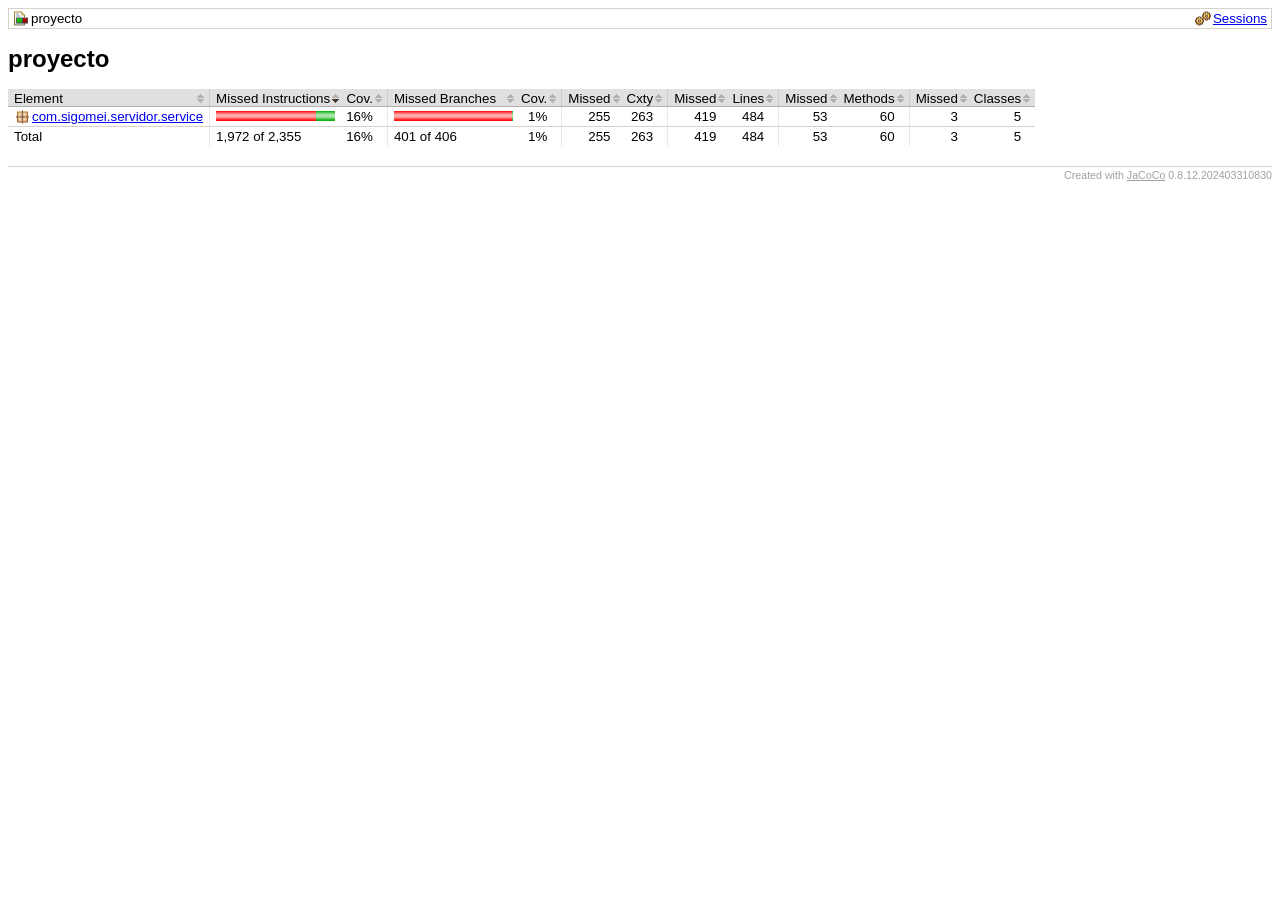
<file: proyecto/target/site/jacoco/index.html>
<?xml version="1.0" encoding="UTF-8"?><!DOCTYPE html PUBLIC "-//W3C//DTD XHTML 1.0 Strict//EN" "http://www.w3.org/TR/xhtml1/DTD/xhtml1-strict.dtd"><html xmlns="http://www.w3.org/1999/xhtml" lang="es"><head><meta http-equiv="Content-Type" content="text/html;charset=UTF-8"/><link rel="stylesheet" href="jacoco-resources/report.css" type="text/css"/><link rel="shortcut icon" href="jacoco-resources/report.gif" type="image/gif"/><title>proyecto</title><script type="text/javascript" src="jacoco-resources/sort.js"></script></head><body onload="initialSort(['breadcrumb', 'coveragetable'])"><div class="breadcrumb" id="breadcrumb"><span class="info"><a href="jacoco-sessions.html" class="el_session">Sessions</a></span><span class="el_report">proyecto</span></div><h1>proyecto</h1><table class="coverage" cellspacing="0" id="coveragetable"><thead><tr><td class="sortable" id="a" onclick="toggleSort(this)">Element</td><td class="down sortable bar" id="b" onclick="toggleSort(this)">Missed Instructions</td><td class="sortable ctr2" id="c" onclick="toggleSort(this)">Cov.</td><td class="sortable bar" id="d" onclick="toggleSort(this)">Missed Branches</td><td class="sortable ctr2" id="e" onclick="toggleSort(this)">Cov.</td><td class="sortable ctr1" id="f" onclick="toggleSort(this)">Missed</td><td class="sortable ctr2" id="g" onclick="toggleSort(this)">Cxty</td><td class="sortable ctr1" id="h" onclick="toggleSort(this)">Missed</td><td class="sortable ctr2" id="i" onclick="toggleSort(this)">Lines</td><td class="sortable ctr1" id="j" onclick="toggleSort(this)">Missed</td><td class="sortable ctr2" id="k" onclick="toggleSort(this)">Methods</td><td class="sortable ctr1" id="l" onclick="toggleSort(this)">Missed</td><td class="sortable ctr2" id="m" onclick="toggleSort(this)">Classes</td></tr></thead><tfoot><tr><td>Total</td><td class="bar">1,972 of 2,355</td><td class="ctr2">16%</td><td class="bar">401 of 406</td><td class="ctr2">1%</td><td class="ctr1">255</td><td class="ctr2">263</td><td class="ctr1">419</td><td class="ctr2">484</td><td class="ctr1">53</td><td class="ctr2">60</td><td class="ctr1">3</td><td class="ctr2">5</td></tr></tfoot><tbody><tr><td id="a0"><a href="com.sigomei.servidor.service/index.html" class="el_package">com.sigomei.servidor.service</a></td><td class="bar" id="b0"><img src="jacoco-resources/redbar.gif" width="100" height="10" title="1,972" alt="1,972"/><img src="jacoco-resources/greenbar.gif" width="19" height="10" title="383" alt="383"/></td><td class="ctr2" id="c0">16%</td><td class="bar" id="d0"><img src="jacoco-resources/redbar.gif" width="118" height="10" title="401" alt="401"/><img src="jacoco-resources/greenbar.gif" width="1" height="10" title="5" alt="5"/></td><td class="ctr2" id="e0">1%</td><td class="ctr1" id="f0">255</td><td class="ctr2" id="g0">263</td><td class="ctr1" id="h0">419</td><td class="ctr2" id="i0">484</td><td class="ctr1" id="j0">53</td><td class="ctr2" id="k0">60</td><td class="ctr1" id="l0">3</td><td class="ctr2" id="m0">5</td></tr></tbody></table><div class="footer"><span class="right">Created with <a href="http://www.jacoco.org/jacoco">JaCoCo</a> 0.8.12.202403310830</span></div></body></html>
</file>
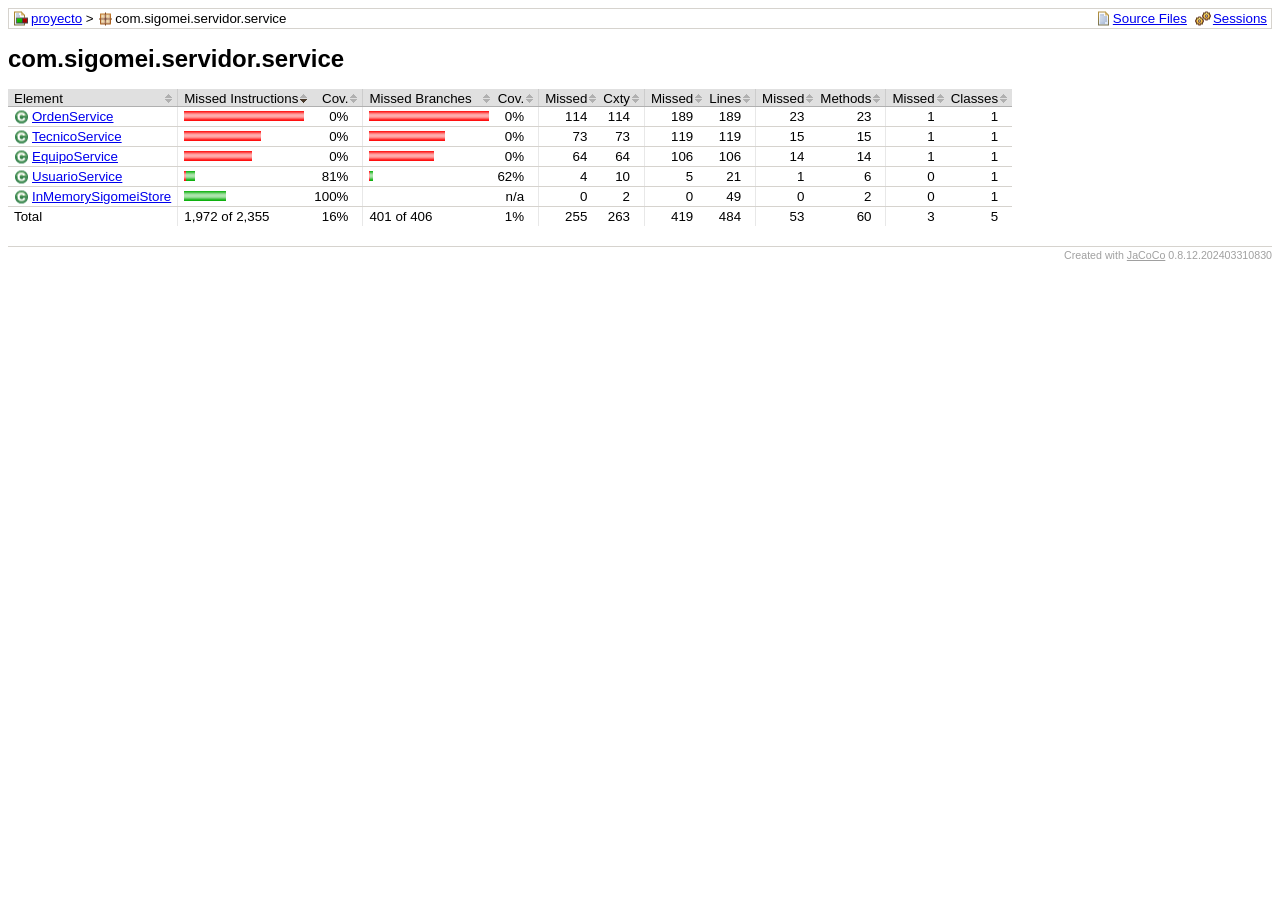
<file: proyecto/target/site/jacoco/com.sigomei.servidor.service/index.html>
<?xml version="1.0" encoding="UTF-8"?><!DOCTYPE html PUBLIC "-//W3C//DTD XHTML 1.0 Strict//EN" "http://www.w3.org/TR/xhtml1/DTD/xhtml1-strict.dtd"><html xmlns="http://www.w3.org/1999/xhtml" lang="es"><head><meta http-equiv="Content-Type" content="text/html;charset=UTF-8"/><link rel="stylesheet" href="../jacoco-resources/report.css" type="text/css"/><link rel="shortcut icon" href="../jacoco-resources/report.gif" type="image/gif"/><title>com.sigomei.servidor.service</title><script type="text/javascript" src="../jacoco-resources/sort.js"></script></head><body onload="initialSort(['breadcrumb', 'coveragetable'])"><div class="breadcrumb" id="breadcrumb"><span class="info"><a href="index.source.html" class="el_source">Source Files</a><a href="../jacoco-sessions.html" class="el_session">Sessions</a></span><a href="../index.html" class="el_report">proyecto</a> &gt; <span class="el_package">com.sigomei.servidor.service</span></div><h1>com.sigomei.servidor.service</h1><table class="coverage" cellspacing="0" id="coveragetable"><thead><tr><td class="sortable" id="a" onclick="toggleSort(this)">Element</td><td class="down sortable bar" id="b" onclick="toggleSort(this)">Missed Instructions</td><td class="sortable ctr2" id="c" onclick="toggleSort(this)">Cov.</td><td class="sortable bar" id="d" onclick="toggleSort(this)">Missed Branches</td><td class="sortable ctr2" id="e" onclick="toggleSort(this)">Cov.</td><td class="sortable ctr1" id="f" onclick="toggleSort(this)">Missed</td><td class="sortable ctr2" id="g" onclick="toggleSort(this)">Cxty</td><td class="sortable ctr1" id="h" onclick="toggleSort(this)">Missed</td><td class="sortable ctr2" id="i" onclick="toggleSort(this)">Lines</td><td class="sortable ctr1" id="j" onclick="toggleSort(this)">Missed</td><td class="sortable ctr2" id="k" onclick="toggleSort(this)">Methods</td><td class="sortable ctr1" id="l" onclick="toggleSort(this)">Missed</td><td class="sortable ctr2" id="m" onclick="toggleSort(this)">Classes</td></tr></thead><tfoot><tr><td>Total</td><td class="bar">1,972 of 2,355</td><td class="ctr2">16%</td><td class="bar">401 of 406</td><td class="ctr2">1%</td><td class="ctr1">255</td><td class="ctr2">263</td><td class="ctr1">419</td><td class="ctr2">484</td><td class="ctr1">53</td><td class="ctr2">60</td><td class="ctr1">3</td><td class="ctr2">5</td></tr></tfoot><tbody><tr><td id="a2"><a href="OrdenService.html" class="el_class">OrdenService</a></td><td class="bar" id="b0"><img src="../jacoco-resources/redbar.gif" width="120" height="10" title="883" alt="883"/></td><td class="ctr2" id="c2">0%</td><td class="bar" id="d0"><img src="../jacoco-resources/redbar.gif" width="120" height="10" title="182" alt="182"/></td><td class="ctr2" id="e1">0%</td><td class="ctr1" id="f0">114</td><td class="ctr2" id="g0">114</td><td class="ctr1" id="h0">189</td><td class="ctr2" id="i0">189</td><td class="ctr1" id="j0">23</td><td class="ctr2" id="k0">23</td><td class="ctr1" id="l0">1</td><td class="ctr2" id="m0">1</td></tr><tr><td id="a3"><a href="TecnicoService.html" class="el_class">TecnicoService</a></td><td class="bar" id="b1"><img src="../jacoco-resources/redbar.gif" width="77" height="10" title="567" alt="567"/></td><td class="ctr2" id="c3">0%</td><td class="bar" id="d1"><img src="../jacoco-resources/redbar.gif" width="76" height="10" title="116" alt="116"/></td><td class="ctr2" id="e2">0%</td><td class="ctr1" id="f1">73</td><td class="ctr2" id="g1">73</td><td class="ctr1" id="h1">119</td><td class="ctr2" id="i1">119</td><td class="ctr1" id="j1">15</td><td class="ctr2" id="k1">15</td><td class="ctr1" id="l1">1</td><td class="ctr2" id="m1">1</td></tr><tr><td id="a0"><a href="EquipoService.html" class="el_class">EquipoService</a></td><td class="bar" id="b2"><img src="../jacoco-resources/redbar.gif" width="68" height="10" title="507" alt="507"/></td><td class="ctr2" id="c4">0%</td><td class="bar" id="d2"><img src="../jacoco-resources/redbar.gif" width="65" height="10" title="100" alt="100"/></td><td class="ctr2" id="e3">0%</td><td class="ctr1" id="f2">64</td><td class="ctr2" id="g2">64</td><td class="ctr1" id="h2">106</td><td class="ctr2" id="i2">106</td><td class="ctr1" id="j2">14</td><td class="ctr2" id="k2">14</td><td class="ctr1" id="l2">1</td><td class="ctr2" id="m2">1</td></tr><tr><td id="a4"><a href="UsuarioService.html" class="el_class">UsuarioService</a></td><td class="bar" id="b3"><img src="../jacoco-resources/redbar.gif" width="2" height="10" title="15" alt="15"/><img src="../jacoco-resources/greenbar.gif" width="9" height="10" title="67" alt="67"/></td><td class="ctr2" id="c1">81%</td><td class="bar" id="d3"><img src="../jacoco-resources/redbar.gif" width="1" height="10" title="3" alt="3"/><img src="../jacoco-resources/greenbar.gif" width="3" height="10" title="5" alt="5"/></td><td class="ctr2" id="e0">62%</td><td class="ctr1" id="f3">4</td><td class="ctr2" id="g3">10</td><td class="ctr1" id="h3">5</td><td class="ctr2" id="i4">21</td><td class="ctr1" id="j3">1</td><td class="ctr2" id="k3">6</td><td class="ctr1" id="l3">0</td><td class="ctr2" id="m3">1</td></tr><tr><td id="a1"><a href="InMemorySigomeiStore.html" class="el_class">InMemorySigomeiStore</a></td><td class="bar" id="b4"><img src="../jacoco-resources/greenbar.gif" width="42" height="10" title="316" alt="316"/></td><td class="ctr2" id="c0">100%</td><td class="bar" id="d4"/><td class="ctr2" id="e4">n/a</td><td class="ctr1" id="f4">0</td><td class="ctr2" id="g4">2</td><td class="ctr1" id="h4">0</td><td class="ctr2" id="i3">49</td><td class="ctr1" id="j4">0</td><td class="ctr2" id="k4">2</td><td class="ctr1" id="l4">0</td><td class="ctr2" id="m4">1</td></tr></tbody></table><div class="footer"><span class="right">Created with <a href="http://www.jacoco.org/jacoco">JaCoCo</a> 0.8.12.202403310830</span></div></body></html>
</file>
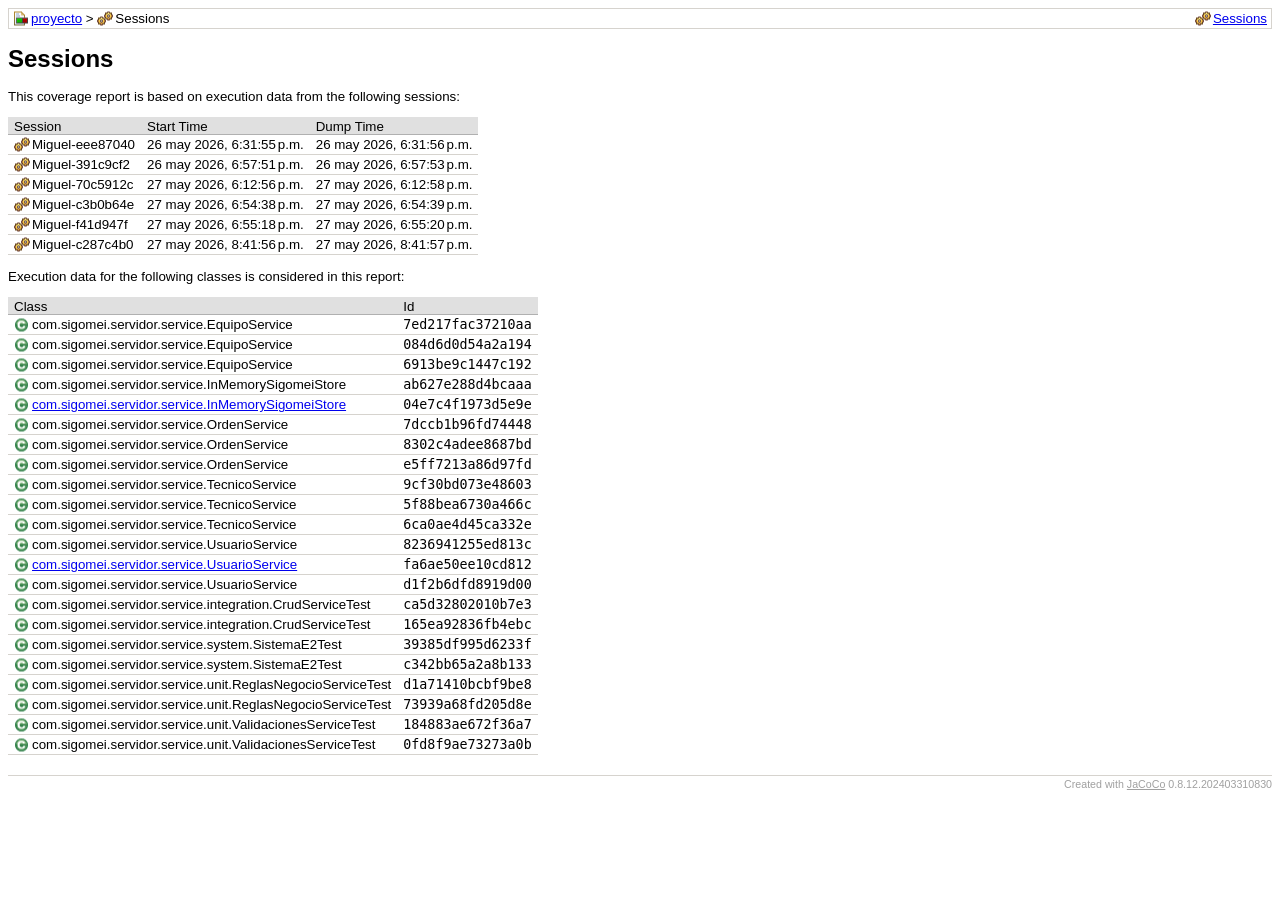
<file: proyecto/target/site/jacoco/jacoco-sessions.html>
<?xml version="1.0" encoding="UTF-8"?><!DOCTYPE html PUBLIC "-//W3C//DTD XHTML 1.0 Strict//EN" "http://www.w3.org/TR/xhtml1/DTD/xhtml1-strict.dtd"><html xmlns="http://www.w3.org/1999/xhtml" lang="es"><head><meta http-equiv="Content-Type" content="text/html;charset=UTF-8"/><link rel="stylesheet" href="jacoco-resources/report.css" type="text/css"/><link rel="shortcut icon" href="jacoco-resources/report.gif" type="image/gif"/><title>Sessions</title></head><body><div class="breadcrumb" id="breadcrumb"><span class="info"><a href="jacoco-sessions.html" class="el_session">Sessions</a></span><a href="index.html" class="el_report">proyecto</a> &gt; <span class="el_session">Sessions</span></div><h1>Sessions</h1><p>This coverage report is based on execution data from the following sessions:</p><table class="coverage" cellspacing="0"><thead><tr><td>Session</td><td>Start Time</td><td>Dump Time</td></tr></thead><tbody><tr><td><span class="el_session">Miguel-eee87040</span></td><td>26 may 2026, 6:31:55 p.m.</td><td>26 may 2026, 6:31:56 p.m.</td></tr><tr><td><span class="el_session">Miguel-391c9cf2</span></td><td>26 may 2026, 6:57:51 p.m.</td><td>26 may 2026, 6:57:53 p.m.</td></tr><tr><td><span class="el_session">Miguel-70c5912c</span></td><td>27 may 2026, 6:12:56 p.m.</td><td>27 may 2026, 6:12:58 p.m.</td></tr><tr><td><span class="el_session">Miguel-c3b0b64e</span></td><td>27 may 2026, 6:54:38 p.m.</td><td>27 may 2026, 6:54:39 p.m.</td></tr><tr><td><span class="el_session">Miguel-f41d947f</span></td><td>27 may 2026, 6:55:18 p.m.</td><td>27 may 2026, 6:55:20 p.m.</td></tr><tr><td><span class="el_session">Miguel-c287c4b0</span></td><td>27 may 2026, 8:41:56 p.m.</td><td>27 may 2026, 8:41:57 p.m.</td></tr></tbody></table><p>Execution data for the following classes is considered in this report:</p><table class="coverage" cellspacing="0"><thead><tr><td>Class</td><td>Id</td></tr></thead><tbody><tr><td><span class="el_class">com.sigomei.servidor.service.EquipoService</span></td><td><code>7ed217fac37210aa</code></td></tr><tr><td><span class="el_class">com.sigomei.servidor.service.EquipoService</span></td><td><code>084d6d0d54a2a194</code></td></tr><tr><td><span class="el_class">com.sigomei.servidor.service.EquipoService</span></td><td><code>6913be9c1447c192</code></td></tr><tr><td><span class="el_class">com.sigomei.servidor.service.InMemorySigomeiStore</span></td><td><code>ab627e288d4bcaaa</code></td></tr><tr><td><a href="com.sigomei.servidor.service/InMemorySigomeiStore.html" class="el_class">com.sigomei.servidor.service.InMemorySigomeiStore</a></td><td><code>04e7c4f1973d5e9e</code></td></tr><tr><td><span class="el_class">com.sigomei.servidor.service.OrdenService</span></td><td><code>7dccb1b96fd74448</code></td></tr><tr><td><span class="el_class">com.sigomei.servidor.service.OrdenService</span></td><td><code>8302c4adee8687bd</code></td></tr><tr><td><span class="el_class">com.sigomei.servidor.service.OrdenService</span></td><td><code>e5ff7213a86d97fd</code></td></tr><tr><td><span class="el_class">com.sigomei.servidor.service.TecnicoService</span></td><td><code>9cf30bd073e48603</code></td></tr><tr><td><span class="el_class">com.sigomei.servidor.service.TecnicoService</span></td><td><code>5f88bea6730a466c</code></td></tr><tr><td><span class="el_class">com.sigomei.servidor.service.TecnicoService</span></td><td><code>6ca0ae4d45ca332e</code></td></tr><tr><td><span class="el_class">com.sigomei.servidor.service.UsuarioService</span></td><td><code>8236941255ed813c</code></td></tr><tr><td><a href="com.sigomei.servidor.service/UsuarioService.html" class="el_class">com.sigomei.servidor.service.UsuarioService</a></td><td><code>fa6ae50ee10cd812</code></td></tr><tr><td><span class="el_class">com.sigomei.servidor.service.UsuarioService</span></td><td><code>d1f2b6dfd8919d00</code></td></tr><tr><td><span class="el_class">com.sigomei.servidor.service.integration.CrudServiceTest</span></td><td><code>ca5d32802010b7e3</code></td></tr><tr><td><span class="el_class">com.sigomei.servidor.service.integration.CrudServiceTest</span></td><td><code>165ea92836fb4ebc</code></td></tr><tr><td><span class="el_class">com.sigomei.servidor.service.system.SistemaE2Test</span></td><td><code>39385df995d6233f</code></td></tr><tr><td><span class="el_class">com.sigomei.servidor.service.system.SistemaE2Test</span></td><td><code>c342bb65a2a8b133</code></td></tr><tr><td><span class="el_class">com.sigomei.servidor.service.unit.ReglasNegocioServiceTest</span></td><td><code>d1a71410bcbf9be8</code></td></tr><tr><td><span class="el_class">com.sigomei.servidor.service.unit.ReglasNegocioServiceTest</span></td><td><code>73939a68fd205d8e</code></td></tr><tr><td><span class="el_class">com.sigomei.servidor.service.unit.ValidacionesServiceTest</span></td><td><code>184883ae672f36a7</code></td></tr><tr><td><span class="el_class">com.sigomei.servidor.service.unit.ValidacionesServiceTest</span></td><td><code>0fd8f9ae73273a0b</code></td></tr></tbody></table><div class="footer"><span class="right">Created with <a href="http://www.jacoco.org/jacoco">JaCoCo</a> 0.8.12.202403310830</span></div></body></html>
</file>
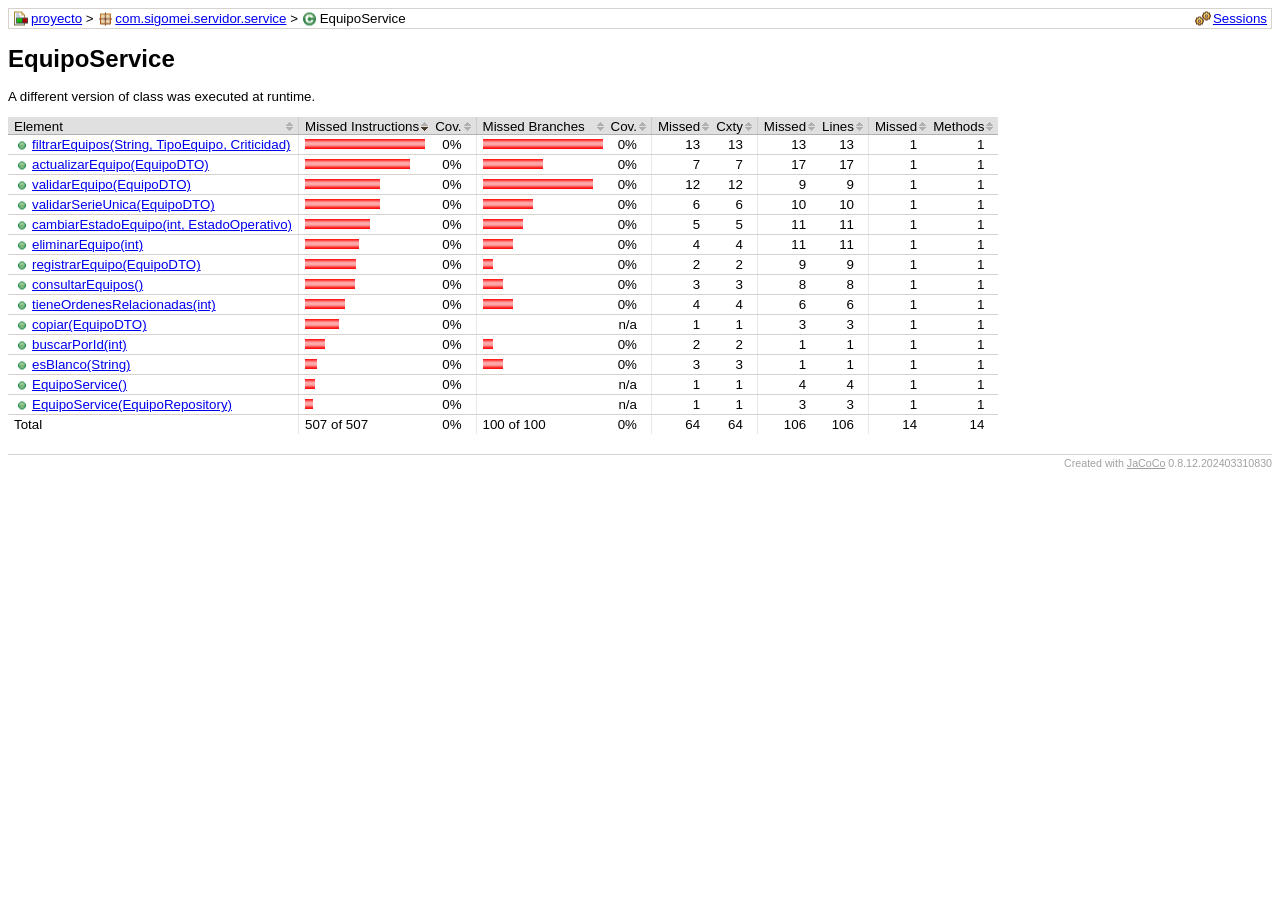
<file: proyecto/target/site/jacoco/com.sigomei.servidor.service/EquipoService.html>
<?xml version="1.0" encoding="UTF-8"?><!DOCTYPE html PUBLIC "-//W3C//DTD XHTML 1.0 Strict//EN" "http://www.w3.org/TR/xhtml1/DTD/xhtml1-strict.dtd"><html xmlns="http://www.w3.org/1999/xhtml" lang="es"><head><meta http-equiv="Content-Type" content="text/html;charset=UTF-8"/><link rel="stylesheet" href="../jacoco-resources/report.css" type="text/css"/><link rel="shortcut icon" href="../jacoco-resources/report.gif" type="image/gif"/><title>EquipoService</title><script type="text/javascript" src="../jacoco-resources/sort.js"></script></head><body onload="initialSort(['breadcrumb'])"><div class="breadcrumb" id="breadcrumb"><span class="info"><a href="../jacoco-sessions.html" class="el_session">Sessions</a></span><a href="../index.html" class="el_report">proyecto</a> &gt; <a href="index.html" class="el_package">com.sigomei.servidor.service</a> &gt; <span class="el_class">EquipoService</span></div><h1>EquipoService</h1><p>A different version of class was executed at runtime.</p><table class="coverage" cellspacing="0" id="coveragetable"><thead><tr><td class="sortable" id="a" onclick="toggleSort(this)">Element</td><td class="down sortable bar" id="b" onclick="toggleSort(this)">Missed Instructions</td><td class="sortable ctr2" id="c" onclick="toggleSort(this)">Cov.</td><td class="sortable bar" id="d" onclick="toggleSort(this)">Missed Branches</td><td class="sortable ctr2" id="e" onclick="toggleSort(this)">Cov.</td><td class="sortable ctr1" id="f" onclick="toggleSort(this)">Missed</td><td class="sortable ctr2" id="g" onclick="toggleSort(this)">Cxty</td><td class="sortable ctr1" id="h" onclick="toggleSort(this)">Missed</td><td class="sortable ctr2" id="i" onclick="toggleSort(this)">Lines</td><td class="sortable ctr1" id="j" onclick="toggleSort(this)">Missed</td><td class="sortable ctr2" id="k" onclick="toggleSort(this)">Methods</td></tr></thead><tfoot><tr><td>Total</td><td class="bar">507 of 507</td><td class="ctr2">0%</td><td class="bar">100 of 100</td><td class="ctr2">0%</td><td class="ctr1">64</td><td class="ctr2">64</td><td class="ctr1">106</td><td class="ctr2">106</td><td class="ctr1">14</td><td class="ctr2">14</td></tr></tfoot><tbody><tr><td id="a9"><a href="EquipoService.java.html#L61" class="el_method">filtrarEquipos(String, TipoEquipo, Criticidad)</a></td><td class="bar" id="b0"><img src="../jacoco-resources/redbar.gif" width="120" height="10" title="84" alt="84"/></td><td class="ctr2" id="c0">0%</td><td class="bar" id="d0"><img src="../jacoco-resources/redbar.gif" width="120" height="10" title="24" alt="24"/></td><td class="ctr2" id="e0">0%</td><td class="ctr1" id="f0">13</td><td class="ctr2" id="g0">13</td><td class="ctr1" id="h1">13</td><td class="ctr2" id="i1">13</td><td class="ctr1" id="j0">1</td><td class="ctr2" id="k0">1</td></tr><tr><td id="a0"><a href="EquipoService.java.html#L85" class="el_method">actualizarEquipo(EquipoDTO)</a></td><td class="bar" id="b1"><img src="../jacoco-resources/redbar.gif" width="105" height="10" title="74" alt="74"/></td><td class="ctr2" id="c1">0%</td><td class="bar" id="d2"><img src="../jacoco-resources/redbar.gif" width="60" height="10" title="12" alt="12"/></td><td class="ctr2" id="e1">0%</td><td class="ctr1" id="f2">7</td><td class="ctr2" id="g2">7</td><td class="ctr1" id="h0">17</td><td class="ctr2" id="i0">17</td><td class="ctr1" id="j1">1</td><td class="ctr2" id="k1">1</td></tr><tr><td id="a12"><a href="EquipoService.java.html#L157" class="el_method">validarEquipo(EquipoDTO)</a></td><td class="bar" id="b2"><img src="../jacoco-resources/redbar.gif" width="75" height="10" title="53" alt="53"/></td><td class="ctr2" id="c2">0%</td><td class="bar" id="d1"><img src="../jacoco-resources/redbar.gif" width="110" height="10" title="22" alt="22"/></td><td class="ctr2" id="e2">0%</td><td class="ctr1" id="f1">12</td><td class="ctr2" id="g1">12</td><td class="ctr1" id="h5">9</td><td class="ctr2" id="i5">9</td><td class="ctr1" id="j2">1</td><td class="ctr2" id="k2">1</td></tr><tr><td id="a13"><a href="EquipoService.java.html#L170" class="el_method">validarSerieUnica(EquipoDTO)</a></td><td class="bar" id="b3"><img src="../jacoco-resources/redbar.gif" width="75" height="10" title="53" alt="53"/></td><td class="ctr2" id="c3">0%</td><td class="bar" id="d3"><img src="../jacoco-resources/redbar.gif" width="50" height="10" title="10" alt="10"/></td><td class="ctr2" id="e3">0%</td><td class="ctr1" id="f3">6</td><td class="ctr2" id="g3">6</td><td class="ctr1" id="h4">10</td><td class="ctr2" id="i4">10</td><td class="ctr1" id="j3">1</td><td class="ctr2" id="k3">1</td></tr><tr><td id="a2"><a href="EquipoService.java.html#L114" class="el_method">cambiarEstadoEquipo(int, EstadoOperativo)</a></td><td class="bar" id="b4"><img src="../jacoco-resources/redbar.gif" width="65" height="10" title="46" alt="46"/></td><td class="ctr2" id="c4">0%</td><td class="bar" id="d4"><img src="../jacoco-resources/redbar.gif" width="40" height="10" title="8" alt="8"/></td><td class="ctr2" id="e4">0%</td><td class="ctr1" id="f4">5</td><td class="ctr2" id="g4">5</td><td class="ctr1" id="h2">11</td><td class="ctr2" id="i2">11</td><td class="ctr1" id="j4">1</td><td class="ctr2" id="k4">1</td></tr><tr><td id="a5"><a href="EquipoService.java.html#L135" class="el_method">eliminarEquipo(int)</a></td><td class="bar" id="b5"><img src="../jacoco-resources/redbar.gif" width="54" height="10" title="38" alt="38"/></td><td class="ctr2" id="c5">0%</td><td class="bar" id="d5"><img src="../jacoco-resources/redbar.gif" width="30" height="10" title="6" alt="6"/></td><td class="ctr2" id="e5">0%</td><td class="ctr1" id="f5">4</td><td class="ctr2" id="g5">4</td><td class="ctr1" id="h3">11</td><td class="ctr2" id="i3">11</td><td class="ctr1" id="j5">1</td><td class="ctr2" id="k5">1</td></tr><tr><td id="a10"><a href="EquipoService.java.html#L33" class="el_method">registrarEquipo(EquipoDTO)</a></td><td class="bar" id="b6"><img src="../jacoco-resources/redbar.gif" width="51" height="10" title="36" alt="36"/></td><td class="ctr2" id="c6">0%</td><td class="bar" id="d9"><img src="../jacoco-resources/redbar.gif" width="10" height="10" title="2" alt="2"/></td><td class="ctr2" id="e6">0%</td><td class="ctr1" id="f9">2</td><td class="ctr2" id="g9">2</td><td class="ctr1" id="h6">9</td><td class="ctr2" id="i6">9</td><td class="ctr1" id="j6">1</td><td class="ctr2" id="k6">1</td></tr><tr><td id="a3"><a href="EquipoService.java.html#L48" class="el_method">consultarEquipos()</a></td><td class="bar" id="b7"><img src="../jacoco-resources/redbar.gif" width="50" height="10" title="35" alt="35"/></td><td class="ctr2" id="c7">0%</td><td class="bar" id="d7"><img src="../jacoco-resources/redbar.gif" width="20" height="10" title="4" alt="4"/></td><td class="ctr2" id="e7">0%</td><td class="ctr1" id="f7">3</td><td class="ctr2" id="g7">3</td><td class="ctr1" id="h7">8</td><td class="ctr2" id="i7">8</td><td class="ctr1" id="j7">1</td><td class="ctr2" id="k7">1</td></tr><tr><td id="a11"><a href="EquipoService.java.html#L184" class="el_method">tieneOrdenesRelacionadas(int)</a></td><td class="bar" id="b8"><img src="../jacoco-resources/redbar.gif" width="40" height="10" title="28" alt="28"/></td><td class="ctr2" id="c8">0%</td><td class="bar" id="d6"><img src="../jacoco-resources/redbar.gif" width="30" height="10" title="6" alt="6"/></td><td class="ctr2" id="e8">0%</td><td class="ctr1" id="f6">4</td><td class="ctr2" id="g6">4</td><td class="ctr1" id="h8">6</td><td class="ctr2" id="i8">6</td><td class="ctr1" id="j8">1</td><td class="ctr2" id="k8">1</td></tr><tr><td id="a4"><a href="EquipoService.java.html#L200" class="el_method">copiar(EquipoDTO)</a></td><td class="bar" id="b9"><img src="../jacoco-resources/redbar.gif" width="34" height="10" title="24" alt="24"/></td><td class="ctr2" id="c9">0%</td><td class="bar" id="d11"/><td class="ctr2" id="e11">n/a</td><td class="ctr1" id="f11">1</td><td class="ctr2" id="g11">1</td><td class="ctr1" id="h10">3</td><td class="ctr2" id="i10">3</td><td class="ctr1" id="j9">1</td><td class="ctr2" id="k9">1</td></tr><tr><td id="a1"><a href="EquipoService.java.html#L153" class="el_method">buscarPorId(int)</a></td><td class="bar" id="b10"><img src="../jacoco-resources/redbar.gif" width="20" height="10" title="14" alt="14"/></td><td class="ctr2" id="c10">0%</td><td class="bar" id="d10"><img src="../jacoco-resources/redbar.gif" width="10" height="10" title="2" alt="2"/></td><td class="ctr2" id="e9">0%</td><td class="ctr1" id="f10">2</td><td class="ctr2" id="g10">2</td><td class="ctr1" id="h12">1</td><td class="ctr2" id="i12">1</td><td class="ctr1" id="j10">1</td><td class="ctr2" id="k10">1</td></tr><tr><td id="a8"><a href="EquipoService.java.html#L196" class="el_method">esBlanco(String)</a></td><td class="bar" id="b11"><img src="../jacoco-resources/redbar.gif" width="12" height="10" title="9" alt="9"/></td><td class="ctr2" id="c11">0%</td><td class="bar" id="d8"><img src="../jacoco-resources/redbar.gif" width="20" height="10" title="4" alt="4"/></td><td class="ctr2" id="e10">0%</td><td class="ctr1" id="f8">3</td><td class="ctr2" id="g8">3</td><td class="ctr1" id="h13">1</td><td class="ctr2" id="i13">1</td><td class="ctr1" id="j11">1</td><td class="ctr2" id="k11">1</td></tr><tr><td id="a6"><a href="EquipoService.java.html#L21" class="el_method">EquipoService()</a></td><td class="bar" id="b12"><img src="../jacoco-resources/redbar.gif" width="10" height="10" title="7" alt="7"/></td><td class="ctr2" id="c12">0%</td><td class="bar" id="d12"/><td class="ctr2" id="e12">n/a</td><td class="ctr1" id="f12">1</td><td class="ctr2" id="g12">1</td><td class="ctr1" id="h9">4</td><td class="ctr2" id="i9">4</td><td class="ctr1" id="j12">1</td><td class="ctr2" id="k12">1</td></tr><tr><td id="a7"><a href="EquipoService.java.html#L26" class="el_method">EquipoService(EquipoRepository)</a></td><td class="bar" id="b13"><img src="../jacoco-resources/redbar.gif" width="8" height="10" title="6" alt="6"/></td><td class="ctr2" id="c13">0%</td><td class="bar" id="d13"/><td class="ctr2" id="e13">n/a</td><td class="ctr1" id="f13">1</td><td class="ctr2" id="g13">1</td><td class="ctr1" id="h11">3</td><td class="ctr2" id="i11">3</td><td class="ctr1" id="j13">1</td><td class="ctr2" id="k13">1</td></tr></tbody></table><div class="footer"><span class="right">Created with <a href="http://www.jacoco.org/jacoco">JaCoCo</a> 0.8.12.202403310830</span></div></body></html>
</file>
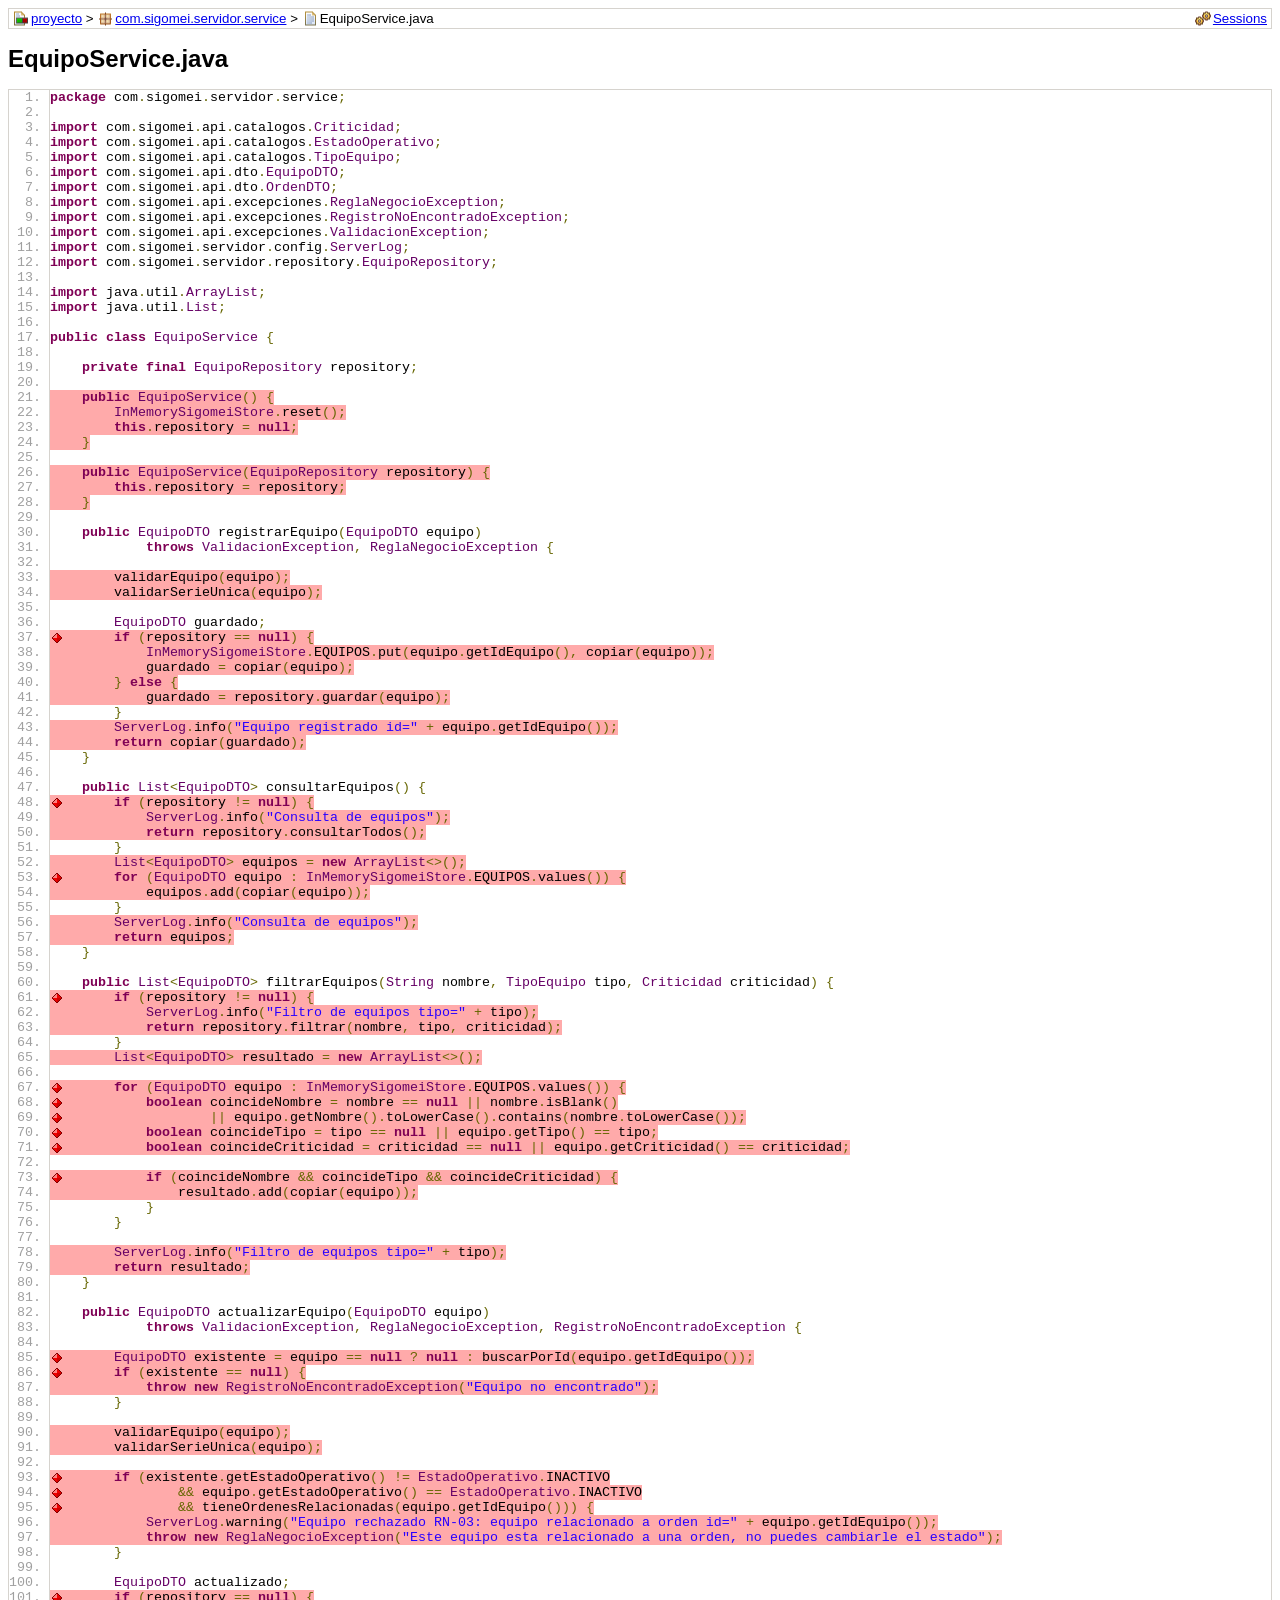
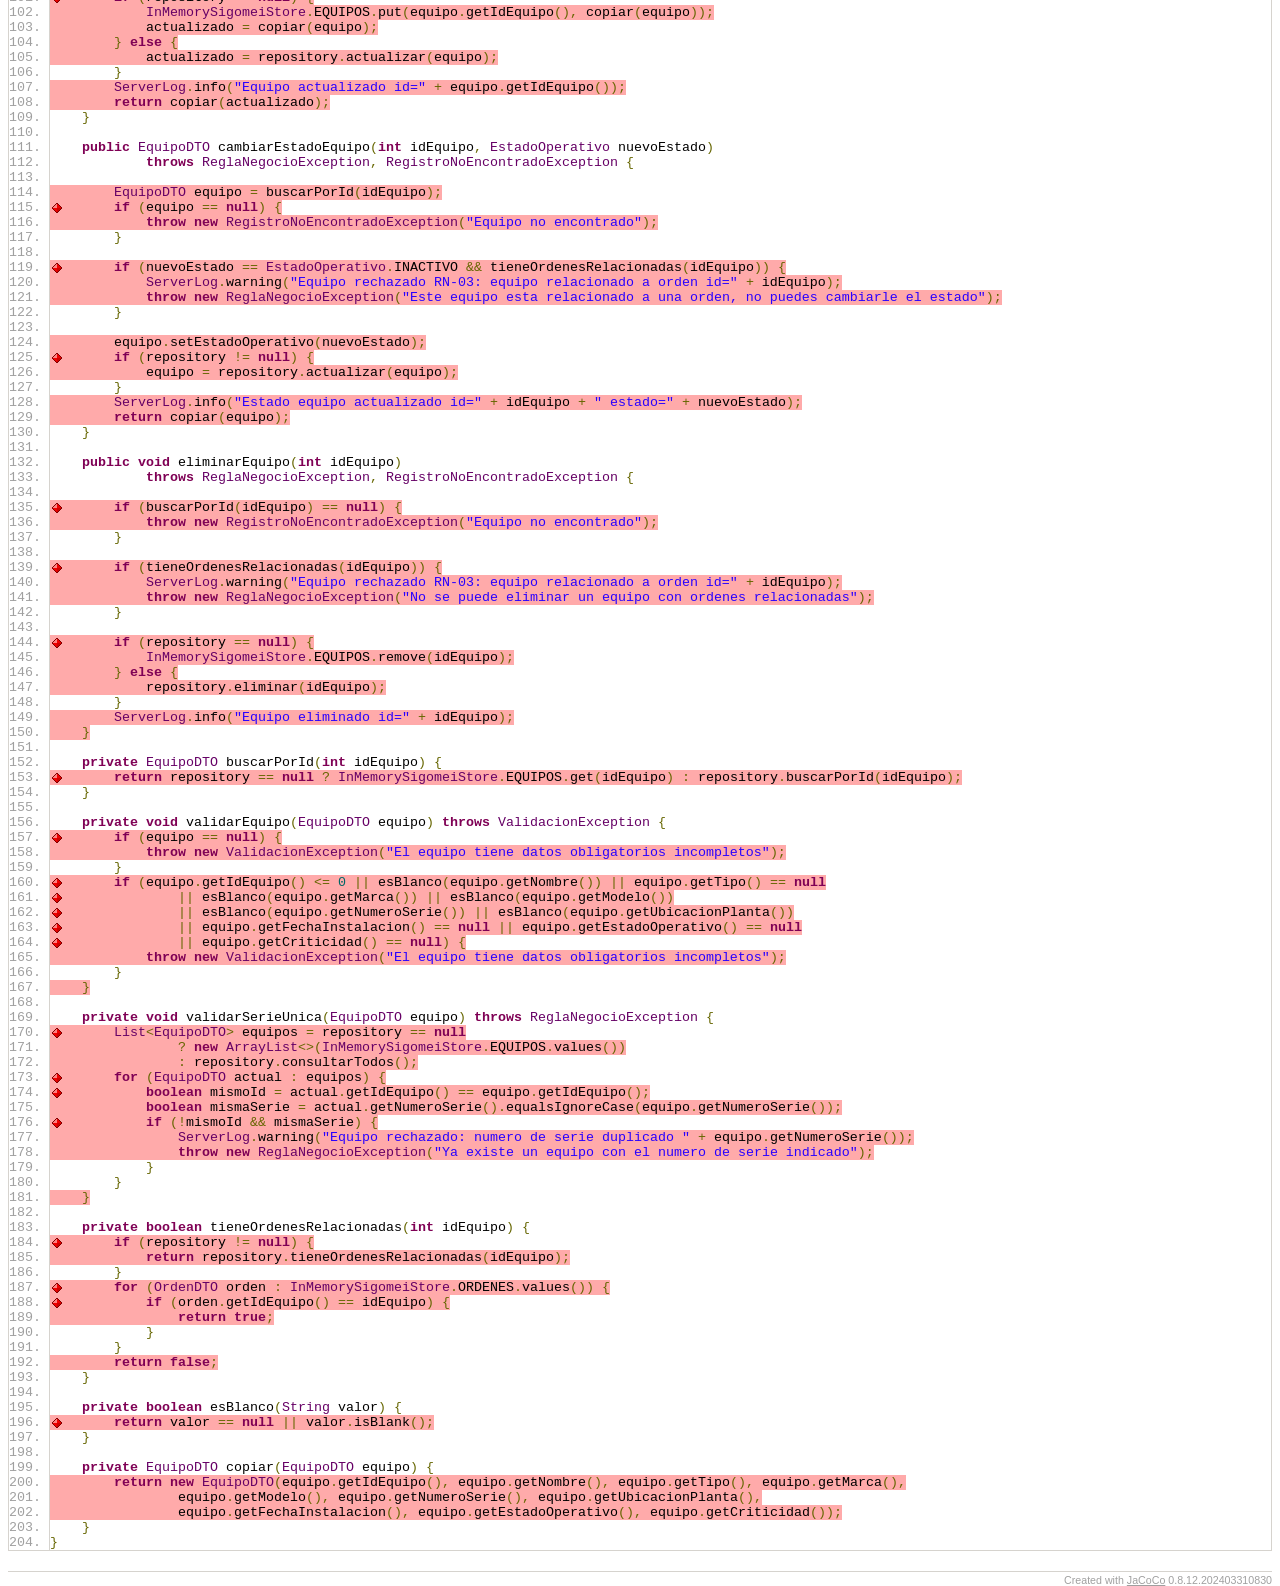
<file: proyecto/target/site/jacoco/com.sigomei.servidor.service/EquipoService.java.html>
<?xml version="1.0" encoding="UTF-8"?><!DOCTYPE html PUBLIC "-//W3C//DTD XHTML 1.0 Strict//EN" "http://www.w3.org/TR/xhtml1/DTD/xhtml1-strict.dtd"><html xmlns="http://www.w3.org/1999/xhtml" lang="es"><head><meta http-equiv="Content-Type" content="text/html;charset=UTF-8"/><link rel="stylesheet" href="../jacoco-resources/report.css" type="text/css"/><link rel="shortcut icon" href="../jacoco-resources/report.gif" type="image/gif"/><title>EquipoService.java</title><link rel="stylesheet" href="../jacoco-resources/prettify.css" type="text/css"/><script type="text/javascript" src="../jacoco-resources/prettify.js"></script></head><body onload="window['PR_TAB_WIDTH']=4;prettyPrint()"><div class="breadcrumb" id="breadcrumb"><span class="info"><a href="../jacoco-sessions.html" class="el_session">Sessions</a></span><a href="../index.html" class="el_report">proyecto</a> &gt; <a href="index.source.html" class="el_package">com.sigomei.servidor.service</a> &gt; <span class="el_source">EquipoService.java</span></div><h1>EquipoService.java</h1><pre class="source lang-java linenums">package com.sigomei.servidor.service;

import com.sigomei.api.catalogos.Criticidad;
import com.sigomei.api.catalogos.EstadoOperativo;
import com.sigomei.api.catalogos.TipoEquipo;
import com.sigomei.api.dto.EquipoDTO;
import com.sigomei.api.dto.OrdenDTO;
import com.sigomei.api.excepciones.ReglaNegocioException;
import com.sigomei.api.excepciones.RegistroNoEncontradoException;
import com.sigomei.api.excepciones.ValidacionException;
import com.sigomei.servidor.config.ServerLog;
import com.sigomei.servidor.repository.EquipoRepository;

import java.util.ArrayList;
import java.util.List;

public class EquipoService {

    private final EquipoRepository repository;

<span class="nc" id="L21">    public EquipoService() {</span>
<span class="nc" id="L22">        InMemorySigomeiStore.reset();</span>
<span class="nc" id="L23">        this.repository = null;</span>
<span class="nc" id="L24">    }</span>

<span class="nc" id="L26">    public EquipoService(EquipoRepository repository) {</span>
<span class="nc" id="L27">        this.repository = repository;</span>
<span class="nc" id="L28">    }</span>

    public EquipoDTO registrarEquipo(EquipoDTO equipo)
            throws ValidacionException, ReglaNegocioException {

<span class="nc" id="L33">        validarEquipo(equipo);</span>
<span class="nc" id="L34">        validarSerieUnica(equipo);</span>

        EquipoDTO guardado;
<span class="nc bnc" id="L37" title="All 2 branches missed.">        if (repository == null) {</span>
<span class="nc" id="L38">            InMemorySigomeiStore.EQUIPOS.put(equipo.getIdEquipo(), copiar(equipo));</span>
<span class="nc" id="L39">            guardado = copiar(equipo);</span>
<span class="nc" id="L40">        } else {</span>
<span class="nc" id="L41">            guardado = repository.guardar(equipo);</span>
        }
<span class="nc" id="L43">        ServerLog.info(&quot;Equipo registrado id=&quot; + equipo.getIdEquipo());</span>
<span class="nc" id="L44">        return copiar(guardado);</span>
    }

    public List&lt;EquipoDTO&gt; consultarEquipos() {
<span class="nc bnc" id="L48" title="All 2 branches missed.">        if (repository != null) {</span>
<span class="nc" id="L49">            ServerLog.info(&quot;Consulta de equipos&quot;);</span>
<span class="nc" id="L50">            return repository.consultarTodos();</span>
        }
<span class="nc" id="L52">        List&lt;EquipoDTO&gt; equipos = new ArrayList&lt;&gt;();</span>
<span class="nc bnc" id="L53" title="All 2 branches missed.">        for (EquipoDTO equipo : InMemorySigomeiStore.EQUIPOS.values()) {</span>
<span class="nc" id="L54">            equipos.add(copiar(equipo));</span>
        }
<span class="nc" id="L56">        ServerLog.info(&quot;Consulta de equipos&quot;);</span>
<span class="nc" id="L57">        return equipos;</span>
    }

    public List&lt;EquipoDTO&gt; filtrarEquipos(String nombre, TipoEquipo tipo, Criticidad criticidad) {
<span class="nc bnc" id="L61" title="All 2 branches missed.">        if (repository != null) {</span>
<span class="nc" id="L62">            ServerLog.info(&quot;Filtro de equipos tipo=&quot; + tipo);</span>
<span class="nc" id="L63">            return repository.filtrar(nombre, tipo, criticidad);</span>
        }
<span class="nc" id="L65">        List&lt;EquipoDTO&gt; resultado = new ArrayList&lt;&gt;();</span>

<span class="nc bnc" id="L67" title="All 2 branches missed.">        for (EquipoDTO equipo : InMemorySigomeiStore.EQUIPOS.values()) {</span>
<span class="nc bnc" id="L68" title="All 4 branches missed.">            boolean coincideNombre = nombre == null || nombre.isBlank()</span>
<span class="nc bnc" id="L69" title="All 2 branches missed.">                    || equipo.getNombre().toLowerCase().contains(nombre.toLowerCase());</span>
<span class="nc bnc" id="L70" title="All 4 branches missed.">            boolean coincideTipo = tipo == null || equipo.getTipo() == tipo;</span>
<span class="nc bnc" id="L71" title="All 4 branches missed.">            boolean coincideCriticidad = criticidad == null || equipo.getCriticidad() == criticidad;</span>

<span class="nc bnc" id="L73" title="All 6 branches missed.">            if (coincideNombre &amp;&amp; coincideTipo &amp;&amp; coincideCriticidad) {</span>
<span class="nc" id="L74">                resultado.add(copiar(equipo));</span>
            }
        }

<span class="nc" id="L78">        ServerLog.info(&quot;Filtro de equipos tipo=&quot; + tipo);</span>
<span class="nc" id="L79">        return resultado;</span>
    }

    public EquipoDTO actualizarEquipo(EquipoDTO equipo)
            throws ValidacionException, ReglaNegocioException, RegistroNoEncontradoException {

<span class="nc bnc" id="L85" title="All 2 branches missed.">        EquipoDTO existente = equipo == null ? null : buscarPorId(equipo.getIdEquipo());</span>
<span class="nc bnc" id="L86" title="All 2 branches missed.">        if (existente == null) {</span>
<span class="nc" id="L87">            throw new RegistroNoEncontradoException(&quot;Equipo no encontrado&quot;);</span>
        }

<span class="nc" id="L90">        validarEquipo(equipo);</span>
<span class="nc" id="L91">        validarSerieUnica(equipo);</span>

<span class="nc bnc" id="L93" title="All 2 branches missed.">        if (existente.getEstadoOperativo() != EstadoOperativo.INACTIVO</span>
<span class="nc bnc" id="L94" title="All 2 branches missed.">                &amp;&amp; equipo.getEstadoOperativo() == EstadoOperativo.INACTIVO</span>
<span class="nc bnc" id="L95" title="All 2 branches missed.">                &amp;&amp; tieneOrdenesRelacionadas(equipo.getIdEquipo())) {</span>
<span class="nc" id="L96">            ServerLog.warning(&quot;Equipo rechazado RN-03: equipo relacionado a orden id=&quot; + equipo.getIdEquipo());</span>
<span class="nc" id="L97">            throw new ReglaNegocioException(&quot;Este equipo esta relacionado a una orden, no puedes cambiarle el estado&quot;);</span>
        }

        EquipoDTO actualizado;
<span class="nc bnc" id="L101" title="All 2 branches missed.">        if (repository == null) {</span>
<span class="nc" id="L102">            InMemorySigomeiStore.EQUIPOS.put(equipo.getIdEquipo(), copiar(equipo));</span>
<span class="nc" id="L103">            actualizado = copiar(equipo);</span>
<span class="nc" id="L104">        } else {</span>
<span class="nc" id="L105">            actualizado = repository.actualizar(equipo);</span>
        }
<span class="nc" id="L107">        ServerLog.info(&quot;Equipo actualizado id=&quot; + equipo.getIdEquipo());</span>
<span class="nc" id="L108">        return copiar(actualizado);</span>
    }

    public EquipoDTO cambiarEstadoEquipo(int idEquipo, EstadoOperativo nuevoEstado)
            throws ReglaNegocioException, RegistroNoEncontradoException {

<span class="nc" id="L114">        EquipoDTO equipo = buscarPorId(idEquipo);</span>
<span class="nc bnc" id="L115" title="All 2 branches missed.">        if (equipo == null) {</span>
<span class="nc" id="L116">            throw new RegistroNoEncontradoException(&quot;Equipo no encontrado&quot;);</span>
        }

<span class="nc bnc" id="L119" title="All 4 branches missed.">        if (nuevoEstado == EstadoOperativo.INACTIVO &amp;&amp; tieneOrdenesRelacionadas(idEquipo)) {</span>
<span class="nc" id="L120">            ServerLog.warning(&quot;Equipo rechazado RN-03: equipo relacionado a orden id=&quot; + idEquipo);</span>
<span class="nc" id="L121">            throw new ReglaNegocioException(&quot;Este equipo esta relacionado a una orden, no puedes cambiarle el estado&quot;);</span>
        }

<span class="nc" id="L124">        equipo.setEstadoOperativo(nuevoEstado);</span>
<span class="nc bnc" id="L125" title="All 2 branches missed.">        if (repository != null) {</span>
<span class="nc" id="L126">            equipo = repository.actualizar(equipo);</span>
        }
<span class="nc" id="L128">        ServerLog.info(&quot;Estado equipo actualizado id=&quot; + idEquipo + &quot; estado=&quot; + nuevoEstado);</span>
<span class="nc" id="L129">        return copiar(equipo);</span>
    }

    public void eliminarEquipo(int idEquipo)
            throws ReglaNegocioException, RegistroNoEncontradoException {

<span class="nc bnc" id="L135" title="All 2 branches missed.">        if (buscarPorId(idEquipo) == null) {</span>
<span class="nc" id="L136">            throw new RegistroNoEncontradoException(&quot;Equipo no encontrado&quot;);</span>
        }

<span class="nc bnc" id="L139" title="All 2 branches missed.">        if (tieneOrdenesRelacionadas(idEquipo)) {</span>
<span class="nc" id="L140">            ServerLog.warning(&quot;Equipo rechazado RN-03: equipo relacionado a orden id=&quot; + idEquipo);</span>
<span class="nc" id="L141">            throw new ReglaNegocioException(&quot;No se puede eliminar un equipo con ordenes relacionadas&quot;);</span>
        }

<span class="nc bnc" id="L144" title="All 2 branches missed.">        if (repository == null) {</span>
<span class="nc" id="L145">            InMemorySigomeiStore.EQUIPOS.remove(idEquipo);</span>
<span class="nc" id="L146">        } else {</span>
<span class="nc" id="L147">            repository.eliminar(idEquipo);</span>
        }
<span class="nc" id="L149">        ServerLog.info(&quot;Equipo eliminado id=&quot; + idEquipo);</span>
<span class="nc" id="L150">    }</span>

    private EquipoDTO buscarPorId(int idEquipo) {
<span class="nc bnc" id="L153" title="All 2 branches missed.">        return repository == null ? InMemorySigomeiStore.EQUIPOS.get(idEquipo) : repository.buscarPorId(idEquipo);</span>
    }

    private void validarEquipo(EquipoDTO equipo) throws ValidacionException {
<span class="nc bnc" id="L157" title="All 2 branches missed.">        if (equipo == null) {</span>
<span class="nc" id="L158">            throw new ValidacionException(&quot;El equipo tiene datos obligatorios incompletos&quot;);</span>
        }
<span class="nc bnc" id="L160" title="All 6 branches missed.">        if (equipo.getIdEquipo() &lt;= 0 || esBlanco(equipo.getNombre()) || equipo.getTipo() == null</span>
<span class="nc bnc" id="L161" title="All 4 branches missed.">                || esBlanco(equipo.getMarca()) || esBlanco(equipo.getModelo())</span>
<span class="nc bnc" id="L162" title="All 4 branches missed.">                || esBlanco(equipo.getNumeroSerie()) || esBlanco(equipo.getUbicacionPlanta())</span>
<span class="nc bnc" id="L163" title="All 4 branches missed.">                || equipo.getFechaInstalacion() == null || equipo.getEstadoOperativo() == null</span>
<span class="nc bnc" id="L164" title="All 2 branches missed.">                || equipo.getCriticidad() == null) {</span>
<span class="nc" id="L165">            throw new ValidacionException(&quot;El equipo tiene datos obligatorios incompletos&quot;);</span>
        }
<span class="nc" id="L167">    }</span>

    private void validarSerieUnica(EquipoDTO equipo) throws ReglaNegocioException {
<span class="nc bnc" id="L170" title="All 2 branches missed.">        List&lt;EquipoDTO&gt; equipos = repository == null</span>
<span class="nc" id="L171">                ? new ArrayList&lt;&gt;(InMemorySigomeiStore.EQUIPOS.values())</span>
<span class="nc" id="L172">                : repository.consultarTodos();</span>
<span class="nc bnc" id="L173" title="All 2 branches missed.">        for (EquipoDTO actual : equipos) {</span>
<span class="nc bnc" id="L174" title="All 2 branches missed.">            boolean mismoId = actual.getIdEquipo() == equipo.getIdEquipo();</span>
<span class="nc" id="L175">            boolean mismaSerie = actual.getNumeroSerie().equalsIgnoreCase(equipo.getNumeroSerie());</span>
<span class="nc bnc" id="L176" title="All 4 branches missed.">            if (!mismoId &amp;&amp; mismaSerie) {</span>
<span class="nc" id="L177">                ServerLog.warning(&quot;Equipo rechazado: numero de serie duplicado &quot; + equipo.getNumeroSerie());</span>
<span class="nc" id="L178">                throw new ReglaNegocioException(&quot;Ya existe un equipo con el numero de serie indicado&quot;);</span>
            }
        }
<span class="nc" id="L181">    }</span>

    private boolean tieneOrdenesRelacionadas(int idEquipo) {
<span class="nc bnc" id="L184" title="All 2 branches missed.">        if (repository != null) {</span>
<span class="nc" id="L185">            return repository.tieneOrdenesRelacionadas(idEquipo);</span>
        }
<span class="nc bnc" id="L187" title="All 2 branches missed.">        for (OrdenDTO orden : InMemorySigomeiStore.ORDENES.values()) {</span>
<span class="nc bnc" id="L188" title="All 2 branches missed.">            if (orden.getIdEquipo() == idEquipo) {</span>
<span class="nc" id="L189">                return true;</span>
            }
        }
<span class="nc" id="L192">        return false;</span>
    }

    private boolean esBlanco(String valor) {
<span class="nc bnc" id="L196" title="All 4 branches missed.">        return valor == null || valor.isBlank();</span>
    }

    private EquipoDTO copiar(EquipoDTO equipo) {
<span class="nc" id="L200">        return new EquipoDTO(equipo.getIdEquipo(), equipo.getNombre(), equipo.getTipo(), equipo.getMarca(),</span>
<span class="nc" id="L201">                equipo.getModelo(), equipo.getNumeroSerie(), equipo.getUbicacionPlanta(),</span>
<span class="nc" id="L202">                equipo.getFechaInstalacion(), equipo.getEstadoOperativo(), equipo.getCriticidad());</span>
    }
}
</pre><div class="footer"><span class="right">Created with <a href="http://www.jacoco.org/jacoco">JaCoCo</a> 0.8.12.202403310830</span></div></body></html>
</file>
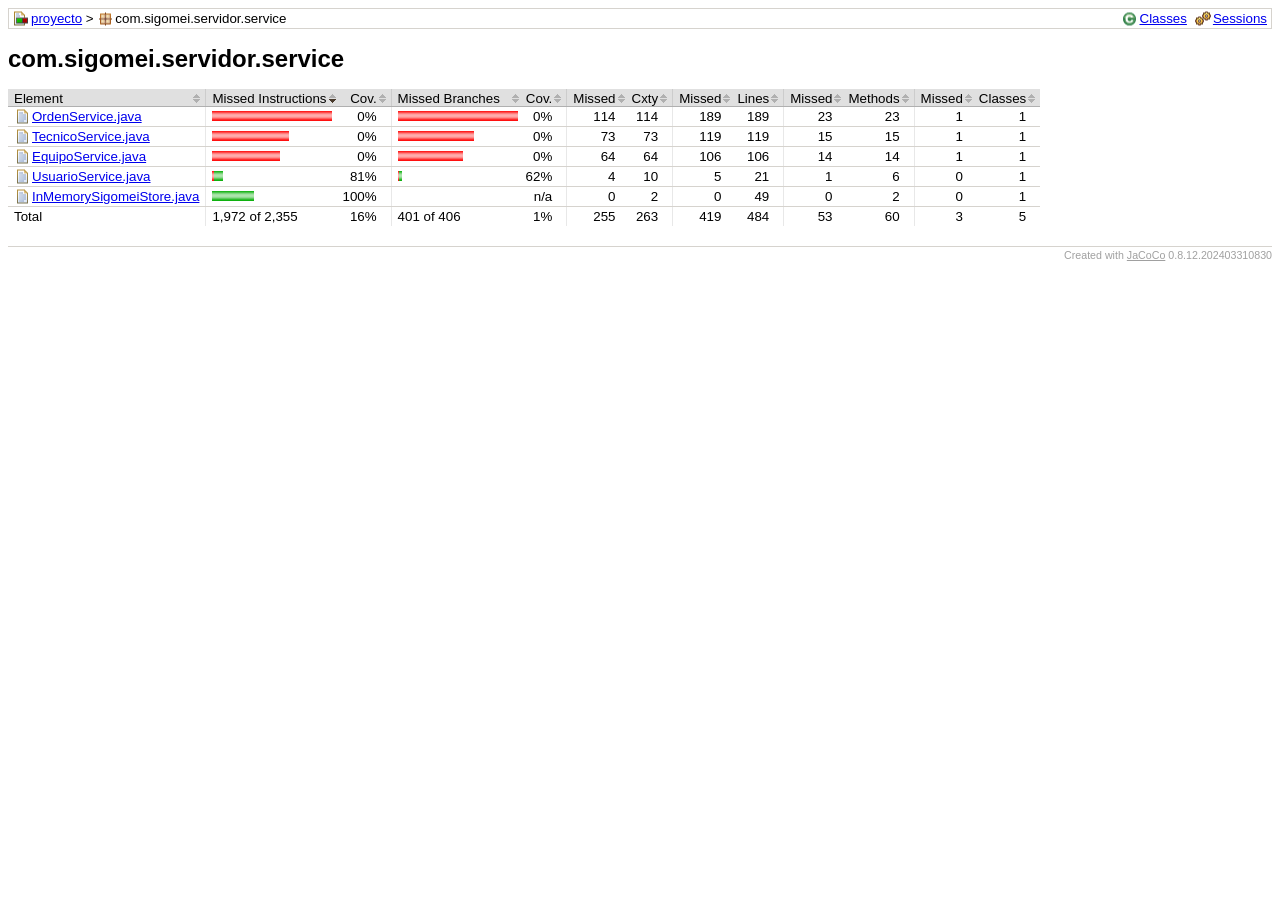
<file: proyecto/target/site/jacoco/com.sigomei.servidor.service/index.source.html>
<?xml version="1.0" encoding="UTF-8"?><!DOCTYPE html PUBLIC "-//W3C//DTD XHTML 1.0 Strict//EN" "http://www.w3.org/TR/xhtml1/DTD/xhtml1-strict.dtd"><html xmlns="http://www.w3.org/1999/xhtml" lang="es"><head><meta http-equiv="Content-Type" content="text/html;charset=UTF-8"/><link rel="stylesheet" href="../jacoco-resources/report.css" type="text/css"/><link rel="shortcut icon" href="../jacoco-resources/report.gif" type="image/gif"/><title>com.sigomei.servidor.service</title><script type="text/javascript" src="../jacoco-resources/sort.js"></script></head><body onload="initialSort(['breadcrumb', 'coveragetable'])"><div class="breadcrumb" id="breadcrumb"><span class="info"><a href="index.html" class="el_class">Classes</a><a href="../jacoco-sessions.html" class="el_session">Sessions</a></span><a href="../index.html" class="el_report">proyecto</a> &gt; <span class="el_package">com.sigomei.servidor.service</span></div><h1>com.sigomei.servidor.service</h1><table class="coverage" cellspacing="0" id="coveragetable"><thead><tr><td class="sortable" id="a" onclick="toggleSort(this)">Element</td><td class="down sortable bar" id="b" onclick="toggleSort(this)">Missed Instructions</td><td class="sortable ctr2" id="c" onclick="toggleSort(this)">Cov.</td><td class="sortable bar" id="d" onclick="toggleSort(this)">Missed Branches</td><td class="sortable ctr2" id="e" onclick="toggleSort(this)">Cov.</td><td class="sortable ctr1" id="f" onclick="toggleSort(this)">Missed</td><td class="sortable ctr2" id="g" onclick="toggleSort(this)">Cxty</td><td class="sortable ctr1" id="h" onclick="toggleSort(this)">Missed</td><td class="sortable ctr2" id="i" onclick="toggleSort(this)">Lines</td><td class="sortable ctr1" id="j" onclick="toggleSort(this)">Missed</td><td class="sortable ctr2" id="k" onclick="toggleSort(this)">Methods</td><td class="sortable ctr1" id="l" onclick="toggleSort(this)">Missed</td><td class="sortable ctr2" id="m" onclick="toggleSort(this)">Classes</td></tr></thead><tfoot><tr><td>Total</td><td class="bar">1,972 of 2,355</td><td class="ctr2">16%</td><td class="bar">401 of 406</td><td class="ctr2">1%</td><td class="ctr1">255</td><td class="ctr2">263</td><td class="ctr1">419</td><td class="ctr2">484</td><td class="ctr1">53</td><td class="ctr2">60</td><td class="ctr1">3</td><td class="ctr2">5</td></tr></tfoot><tbody><tr><td id="a2"><a href="OrdenService.java.html" class="el_source">OrdenService.java</a></td><td class="bar" id="b0"><img src="../jacoco-resources/redbar.gif" width="120" height="10" title="883" alt="883"/></td><td class="ctr2" id="c2">0%</td><td class="bar" id="d0"><img src="../jacoco-resources/redbar.gif" width="120" height="10" title="182" alt="182"/></td><td class="ctr2" id="e1">0%</td><td class="ctr1" id="f0">114</td><td class="ctr2" id="g0">114</td><td class="ctr1" id="h0">189</td><td class="ctr2" id="i0">189</td><td class="ctr1" id="j0">23</td><td class="ctr2" id="k0">23</td><td class="ctr1" id="l0">1</td><td class="ctr2" id="m0">1</td></tr><tr><td id="a3"><a href="TecnicoService.java.html" class="el_source">TecnicoService.java</a></td><td class="bar" id="b1"><img src="../jacoco-resources/redbar.gif" width="77" height="10" title="567" alt="567"/></td><td class="ctr2" id="c3">0%</td><td class="bar" id="d1"><img src="../jacoco-resources/redbar.gif" width="76" height="10" title="116" alt="116"/></td><td class="ctr2" id="e2">0%</td><td class="ctr1" id="f1">73</td><td class="ctr2" id="g1">73</td><td class="ctr1" id="h1">119</td><td class="ctr2" id="i1">119</td><td class="ctr1" id="j1">15</td><td class="ctr2" id="k1">15</td><td class="ctr1" id="l1">1</td><td class="ctr2" id="m1">1</td></tr><tr><td id="a0"><a href="EquipoService.java.html" class="el_source">EquipoService.java</a></td><td class="bar" id="b2"><img src="../jacoco-resources/redbar.gif" width="68" height="10" title="507" alt="507"/></td><td class="ctr2" id="c4">0%</td><td class="bar" id="d2"><img src="../jacoco-resources/redbar.gif" width="65" height="10" title="100" alt="100"/></td><td class="ctr2" id="e3">0%</td><td class="ctr1" id="f2">64</td><td class="ctr2" id="g2">64</td><td class="ctr1" id="h2">106</td><td class="ctr2" id="i2">106</td><td class="ctr1" id="j2">14</td><td class="ctr2" id="k2">14</td><td class="ctr1" id="l2">1</td><td class="ctr2" id="m2">1</td></tr><tr><td id="a4"><a href="UsuarioService.java.html" class="el_source">UsuarioService.java</a></td><td class="bar" id="b3"><img src="../jacoco-resources/redbar.gif" width="2" height="10" title="15" alt="15"/><img src="../jacoco-resources/greenbar.gif" width="9" height="10" title="67" alt="67"/></td><td class="ctr2" id="c1">81%</td><td class="bar" id="d3"><img src="../jacoco-resources/redbar.gif" width="1" height="10" title="3" alt="3"/><img src="../jacoco-resources/greenbar.gif" width="3" height="10" title="5" alt="5"/></td><td class="ctr2" id="e0">62%</td><td class="ctr1" id="f3">4</td><td class="ctr2" id="g3">10</td><td class="ctr1" id="h3">5</td><td class="ctr2" id="i4">21</td><td class="ctr1" id="j3">1</td><td class="ctr2" id="k3">6</td><td class="ctr1" id="l3">0</td><td class="ctr2" id="m3">1</td></tr><tr><td id="a1"><a href="InMemorySigomeiStore.java.html" class="el_source">InMemorySigomeiStore.java</a></td><td class="bar" id="b4"><img src="../jacoco-resources/greenbar.gif" width="42" height="10" title="316" alt="316"/></td><td class="ctr2" id="c0">100%</td><td class="bar" id="d4"/><td class="ctr2" id="e4">n/a</td><td class="ctr1" id="f4">0</td><td class="ctr2" id="g4">2</td><td class="ctr1" id="h4">0</td><td class="ctr2" id="i3">49</td><td class="ctr1" id="j4">0</td><td class="ctr2" id="k4">2</td><td class="ctr1" id="l4">0</td><td class="ctr2" id="m4">1</td></tr></tbody></table><div class="footer"><span class="right">Created with <a href="http://www.jacoco.org/jacoco">JaCoCo</a> 0.8.12.202403310830</span></div></body></html>
</file>
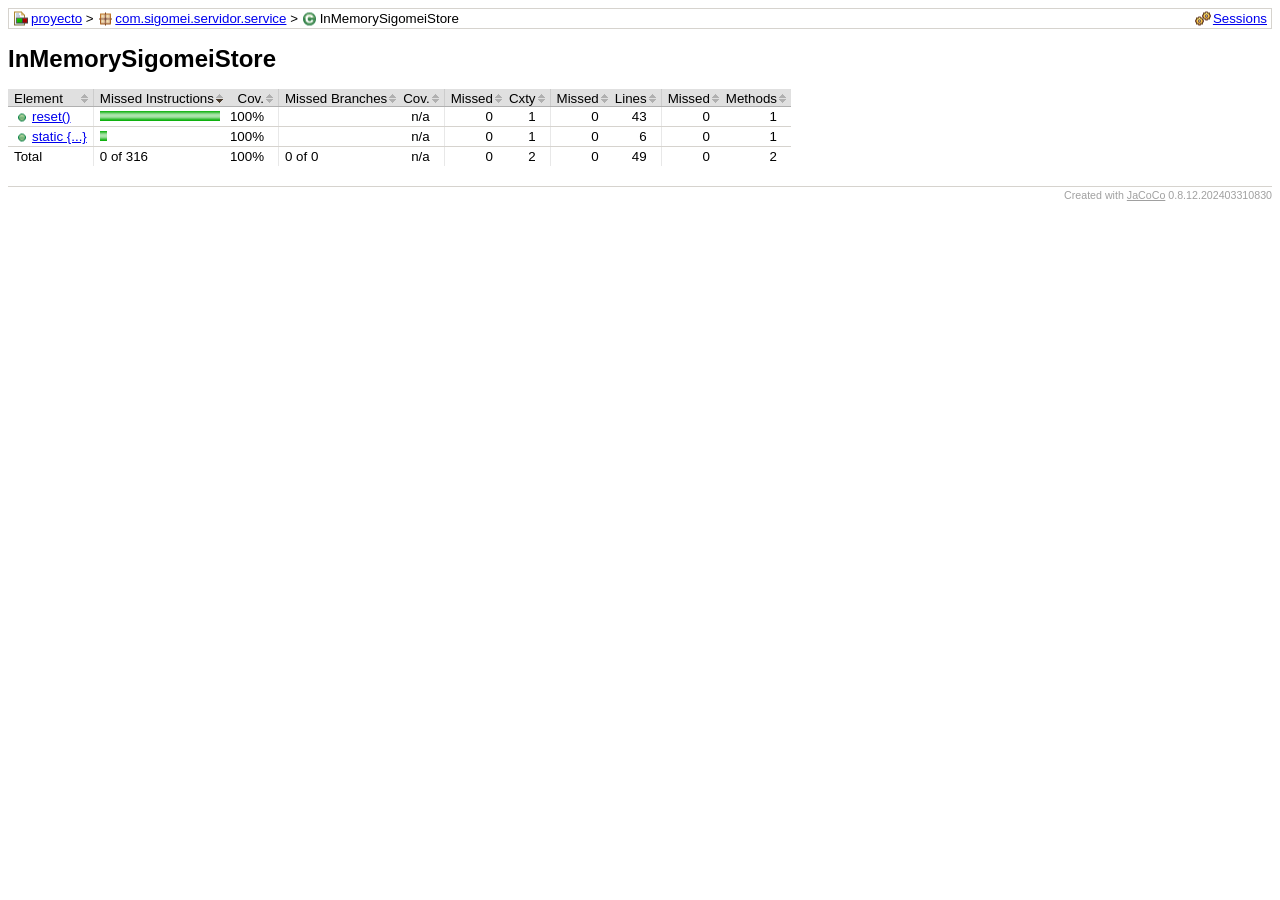
<file: proyecto/target/site/jacoco/com.sigomei.servidor.service/InMemorySigomeiStore.html>
<?xml version="1.0" encoding="UTF-8"?><!DOCTYPE html PUBLIC "-//W3C//DTD XHTML 1.0 Strict//EN" "http://www.w3.org/TR/xhtml1/DTD/xhtml1-strict.dtd"><html xmlns="http://www.w3.org/1999/xhtml" lang="es"><head><meta http-equiv="Content-Type" content="text/html;charset=UTF-8"/><link rel="stylesheet" href="../jacoco-resources/report.css" type="text/css"/><link rel="shortcut icon" href="../jacoco-resources/report.gif" type="image/gif"/><title>InMemorySigomeiStore</title><script type="text/javascript" src="../jacoco-resources/sort.js"></script></head><body onload="initialSort(['breadcrumb'])"><div class="breadcrumb" id="breadcrumb"><span class="info"><a href="../jacoco-sessions.html" class="el_session">Sessions</a></span><a href="../index.html" class="el_report">proyecto</a> &gt; <a href="index.html" class="el_package">com.sigomei.servidor.service</a> &gt; <span class="el_class">InMemorySigomeiStore</span></div><h1>InMemorySigomeiStore</h1><table class="coverage" cellspacing="0" id="coveragetable"><thead><tr><td class="sortable" id="a" onclick="toggleSort(this)">Element</td><td class="down sortable bar" id="b" onclick="toggleSort(this)">Missed Instructions</td><td class="sortable ctr2" id="c" onclick="toggleSort(this)">Cov.</td><td class="sortable bar" id="d" onclick="toggleSort(this)">Missed Branches</td><td class="sortable ctr2" id="e" onclick="toggleSort(this)">Cov.</td><td class="sortable ctr1" id="f" onclick="toggleSort(this)">Missed</td><td class="sortable ctr2" id="g" onclick="toggleSort(this)">Cxty</td><td class="sortable ctr1" id="h" onclick="toggleSort(this)">Missed</td><td class="sortable ctr2" id="i" onclick="toggleSort(this)">Lines</td><td class="sortable ctr1" id="j" onclick="toggleSort(this)">Missed</td><td class="sortable ctr2" id="k" onclick="toggleSort(this)">Methods</td></tr></thead><tfoot><tr><td>Total</td><td class="bar">0 of 316</td><td class="ctr2">100%</td><td class="bar">0 of 0</td><td class="ctr2">n/a</td><td class="ctr1">0</td><td class="ctr2">2</td><td class="ctr1">0</td><td class="ctr2">49</td><td class="ctr1">0</td><td class="ctr2">2</td></tr></tfoot><tbody><tr><td id="a0"><a href="InMemorySigomeiStore.java.html#L29" class="el_method">reset()</a></td><td class="bar" id="b0"><img src="../jacoco-resources/greenbar.gif" width="120" height="10" title="298" alt="298"/></td><td class="ctr2" id="c0">100%</td><td class="bar" id="d0"/><td class="ctr2" id="e0">n/a</td><td class="ctr1" id="f0">0</td><td class="ctr2" id="g0">1</td><td class="ctr1" id="h0">0</td><td class="ctr2" id="i0">43</td><td class="ctr1" id="j0">0</td><td class="ctr2" id="k0">1</td></tr><tr><td id="a1"><a href="InMemorySigomeiStore.java.html#L16" class="el_method">static {...}</a></td><td class="bar" id="b1"><img src="../jacoco-resources/greenbar.gif" width="7" height="10" title="18" alt="18"/></td><td class="ctr2" id="c1">100%</td><td class="bar" id="d1"/><td class="ctr2" id="e1">n/a</td><td class="ctr1" id="f1">0</td><td class="ctr2" id="g1">1</td><td class="ctr1" id="h1">0</td><td class="ctr2" id="i1">6</td><td class="ctr1" id="j1">0</td><td class="ctr2" id="k1">1</td></tr></tbody></table><div class="footer"><span class="right">Created with <a href="http://www.jacoco.org/jacoco">JaCoCo</a> 0.8.12.202403310830</span></div></body></html>
</file>
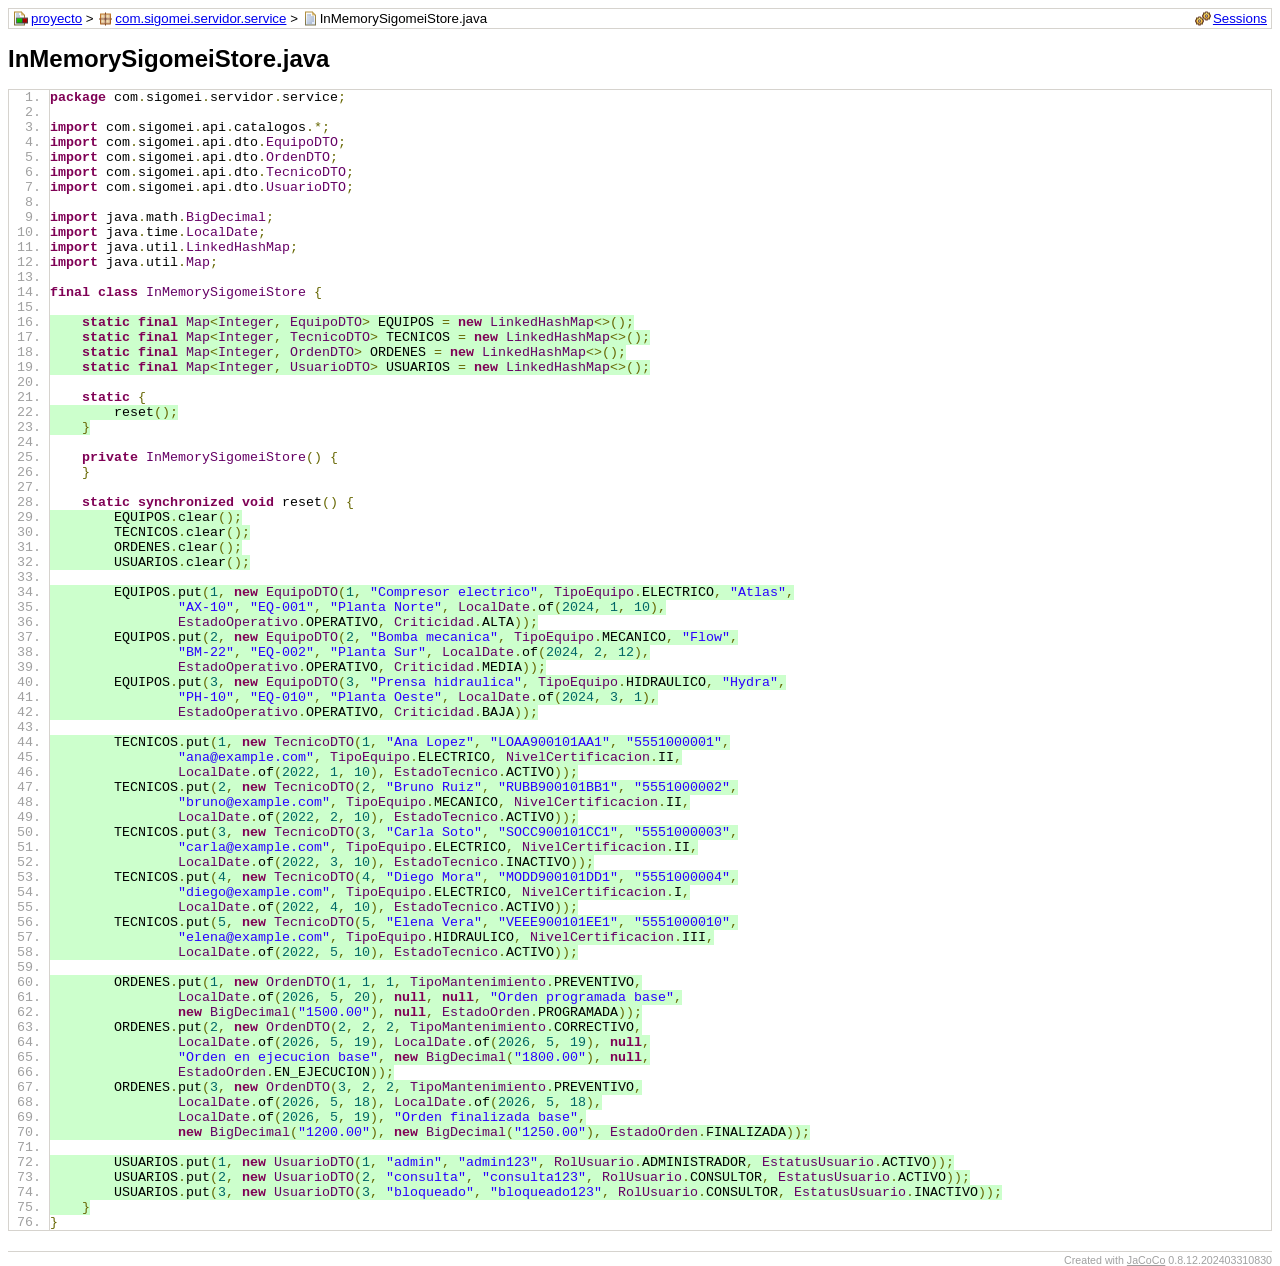
<file: proyecto/target/site/jacoco/com.sigomei.servidor.service/InMemorySigomeiStore.java.html>
<?xml version="1.0" encoding="UTF-8"?><!DOCTYPE html PUBLIC "-//W3C//DTD XHTML 1.0 Strict//EN" "http://www.w3.org/TR/xhtml1/DTD/xhtml1-strict.dtd"><html xmlns="http://www.w3.org/1999/xhtml" lang="es"><head><meta http-equiv="Content-Type" content="text/html;charset=UTF-8"/><link rel="stylesheet" href="../jacoco-resources/report.css" type="text/css"/><link rel="shortcut icon" href="../jacoco-resources/report.gif" type="image/gif"/><title>InMemorySigomeiStore.java</title><link rel="stylesheet" href="../jacoco-resources/prettify.css" type="text/css"/><script type="text/javascript" src="../jacoco-resources/prettify.js"></script></head><body onload="window['PR_TAB_WIDTH']=4;prettyPrint()"><div class="breadcrumb" id="breadcrumb"><span class="info"><a href="../jacoco-sessions.html" class="el_session">Sessions</a></span><a href="../index.html" class="el_report">proyecto</a> &gt; <a href="index.source.html" class="el_package">com.sigomei.servidor.service</a> &gt; <span class="el_source">InMemorySigomeiStore.java</span></div><h1>InMemorySigomeiStore.java</h1><pre class="source lang-java linenums">package com.sigomei.servidor.service;

import com.sigomei.api.catalogos.*;
import com.sigomei.api.dto.EquipoDTO;
import com.sigomei.api.dto.OrdenDTO;
import com.sigomei.api.dto.TecnicoDTO;
import com.sigomei.api.dto.UsuarioDTO;

import java.math.BigDecimal;
import java.time.LocalDate;
import java.util.LinkedHashMap;
import java.util.Map;

final class InMemorySigomeiStore {

<span class="fc" id="L16">    static final Map&lt;Integer, EquipoDTO&gt; EQUIPOS = new LinkedHashMap&lt;&gt;();</span>
<span class="fc" id="L17">    static final Map&lt;Integer, TecnicoDTO&gt; TECNICOS = new LinkedHashMap&lt;&gt;();</span>
<span class="fc" id="L18">    static final Map&lt;Integer, OrdenDTO&gt; ORDENES = new LinkedHashMap&lt;&gt;();</span>
<span class="fc" id="L19">    static final Map&lt;Integer, UsuarioDTO&gt; USUARIOS = new LinkedHashMap&lt;&gt;();</span>

    static {
<span class="fc" id="L22">        reset();</span>
<span class="fc" id="L23">    }</span>

    private InMemorySigomeiStore() {
    }

    static synchronized void reset() {
<span class="fc" id="L29">        EQUIPOS.clear();</span>
<span class="fc" id="L30">        TECNICOS.clear();</span>
<span class="fc" id="L31">        ORDENES.clear();</span>
<span class="fc" id="L32">        USUARIOS.clear();</span>

<span class="fc" id="L34">        EQUIPOS.put(1, new EquipoDTO(1, &quot;Compresor electrico&quot;, TipoEquipo.ELECTRICO, &quot;Atlas&quot;,</span>
<span class="fc" id="L35">                &quot;AX-10&quot;, &quot;EQ-001&quot;, &quot;Planta Norte&quot;, LocalDate.of(2024, 1, 10),</span>
<span class="fc" id="L36">                EstadoOperativo.OPERATIVO, Criticidad.ALTA));</span>
<span class="fc" id="L37">        EQUIPOS.put(2, new EquipoDTO(2, &quot;Bomba mecanica&quot;, TipoEquipo.MECANICO, &quot;Flow&quot;,</span>
<span class="fc" id="L38">                &quot;BM-22&quot;, &quot;EQ-002&quot;, &quot;Planta Sur&quot;, LocalDate.of(2024, 2, 12),</span>
<span class="fc" id="L39">                EstadoOperativo.OPERATIVO, Criticidad.MEDIA));</span>
<span class="fc" id="L40">        EQUIPOS.put(3, new EquipoDTO(3, &quot;Prensa hidraulica&quot;, TipoEquipo.HIDRAULICO, &quot;Hydra&quot;,</span>
<span class="fc" id="L41">                &quot;PH-10&quot;, &quot;EQ-010&quot;, &quot;Planta Oeste&quot;, LocalDate.of(2024, 3, 1),</span>
<span class="fc" id="L42">                EstadoOperativo.OPERATIVO, Criticidad.BAJA));</span>

<span class="fc" id="L44">        TECNICOS.put(1, new TecnicoDTO(1, &quot;Ana Lopez&quot;, &quot;LOAA900101AA1&quot;, &quot;5551000001&quot;,</span>
<span class="fc" id="L45">                &quot;ana@example.com&quot;, TipoEquipo.ELECTRICO, NivelCertificacion.II,</span>
<span class="fc" id="L46">                LocalDate.of(2022, 1, 10), EstadoTecnico.ACTIVO));</span>
<span class="fc" id="L47">        TECNICOS.put(2, new TecnicoDTO(2, &quot;Bruno Ruiz&quot;, &quot;RUBB900101BB1&quot;, &quot;5551000002&quot;,</span>
<span class="fc" id="L48">                &quot;bruno@example.com&quot;, TipoEquipo.MECANICO, NivelCertificacion.II,</span>
<span class="fc" id="L49">                LocalDate.of(2022, 2, 10), EstadoTecnico.ACTIVO));</span>
<span class="fc" id="L50">        TECNICOS.put(3, new TecnicoDTO(3, &quot;Carla Soto&quot;, &quot;SOCC900101CC1&quot;, &quot;5551000003&quot;,</span>
<span class="fc" id="L51">                &quot;carla@example.com&quot;, TipoEquipo.ELECTRICO, NivelCertificacion.II,</span>
<span class="fc" id="L52">                LocalDate.of(2022, 3, 10), EstadoTecnico.INACTIVO));</span>
<span class="fc" id="L53">        TECNICOS.put(4, new TecnicoDTO(4, &quot;Diego Mora&quot;, &quot;MODD900101DD1&quot;, &quot;5551000004&quot;,</span>
<span class="fc" id="L54">                &quot;diego@example.com&quot;, TipoEquipo.ELECTRICO, NivelCertificacion.I,</span>
<span class="fc" id="L55">                LocalDate.of(2022, 4, 10), EstadoTecnico.ACTIVO));</span>
<span class="fc" id="L56">        TECNICOS.put(5, new TecnicoDTO(5, &quot;Elena Vera&quot;, &quot;VEEE900101EE1&quot;, &quot;5551000010&quot;,</span>
<span class="fc" id="L57">                &quot;elena@example.com&quot;, TipoEquipo.HIDRAULICO, NivelCertificacion.III,</span>
<span class="fc" id="L58">                LocalDate.of(2022, 5, 10), EstadoTecnico.ACTIVO));</span>

<span class="fc" id="L60">        ORDENES.put(1, new OrdenDTO(1, 1, 1, TipoMantenimiento.PREVENTIVO,</span>
<span class="fc" id="L61">                LocalDate.of(2026, 5, 20), null, null, &quot;Orden programada base&quot;,</span>
<span class="fc" id="L62">                new BigDecimal(&quot;1500.00&quot;), null, EstadoOrden.PROGRAMADA));</span>
<span class="fc" id="L63">        ORDENES.put(2, new OrdenDTO(2, 2, 2, TipoMantenimiento.CORRECTIVO,</span>
<span class="fc" id="L64">                LocalDate.of(2026, 5, 19), LocalDate.of(2026, 5, 19), null,</span>
<span class="fc" id="L65">                &quot;Orden en ejecucion base&quot;, new BigDecimal(&quot;1800.00&quot;), null,</span>
<span class="fc" id="L66">                EstadoOrden.EN_EJECUCION));</span>
<span class="fc" id="L67">        ORDENES.put(3, new OrdenDTO(3, 2, 2, TipoMantenimiento.PREVENTIVO,</span>
<span class="fc" id="L68">                LocalDate.of(2026, 5, 18), LocalDate.of(2026, 5, 18),</span>
<span class="fc" id="L69">                LocalDate.of(2026, 5, 19), &quot;Orden finalizada base&quot;,</span>
<span class="fc" id="L70">                new BigDecimal(&quot;1200.00&quot;), new BigDecimal(&quot;1250.00&quot;), EstadoOrden.FINALIZADA));</span>

<span class="fc" id="L72">        USUARIOS.put(1, new UsuarioDTO(1, &quot;admin&quot;, &quot;admin123&quot;, RolUsuario.ADMINISTRADOR, EstatusUsuario.ACTIVO));</span>
<span class="fc" id="L73">        USUARIOS.put(2, new UsuarioDTO(2, &quot;consulta&quot;, &quot;consulta123&quot;, RolUsuario.CONSULTOR, EstatusUsuario.ACTIVO));</span>
<span class="fc" id="L74">        USUARIOS.put(3, new UsuarioDTO(3, &quot;bloqueado&quot;, &quot;bloqueado123&quot;, RolUsuario.CONSULTOR, EstatusUsuario.INACTIVO));</span>
<span class="fc" id="L75">    }</span>
}
</pre><div class="footer"><span class="right">Created with <a href="http://www.jacoco.org/jacoco">JaCoCo</a> 0.8.12.202403310830</span></div></body></html>
</file>
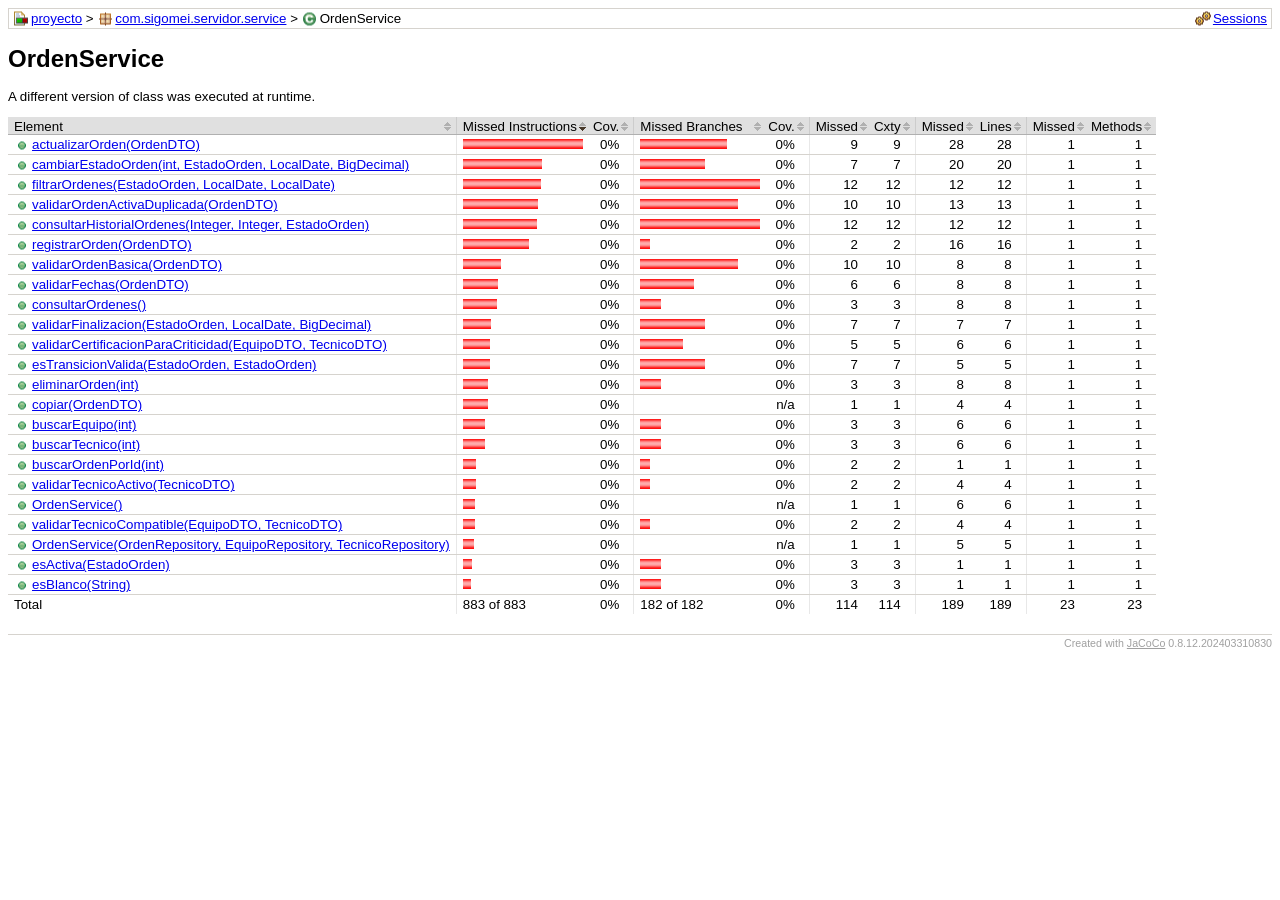
<file: proyecto/target/site/jacoco/com.sigomei.servidor.service/OrdenService.html>
<?xml version="1.0" encoding="UTF-8"?><!DOCTYPE html PUBLIC "-//W3C//DTD XHTML 1.0 Strict//EN" "http://www.w3.org/TR/xhtml1/DTD/xhtml1-strict.dtd"><html xmlns="http://www.w3.org/1999/xhtml" lang="es"><head><meta http-equiv="Content-Type" content="text/html;charset=UTF-8"/><link rel="stylesheet" href="../jacoco-resources/report.css" type="text/css"/><link rel="shortcut icon" href="../jacoco-resources/report.gif" type="image/gif"/><title>OrdenService</title><script type="text/javascript" src="../jacoco-resources/sort.js"></script></head><body onload="initialSort(['breadcrumb'])"><div class="breadcrumb" id="breadcrumb"><span class="info"><a href="../jacoco-sessions.html" class="el_session">Sessions</a></span><a href="../index.html" class="el_report">proyecto</a> &gt; <a href="index.html" class="el_package">com.sigomei.servidor.service</a> &gt; <span class="el_class">OrdenService</span></div><h1>OrdenService</h1><p>A different version of class was executed at runtime.</p><table class="coverage" cellspacing="0" id="coveragetable"><thead><tr><td class="sortable" id="a" onclick="toggleSort(this)">Element</td><td class="down sortable bar" id="b" onclick="toggleSort(this)">Missed Instructions</td><td class="sortable ctr2" id="c" onclick="toggleSort(this)">Cov.</td><td class="sortable bar" id="d" onclick="toggleSort(this)">Missed Branches</td><td class="sortable ctr2" id="e" onclick="toggleSort(this)">Cov.</td><td class="sortable ctr1" id="f" onclick="toggleSort(this)">Missed</td><td class="sortable ctr2" id="g" onclick="toggleSort(this)">Cxty</td><td class="sortable ctr1" id="h" onclick="toggleSort(this)">Missed</td><td class="sortable ctr2" id="i" onclick="toggleSort(this)">Lines</td><td class="sortable ctr1" id="j" onclick="toggleSort(this)">Missed</td><td class="sortable ctr2" id="k" onclick="toggleSort(this)">Methods</td></tr></thead><tfoot><tr><td>Total</td><td class="bar">883 of 883</td><td class="ctr2">0%</td><td class="bar">182 of 182</td><td class="ctr2">0%</td><td class="ctr1">114</td><td class="ctr2">114</td><td class="ctr1">189</td><td class="ctr2">189</td><td class="ctr1">23</td><td class="ctr2">23</td></tr></tfoot><tbody><tr><td id="a0"><a href="OrdenService.java.html#L106" class="el_method">actualizarOrden(OrdenDTO)</a></td><td class="bar" id="b0"><img src="../jacoco-resources/redbar.gif" width="120" height="10" title="123" alt="123"/></td><td class="ctr2" id="c0">0%</td><td class="bar" id="d4"><img src="../jacoco-resources/redbar.gif" width="87" height="10" title="16" alt="16"/></td><td class="ctr2" id="e0">0%</td><td class="ctr1" id="f4">9</td><td class="ctr2" id="g4">9</td><td class="ctr1" id="h0">28</td><td class="ctr2" id="i0">28</td><td class="ctr1" id="j0">1</td><td class="ctr2" id="k0">1</td></tr><tr><td id="a4"><a href="OrdenService.java.html#L147" class="el_method">cambiarEstadoOrden(int, EstadoOrden, LocalDate, BigDecimal)</a></td><td class="bar" id="b1"><img src="../jacoco-resources/redbar.gif" width="79" height="10" title="81" alt="81"/></td><td class="ctr2" id="c1">0%</td><td class="bar" id="d5"><img src="../jacoco-resources/redbar.gif" width="65" height="10" title="12" alt="12"/></td><td class="ctr2" id="e1">0%</td><td class="ctr1" id="f5">7</td><td class="ctr2" id="g5">7</td><td class="ctr1" id="h1">20</td><td class="ctr2" id="i1">20</td><td class="ctr1" id="j1">1</td><td class="ctr2" id="k1">1</td></tr><tr><td id="a12"><a href="OrdenService.java.html#L83" class="el_method">filtrarOrdenes(EstadoOrden, LocalDate, LocalDate)</a></td><td class="bar" id="b2"><img src="../jacoco-resources/redbar.gif" width="78" height="10" title="80" alt="80"/></td><td class="ctr2" id="c2">0%</td><td class="bar" id="d0"><img src="../jacoco-resources/redbar.gif" width="120" height="10" title="22" alt="22"/></td><td class="ctr2" id="e2">0%</td><td class="ctr1" id="f0">12</td><td class="ctr2" id="g0">12</td><td class="ctr1" id="h4">12</td><td class="ctr2" id="i4">12</td><td class="ctr1" id="j2">1</td><td class="ctr2" id="k2">1</td></tr><tr><td id="a19"><a href="OrdenService.java.html#L302" class="el_method">validarOrdenActivaDuplicada(OrdenDTO)</a></td><td class="bar" id="b3"><img src="../jacoco-resources/redbar.gif" width="75" height="10" title="77" alt="77"/></td><td class="ctr2" id="c3">0%</td><td class="bar" id="d2"><img src="../jacoco-resources/redbar.gif" width="98" height="10" title="18" alt="18"/></td><td class="ctr2" id="e3">0%</td><td class="ctr1" id="f2">10</td><td class="ctr2" id="g2">10</td><td class="ctr1" id="h3">13</td><td class="ctr2" id="i3">13</td><td class="ctr1" id="j3">1</td><td class="ctr2" id="k3">1</td></tr><tr><td id="a5"><a href="OrdenService.java.html#L181" class="el_method">consultarHistorialOrdenes(Integer, Integer, EstadoOrden)</a></td><td class="bar" id="b4"><img src="../jacoco-resources/redbar.gif" width="74" height="10" title="76" alt="76"/></td><td class="ctr2" id="c4">0%</td><td class="bar" id="d1"><img src="../jacoco-resources/redbar.gif" width="120" height="10" title="22" alt="22"/></td><td class="ctr2" id="e4">0%</td><td class="ctr1" id="f1">12</td><td class="ctr2" id="g1">12</td><td class="ctr1" id="h5">12</td><td class="ctr2" id="i5">12</td><td class="ctr1" id="j4">1</td><td class="ctr2" id="k4">1</td></tr><tr><td id="a15"><a href="OrdenService.java.html#L46" class="el_method">registrarOrden(OrdenDTO)</a></td><td class="bar" id="b5"><img src="../jacoco-resources/redbar.gif" width="66" height="10" title="68" alt="68"/></td><td class="ctr2" id="c5">0%</td><td class="bar" id="d16"><img src="../jacoco-resources/redbar.gif" width="10" height="10" title="2" alt="2"/></td><td class="ctr2" id="e5">0%</td><td class="ctr1" id="f16">2</td><td class="ctr2" id="g16">2</td><td class="ctr1" id="h2">16</td><td class="ctr2" id="i2">16</td><td class="ctr1" id="j5">1</td><td class="ctr2" id="k5">1</td></tr><tr><td id="a20"><a href="OrdenService.java.html#L219" class="el_method">validarOrdenBasica(OrdenDTO)</a></td><td class="bar" id="b6"><img src="../jacoco-resources/redbar.gif" width="38" height="10" title="39" alt="39"/></td><td class="ctr2" id="c6">0%</td><td class="bar" id="d3"><img src="../jacoco-resources/redbar.gif" width="98" height="10" title="18" alt="18"/></td><td class="ctr2" id="e6">0%</td><td class="ctr1" id="f3">10</td><td class="ctr2" id="g3">10</td><td class="ctr1" id="h6">8</td><td class="ctr2" id="i6">8</td><td class="ctr1" id="j6">1</td><td class="ctr2" id="k6">1</td></tr><tr><td id="a17"><a href="OrdenService.java.html#L275" class="el_method">validarFechas(OrdenDTO)</a></td><td class="bar" id="b7"><img src="../jacoco-resources/redbar.gif" width="35" height="10" title="36" alt="36"/></td><td class="ctr2" id="c7">0%</td><td class="bar" id="d8"><img src="../jacoco-resources/redbar.gif" width="54" height="10" title="10" alt="10"/></td><td class="ctr2" id="e7">0%</td><td class="ctr1" id="f8">6</td><td class="ctr2" id="g8">6</td><td class="ctr1" id="h7">8</td><td class="ctr2" id="i7">8</td><td class="ctr1" id="j7">1</td><td class="ctr2" id="k7">1</td></tr><tr><td id="a6"><a href="OrdenService.java.html#L70" class="el_method">consultarOrdenes()</a></td><td class="bar" id="b8"><img src="../jacoco-resources/redbar.gif" width="34" height="10" title="35" alt="35"/></td><td class="ctr2" id="c8">0%</td><td class="bar" id="d10"><img src="../jacoco-resources/redbar.gif" width="21" height="10" title="4" alt="4"/></td><td class="ctr2" id="e8">0%</td><td class="ctr1" id="f10">3</td><td class="ctr2" id="g10">3</td><td class="ctr1" id="h8">8</td><td class="ctr2" id="i8">8</td><td class="ctr1" id="j8">1</td><td class="ctr2" id="k8">1</td></tr><tr><td id="a18"><a href="OrdenService.java.html#L290" class="el_method">validarFinalizacion(EstadoOrden, LocalDate, BigDecimal)</a></td><td class="bar" id="b9"><img src="../jacoco-resources/redbar.gif" width="28" height="10" title="29" alt="29"/></td><td class="ctr2" id="c9">0%</td><td class="bar" id="d6"><img src="../jacoco-resources/redbar.gif" width="65" height="10" title="12" alt="12"/></td><td class="ctr2" id="e9">0%</td><td class="ctr1" id="f6">7</td><td class="ctr2" id="g6">7</td><td class="ctr1" id="h10">7</td><td class="ctr2" id="i10">7</td><td class="ctr1" id="j9">1</td><td class="ctr2" id="k9">1</td></tr><tr><td id="a16"><a href="OrdenService.java.html#L265" class="el_method">validarCertificacionParaCriticidad(EquipoDTO, TecnicoDTO)</a></td><td class="bar" id="b10"><img src="../jacoco-resources/redbar.gif" width="27" height="10" title="28" alt="28"/></td><td class="ctr2" id="c10">0%</td><td class="bar" id="d9"><img src="../jacoco-resources/redbar.gif" width="43" height="10" title="8" alt="8"/></td><td class="ctr2" id="e10">0%</td><td class="ctr1" id="f9">5</td><td class="ctr2" id="g9">5</td><td class="ctr1" id="h11">6</td><td class="ctr2" id="i11">6</td><td class="ctr1" id="j10">1</td><td class="ctr2" id="k10">1</td></tr><tr><td id="a11"><a href="OrdenService.java.html#L320" class="el_method">esTransicionValida(EstadoOrden, EstadoOrden)</a></td><td class="bar" id="b11"><img src="../jacoco-resources/redbar.gif" width="27" height="10" title="28" alt="28"/></td><td class="ctr2" id="c11">0%</td><td class="bar" id="d7"><img src="../jacoco-resources/redbar.gif" width="65" height="10" title="12" alt="12"/></td><td class="ctr2" id="e11">0%</td><td class="ctr1" id="f7">7</td><td class="ctr2" id="g7">7</td><td class="ctr1" id="h15">5</td><td class="ctr2" id="i15">5</td><td class="ctr1" id="j11">1</td><td class="ctr2" id="k11">1</td></tr><tr><td id="a8"><a href="OrdenService.java.html#L202" class="el_method">eliminarOrden(int)</a></td><td class="bar" id="b12"><img src="../jacoco-resources/redbar.gif" width="25" height="10" title="26" alt="26"/></td><td class="ctr2" id="c12">0%</td><td class="bar" id="d11"><img src="../jacoco-resources/redbar.gif" width="21" height="10" title="4" alt="4"/></td><td class="ctr2" id="e12">0%</td><td class="ctr1" id="f11">3</td><td class="ctr2" id="g11">3</td><td class="ctr1" id="h9">8</td><td class="ctr2" id="i9">8</td><td class="ctr1" id="j12">1</td><td class="ctr2" id="k12">1</td></tr><tr><td id="a7"><a href="OrdenService.java.html#L338" class="el_method">copiar(OrdenDTO)</a></td><td class="bar" id="b13"><img src="../jacoco-resources/redbar.gif" width="25" height="10" title="26" alt="26"/></td><td class="ctr2" id="c13">0%</td><td class="bar" id="d20"/><td class="ctr2" id="e20">n/a</td><td class="ctr1" id="f20">1</td><td class="ctr2" id="g20">1</td><td class="ctr1" id="h17">4</td><td class="ctr2" id="i17">4</td><td class="ctr1" id="j13">1</td><td class="ctr2" id="k13">1</td></tr><tr><td id="a1"><a href="OrdenService.java.html#L231" class="el_method">buscarEquipo(int)</a></td><td class="bar" id="b14"><img src="../jacoco-resources/redbar.gif" width="22" height="10" title="23" alt="23"/></td><td class="ctr2" id="c14">0%</td><td class="bar" id="d12"><img src="../jacoco-resources/redbar.gif" width="21" height="10" title="4" alt="4"/></td><td class="ctr2" id="e13">0%</td><td class="ctr1" id="f12">3</td><td class="ctr2" id="g12">3</td><td class="ctr1" id="h12">6</td><td class="ctr2" id="i12">6</td><td class="ctr1" id="j14">1</td><td class="ctr2" id="k14">1</td></tr><tr><td id="a3"><a href="OrdenService.java.html#L241" class="el_method">buscarTecnico(int)</a></td><td class="bar" id="b15"><img src="../jacoco-resources/redbar.gif" width="22" height="10" title="23" alt="23"/></td><td class="ctr2" id="c15">0%</td><td class="bar" id="d13"><img src="../jacoco-resources/redbar.gif" width="21" height="10" title="4" alt="4"/></td><td class="ctr2" id="e14">0%</td><td class="ctr1" id="f13">3</td><td class="ctr2" id="g13">3</td><td class="ctr1" id="h13">6</td><td class="ctr2" id="i13">6</td><td class="ctr1" id="j15">1</td><td class="ctr2" id="k15">1</td></tr><tr><td id="a2"><a href="OrdenService.java.html#L215" class="el_method">buscarOrdenPorId(int)</a></td><td class="bar" id="b16"><img src="../jacoco-resources/redbar.gif" width="13" height="10" title="14" alt="14"/></td><td class="ctr2" id="c16">0%</td><td class="bar" id="d17"><img src="../jacoco-resources/redbar.gif" width="10" height="10" title="2" alt="2"/></td><td class="ctr2" id="e15">0%</td><td class="ctr1" id="f17">2</td><td class="ctr2" id="g17">2</td><td class="ctr1" id="h20">1</td><td class="ctr2" id="i20">1</td><td class="ctr1" id="j16">1</td><td class="ctr2" id="k16">1</td></tr><tr><td id="a21"><a href="OrdenService.java.html#L258" class="el_method">validarTecnicoActivo(TecnicoDTO)</a></td><td class="bar" id="b17"><img src="../jacoco-resources/redbar.gif" width="13" height="10" title="14" alt="14"/></td><td class="ctr2" id="c17">0%</td><td class="bar" id="d18"><img src="../jacoco-resources/redbar.gif" width="10" height="10" title="2" alt="2"/></td><td class="ctr2" id="e16">0%</td><td class="ctr1" id="f18">2</td><td class="ctr2" id="g18">2</td><td class="ctr1" id="h18">4</td><td class="ctr2" id="i18">4</td><td class="ctr1" id="j17">1</td><td class="ctr2" id="k17">1</td></tr><tr><td id="a13"><a href="OrdenService.java.html#L29" class="el_method">OrdenService()</a></td><td class="bar" id="b18"><img src="../jacoco-resources/redbar.gif" width="12" height="10" title="13" alt="13"/></td><td class="ctr2" id="c18">0%</td><td class="bar" id="d21"/><td class="ctr2" id="e21">n/a</td><td class="ctr1" id="f21">1</td><td class="ctr2" id="g21">1</td><td class="ctr1" id="h14">6</td><td class="ctr2" id="i14">6</td><td class="ctr1" id="j18">1</td><td class="ctr2" id="k18">1</td></tr><tr><td id="a22"><a href="OrdenService.java.html#L251" class="el_method">validarTecnicoCompatible(EquipoDTO, TecnicoDTO)</a></td><td class="bar" id="b19"><img src="../jacoco-resources/redbar.gif" width="12" height="10" title="13" alt="13"/></td><td class="ctr2" id="c19">0%</td><td class="bar" id="d19"><img src="../jacoco-resources/redbar.gif" width="10" height="10" title="2" alt="2"/></td><td class="ctr2" id="e17">0%</td><td class="ctr1" id="f19">2</td><td class="ctr2" id="g19">2</td><td class="ctr1" id="h19">4</td><td class="ctr2" id="i19">4</td><td class="ctr1" id="j19">1</td><td class="ctr2" id="k19">1</td></tr><tr><td id="a14"><a href="OrdenService.java.html#L36" class="el_method">OrdenService(OrdenRepository, EquipoRepository, TecnicoRepository)</a></td><td class="bar" id="b20"><img src="../jacoco-resources/redbar.gif" width="11" height="10" title="12" alt="12"/></td><td class="ctr2" id="c20">0%</td><td class="bar" id="d22"/><td class="ctr2" id="e22">n/a</td><td class="ctr1" id="f22">1</td><td class="ctr2" id="g22">1</td><td class="ctr1" id="h16">5</td><td class="ctr2" id="i16">5</td><td class="ctr1" id="j20">1</td><td class="ctr2" id="k20">1</td></tr><tr><td id="a9"><a href="OrdenService.java.html#L330" class="el_method">esActiva(EstadoOrden)</a></td><td class="bar" id="b21"><img src="../jacoco-resources/redbar.gif" width="9" height="10" title="10" alt="10"/></td><td class="ctr2" id="c21">0%</td><td class="bar" id="d14"><img src="../jacoco-resources/redbar.gif" width="21" height="10" title="4" alt="4"/></td><td class="ctr2" id="e18">0%</td><td class="ctr1" id="f14">3</td><td class="ctr2" id="g14">3</td><td class="ctr1" id="h21">1</td><td class="ctr2" id="i21">1</td><td class="ctr1" id="j21">1</td><td class="ctr2" id="k21">1</td></tr><tr><td id="a10"><a href="OrdenService.java.html#L334" class="el_method">esBlanco(String)</a></td><td class="bar" id="b22"><img src="../jacoco-resources/redbar.gif" width="8" height="10" title="9" alt="9"/></td><td class="ctr2" id="c22">0%</td><td class="bar" id="d15"><img src="../jacoco-resources/redbar.gif" width="21" height="10" title="4" alt="4"/></td><td class="ctr2" id="e19">0%</td><td class="ctr1" id="f15">3</td><td class="ctr2" id="g15">3</td><td class="ctr1" id="h22">1</td><td class="ctr2" id="i22">1</td><td class="ctr1" id="j22">1</td><td class="ctr2" id="k22">1</td></tr></tbody></table><div class="footer"><span class="right">Created with <a href="http://www.jacoco.org/jacoco">JaCoCo</a> 0.8.12.202403310830</span></div></body></html>
</file>
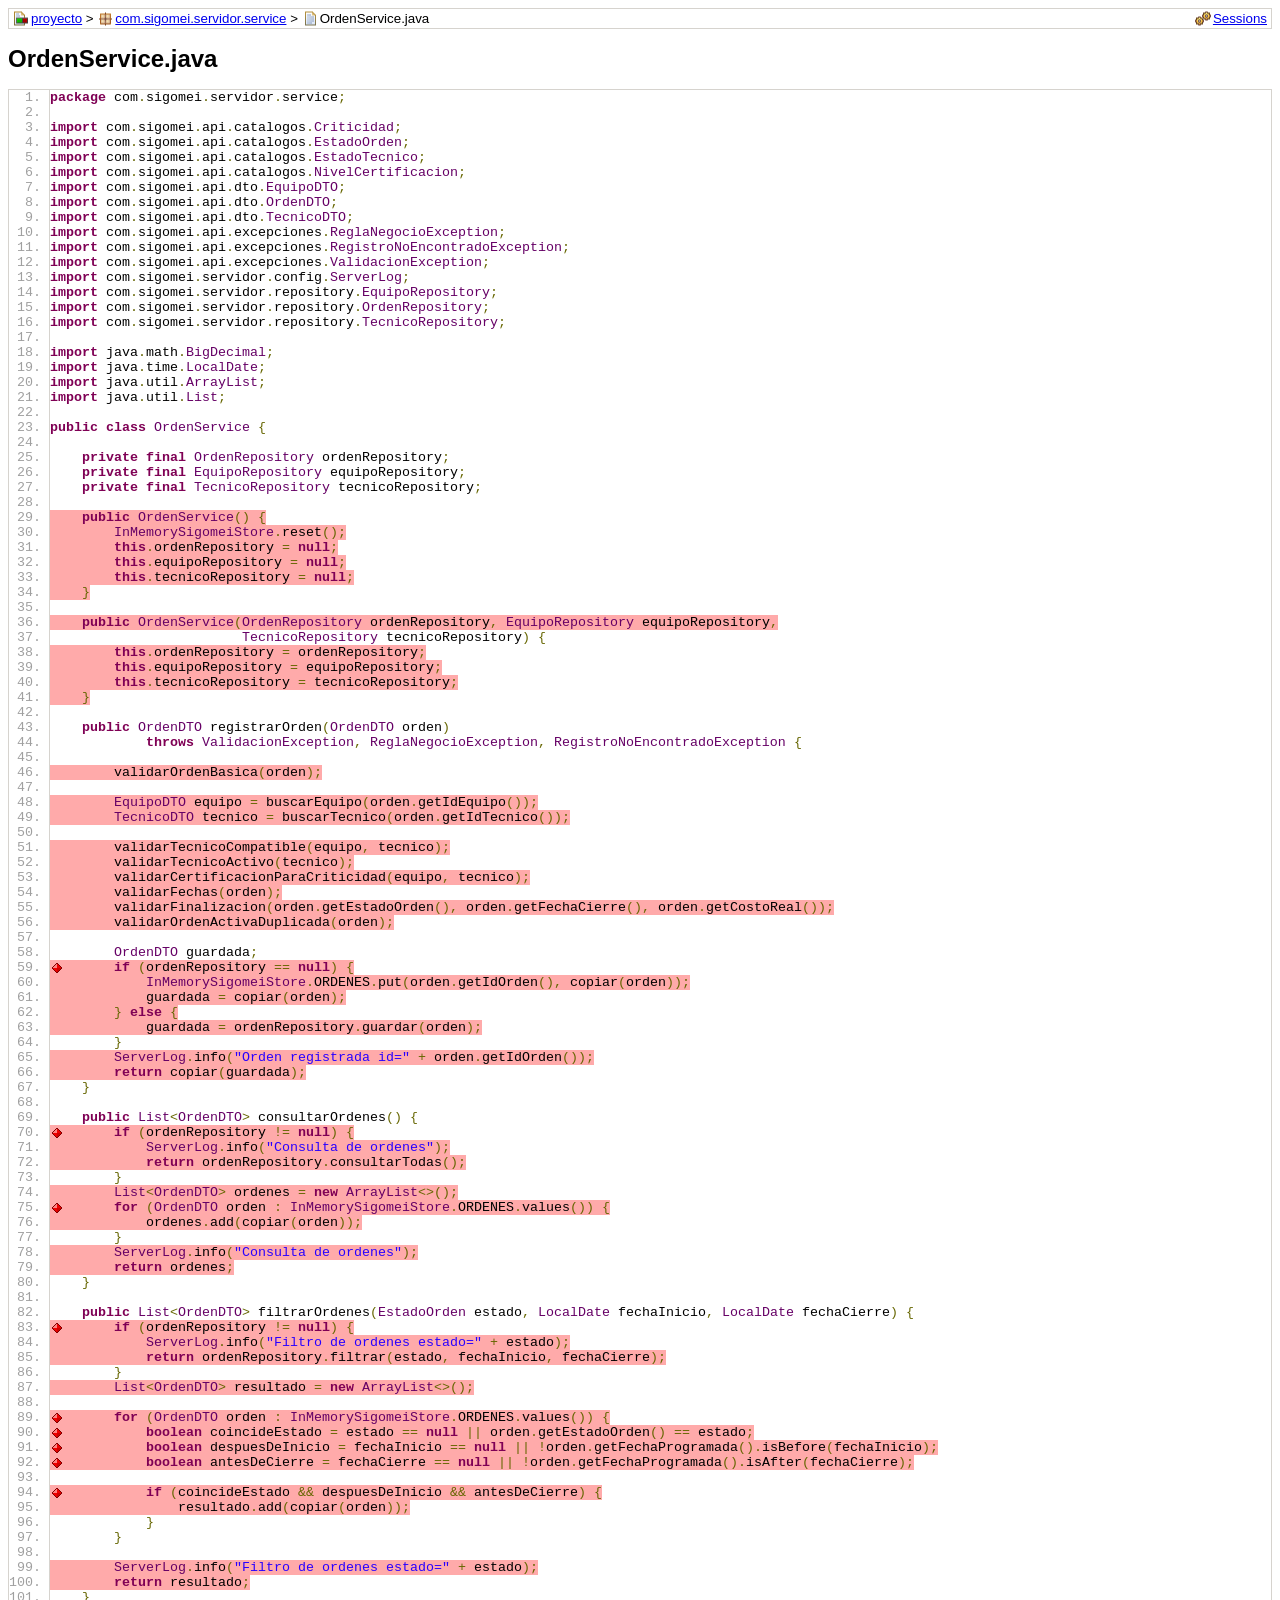
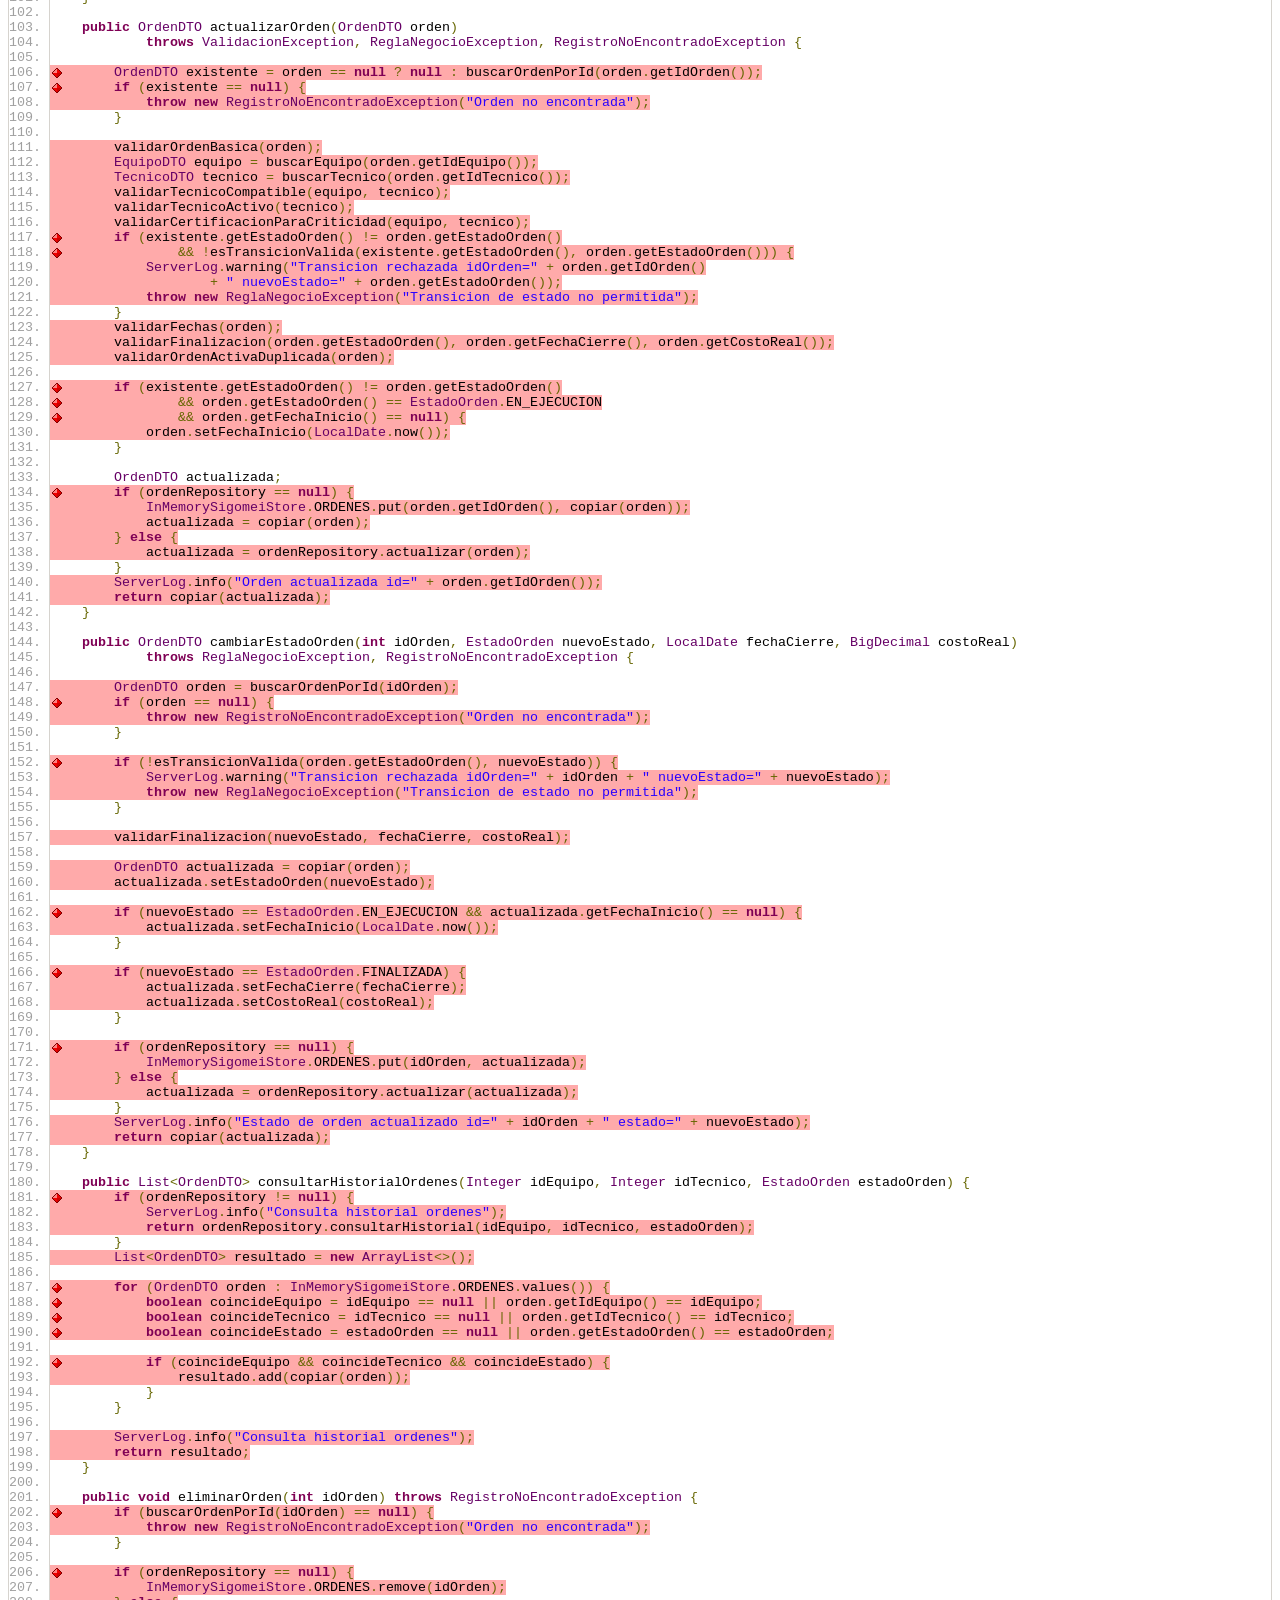
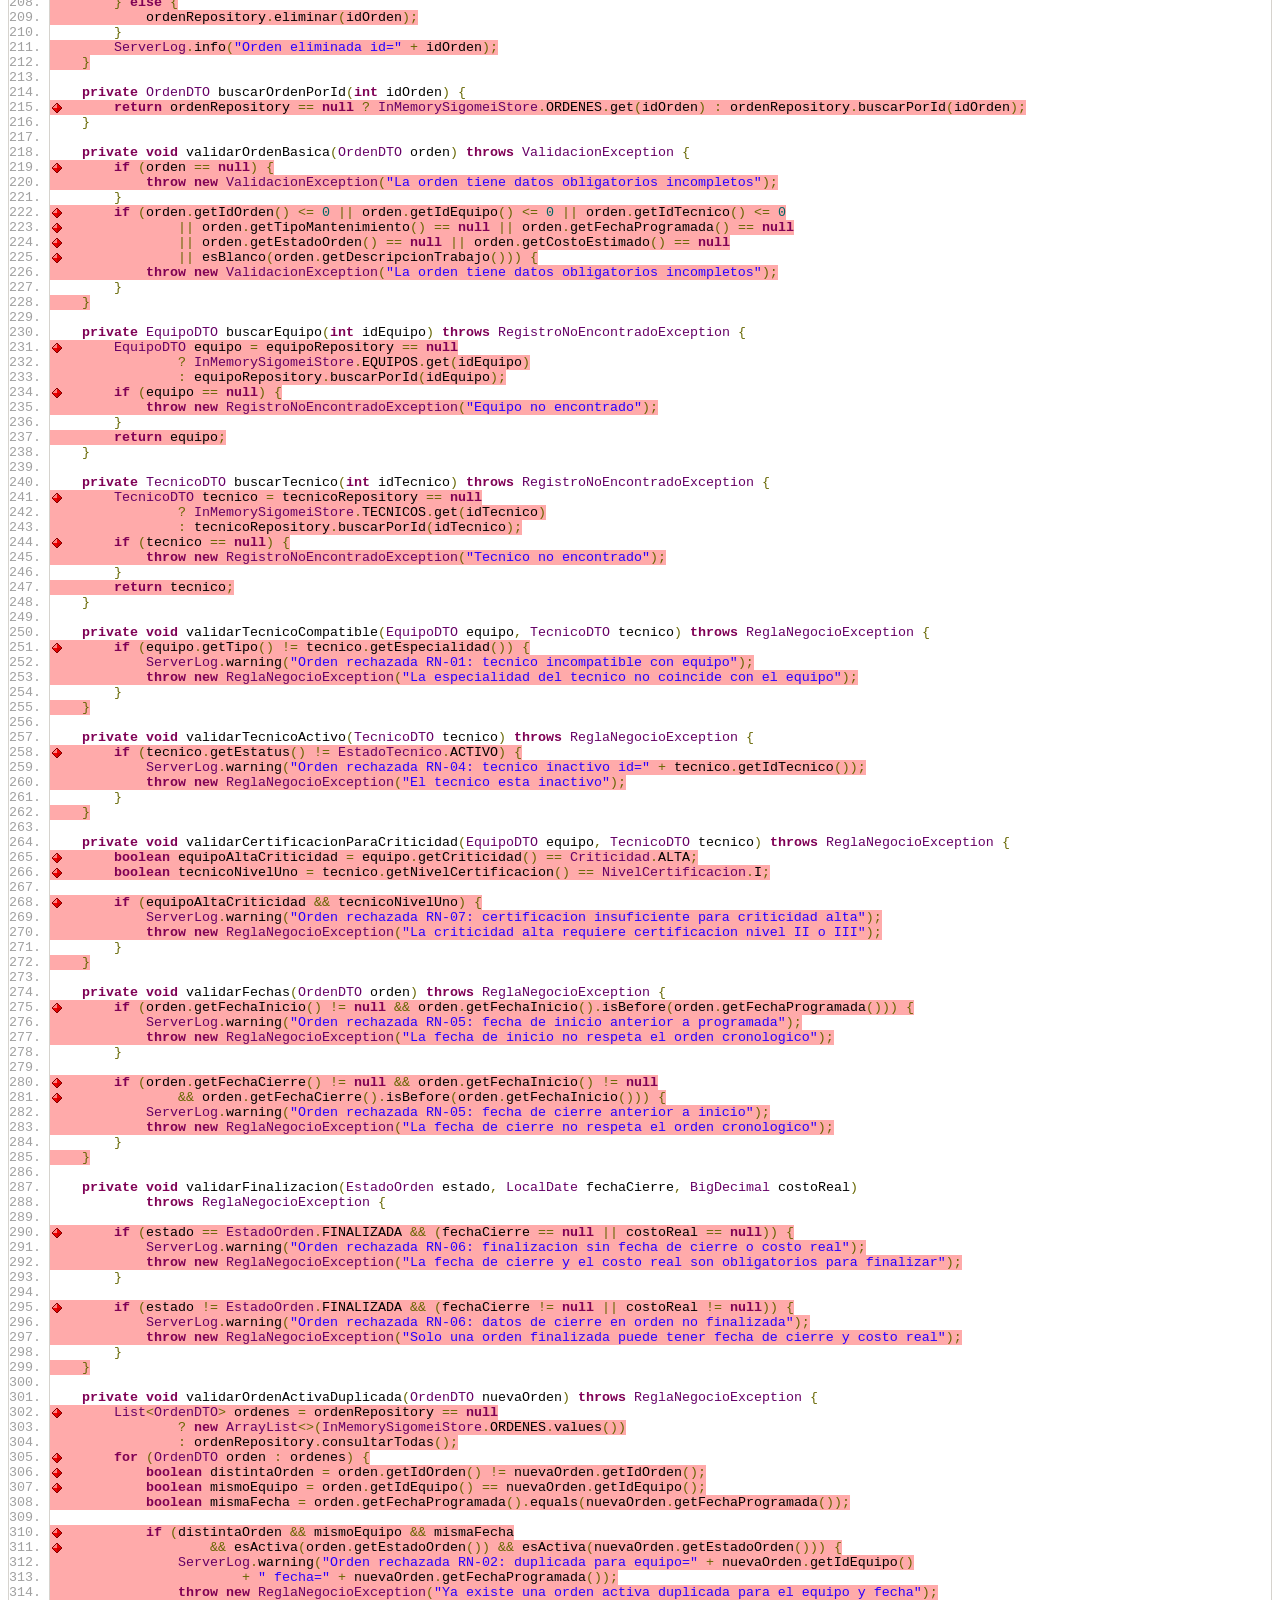
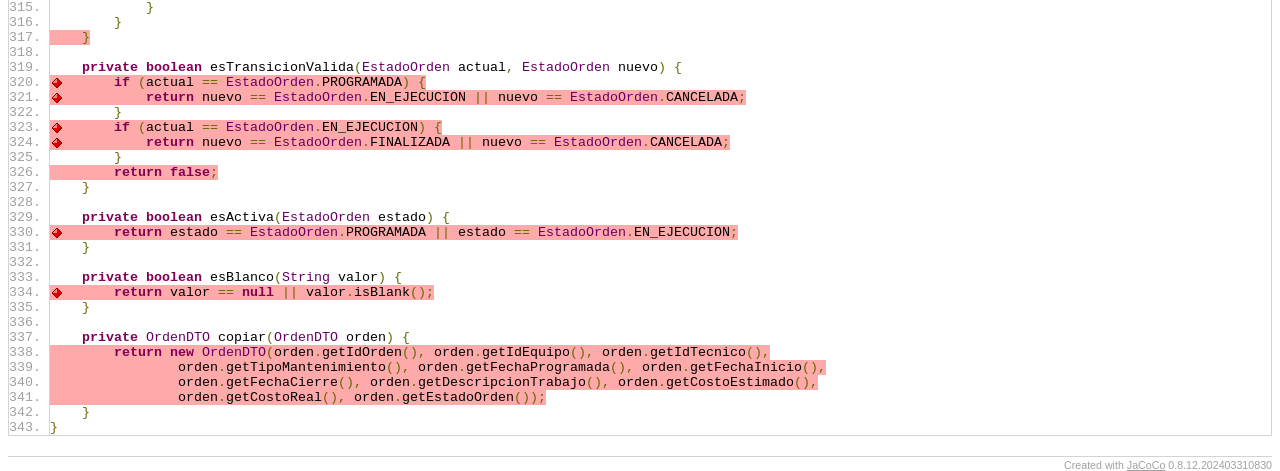
<file: proyecto/target/site/jacoco/com.sigomei.servidor.service/OrdenService.java.html>
<?xml version="1.0" encoding="UTF-8"?><!DOCTYPE html PUBLIC "-//W3C//DTD XHTML 1.0 Strict//EN" "http://www.w3.org/TR/xhtml1/DTD/xhtml1-strict.dtd"><html xmlns="http://www.w3.org/1999/xhtml" lang="es"><head><meta http-equiv="Content-Type" content="text/html;charset=UTF-8"/><link rel="stylesheet" href="../jacoco-resources/report.css" type="text/css"/><link rel="shortcut icon" href="../jacoco-resources/report.gif" type="image/gif"/><title>OrdenService.java</title><link rel="stylesheet" href="../jacoco-resources/prettify.css" type="text/css"/><script type="text/javascript" src="../jacoco-resources/prettify.js"></script></head><body onload="window['PR_TAB_WIDTH']=4;prettyPrint()"><div class="breadcrumb" id="breadcrumb"><span class="info"><a href="../jacoco-sessions.html" class="el_session">Sessions</a></span><a href="../index.html" class="el_report">proyecto</a> &gt; <a href="index.source.html" class="el_package">com.sigomei.servidor.service</a> &gt; <span class="el_source">OrdenService.java</span></div><h1>OrdenService.java</h1><pre class="source lang-java linenums">package com.sigomei.servidor.service;

import com.sigomei.api.catalogos.Criticidad;
import com.sigomei.api.catalogos.EstadoOrden;
import com.sigomei.api.catalogos.EstadoTecnico;
import com.sigomei.api.catalogos.NivelCertificacion;
import com.sigomei.api.dto.EquipoDTO;
import com.sigomei.api.dto.OrdenDTO;
import com.sigomei.api.dto.TecnicoDTO;
import com.sigomei.api.excepciones.ReglaNegocioException;
import com.sigomei.api.excepciones.RegistroNoEncontradoException;
import com.sigomei.api.excepciones.ValidacionException;
import com.sigomei.servidor.config.ServerLog;
import com.sigomei.servidor.repository.EquipoRepository;
import com.sigomei.servidor.repository.OrdenRepository;
import com.sigomei.servidor.repository.TecnicoRepository;

import java.math.BigDecimal;
import java.time.LocalDate;
import java.util.ArrayList;
import java.util.List;

public class OrdenService {

    private final OrdenRepository ordenRepository;
    private final EquipoRepository equipoRepository;
    private final TecnicoRepository tecnicoRepository;

<span class="nc" id="L29">    public OrdenService() {</span>
<span class="nc" id="L30">        InMemorySigomeiStore.reset();</span>
<span class="nc" id="L31">        this.ordenRepository = null;</span>
<span class="nc" id="L32">        this.equipoRepository = null;</span>
<span class="nc" id="L33">        this.tecnicoRepository = null;</span>
<span class="nc" id="L34">    }</span>

<span class="nc" id="L36">    public OrdenService(OrdenRepository ordenRepository, EquipoRepository equipoRepository,</span>
                        TecnicoRepository tecnicoRepository) {
<span class="nc" id="L38">        this.ordenRepository = ordenRepository;</span>
<span class="nc" id="L39">        this.equipoRepository = equipoRepository;</span>
<span class="nc" id="L40">        this.tecnicoRepository = tecnicoRepository;</span>
<span class="nc" id="L41">    }</span>

    public OrdenDTO registrarOrden(OrdenDTO orden)
            throws ValidacionException, ReglaNegocioException, RegistroNoEncontradoException {

<span class="nc" id="L46">        validarOrdenBasica(orden);</span>

<span class="nc" id="L48">        EquipoDTO equipo = buscarEquipo(orden.getIdEquipo());</span>
<span class="nc" id="L49">        TecnicoDTO tecnico = buscarTecnico(orden.getIdTecnico());</span>

<span class="nc" id="L51">        validarTecnicoCompatible(equipo, tecnico);</span>
<span class="nc" id="L52">        validarTecnicoActivo(tecnico);</span>
<span class="nc" id="L53">        validarCertificacionParaCriticidad(equipo, tecnico);</span>
<span class="nc" id="L54">        validarFechas(orden);</span>
<span class="nc" id="L55">        validarFinalizacion(orden.getEstadoOrden(), orden.getFechaCierre(), orden.getCostoReal());</span>
<span class="nc" id="L56">        validarOrdenActivaDuplicada(orden);</span>

        OrdenDTO guardada;
<span class="nc bnc" id="L59" title="All 2 branches missed.">        if (ordenRepository == null) {</span>
<span class="nc" id="L60">            InMemorySigomeiStore.ORDENES.put(orden.getIdOrden(), copiar(orden));</span>
<span class="nc" id="L61">            guardada = copiar(orden);</span>
<span class="nc" id="L62">        } else {</span>
<span class="nc" id="L63">            guardada = ordenRepository.guardar(orden);</span>
        }
<span class="nc" id="L65">        ServerLog.info(&quot;Orden registrada id=&quot; + orden.getIdOrden());</span>
<span class="nc" id="L66">        return copiar(guardada);</span>
    }

    public List&lt;OrdenDTO&gt; consultarOrdenes() {
<span class="nc bnc" id="L70" title="All 2 branches missed.">        if (ordenRepository != null) {</span>
<span class="nc" id="L71">            ServerLog.info(&quot;Consulta de ordenes&quot;);</span>
<span class="nc" id="L72">            return ordenRepository.consultarTodas();</span>
        }
<span class="nc" id="L74">        List&lt;OrdenDTO&gt; ordenes = new ArrayList&lt;&gt;();</span>
<span class="nc bnc" id="L75" title="All 2 branches missed.">        for (OrdenDTO orden : InMemorySigomeiStore.ORDENES.values()) {</span>
<span class="nc" id="L76">            ordenes.add(copiar(orden));</span>
        }
<span class="nc" id="L78">        ServerLog.info(&quot;Consulta de ordenes&quot;);</span>
<span class="nc" id="L79">        return ordenes;</span>
    }

    public List&lt;OrdenDTO&gt; filtrarOrdenes(EstadoOrden estado, LocalDate fechaInicio, LocalDate fechaCierre) {
<span class="nc bnc" id="L83" title="All 2 branches missed.">        if (ordenRepository != null) {</span>
<span class="nc" id="L84">            ServerLog.info(&quot;Filtro de ordenes estado=&quot; + estado);</span>
<span class="nc" id="L85">            return ordenRepository.filtrar(estado, fechaInicio, fechaCierre);</span>
        }
<span class="nc" id="L87">        List&lt;OrdenDTO&gt; resultado = new ArrayList&lt;&gt;();</span>

<span class="nc bnc" id="L89" title="All 2 branches missed.">        for (OrdenDTO orden : InMemorySigomeiStore.ORDENES.values()) {</span>
<span class="nc bnc" id="L90" title="All 4 branches missed.">            boolean coincideEstado = estado == null || orden.getEstadoOrden() == estado;</span>
<span class="nc bnc" id="L91" title="All 4 branches missed.">            boolean despuesDeInicio = fechaInicio == null || !orden.getFechaProgramada().isBefore(fechaInicio);</span>
<span class="nc bnc" id="L92" title="All 4 branches missed.">            boolean antesDeCierre = fechaCierre == null || !orden.getFechaProgramada().isAfter(fechaCierre);</span>

<span class="nc bnc" id="L94" title="All 6 branches missed.">            if (coincideEstado &amp;&amp; despuesDeInicio &amp;&amp; antesDeCierre) {</span>
<span class="nc" id="L95">                resultado.add(copiar(orden));</span>
            }
        }

<span class="nc" id="L99">        ServerLog.info(&quot;Filtro de ordenes estado=&quot; + estado);</span>
<span class="nc" id="L100">        return resultado;</span>
    }

    public OrdenDTO actualizarOrden(OrdenDTO orden)
            throws ValidacionException, ReglaNegocioException, RegistroNoEncontradoException {

<span class="nc bnc" id="L106" title="All 2 branches missed.">        OrdenDTO existente = orden == null ? null : buscarOrdenPorId(orden.getIdOrden());</span>
<span class="nc bnc" id="L107" title="All 2 branches missed.">        if (existente == null) {</span>
<span class="nc" id="L108">            throw new RegistroNoEncontradoException(&quot;Orden no encontrada&quot;);</span>
        }

<span class="nc" id="L111">        validarOrdenBasica(orden);</span>
<span class="nc" id="L112">        EquipoDTO equipo = buscarEquipo(orden.getIdEquipo());</span>
<span class="nc" id="L113">        TecnicoDTO tecnico = buscarTecnico(orden.getIdTecnico());</span>
<span class="nc" id="L114">        validarTecnicoCompatible(equipo, tecnico);</span>
<span class="nc" id="L115">        validarTecnicoActivo(tecnico);</span>
<span class="nc" id="L116">        validarCertificacionParaCriticidad(equipo, tecnico);</span>
<span class="nc bnc" id="L117" title="All 2 branches missed.">        if (existente.getEstadoOrden() != orden.getEstadoOrden()</span>
<span class="nc bnc" id="L118" title="All 2 branches missed.">                &amp;&amp; !esTransicionValida(existente.getEstadoOrden(), orden.getEstadoOrden())) {</span>
<span class="nc" id="L119">            ServerLog.warning(&quot;Transicion rechazada idOrden=&quot; + orden.getIdOrden()</span>
<span class="nc" id="L120">                    + &quot; nuevoEstado=&quot; + orden.getEstadoOrden());</span>
<span class="nc" id="L121">            throw new ReglaNegocioException(&quot;Transicion de estado no permitida&quot;);</span>
        }
<span class="nc" id="L123">        validarFechas(orden);</span>
<span class="nc" id="L124">        validarFinalizacion(orden.getEstadoOrden(), orden.getFechaCierre(), orden.getCostoReal());</span>
<span class="nc" id="L125">        validarOrdenActivaDuplicada(orden);</span>

<span class="nc bnc" id="L127" title="All 2 branches missed.">        if (existente.getEstadoOrden() != orden.getEstadoOrden()</span>
<span class="nc bnc" id="L128" title="All 2 branches missed.">                &amp;&amp; orden.getEstadoOrden() == EstadoOrden.EN_EJECUCION</span>
<span class="nc bnc" id="L129" title="All 2 branches missed.">                &amp;&amp; orden.getFechaInicio() == null) {</span>
<span class="nc" id="L130">            orden.setFechaInicio(LocalDate.now());</span>
        }

        OrdenDTO actualizada;
<span class="nc bnc" id="L134" title="All 2 branches missed.">        if (ordenRepository == null) {</span>
<span class="nc" id="L135">            InMemorySigomeiStore.ORDENES.put(orden.getIdOrden(), copiar(orden));</span>
<span class="nc" id="L136">            actualizada = copiar(orden);</span>
<span class="nc" id="L137">        } else {</span>
<span class="nc" id="L138">            actualizada = ordenRepository.actualizar(orden);</span>
        }
<span class="nc" id="L140">        ServerLog.info(&quot;Orden actualizada id=&quot; + orden.getIdOrden());</span>
<span class="nc" id="L141">        return copiar(actualizada);</span>
    }

    public OrdenDTO cambiarEstadoOrden(int idOrden, EstadoOrden nuevoEstado, LocalDate fechaCierre, BigDecimal costoReal)
            throws ReglaNegocioException, RegistroNoEncontradoException {

<span class="nc" id="L147">        OrdenDTO orden = buscarOrdenPorId(idOrden);</span>
<span class="nc bnc" id="L148" title="All 2 branches missed.">        if (orden == null) {</span>
<span class="nc" id="L149">            throw new RegistroNoEncontradoException(&quot;Orden no encontrada&quot;);</span>
        }

<span class="nc bnc" id="L152" title="All 2 branches missed.">        if (!esTransicionValida(orden.getEstadoOrden(), nuevoEstado)) {</span>
<span class="nc" id="L153">            ServerLog.warning(&quot;Transicion rechazada idOrden=&quot; + idOrden + &quot; nuevoEstado=&quot; + nuevoEstado);</span>
<span class="nc" id="L154">            throw new ReglaNegocioException(&quot;Transicion de estado no permitida&quot;);</span>
        }

<span class="nc" id="L157">        validarFinalizacion(nuevoEstado, fechaCierre, costoReal);</span>

<span class="nc" id="L159">        OrdenDTO actualizada = copiar(orden);</span>
<span class="nc" id="L160">        actualizada.setEstadoOrden(nuevoEstado);</span>

<span class="nc bnc" id="L162" title="All 4 branches missed.">        if (nuevoEstado == EstadoOrden.EN_EJECUCION &amp;&amp; actualizada.getFechaInicio() == null) {</span>
<span class="nc" id="L163">            actualizada.setFechaInicio(LocalDate.now());</span>
        }

<span class="nc bnc" id="L166" title="All 2 branches missed.">        if (nuevoEstado == EstadoOrden.FINALIZADA) {</span>
<span class="nc" id="L167">            actualizada.setFechaCierre(fechaCierre);</span>
<span class="nc" id="L168">            actualizada.setCostoReal(costoReal);</span>
        }

<span class="nc bnc" id="L171" title="All 2 branches missed.">        if (ordenRepository == null) {</span>
<span class="nc" id="L172">            InMemorySigomeiStore.ORDENES.put(idOrden, actualizada);</span>
<span class="nc" id="L173">        } else {</span>
<span class="nc" id="L174">            actualizada = ordenRepository.actualizar(actualizada);</span>
        }
<span class="nc" id="L176">        ServerLog.info(&quot;Estado de orden actualizado id=&quot; + idOrden + &quot; estado=&quot; + nuevoEstado);</span>
<span class="nc" id="L177">        return copiar(actualizada);</span>
    }

    public List&lt;OrdenDTO&gt; consultarHistorialOrdenes(Integer idEquipo, Integer idTecnico, EstadoOrden estadoOrden) {
<span class="nc bnc" id="L181" title="All 2 branches missed.">        if (ordenRepository != null) {</span>
<span class="nc" id="L182">            ServerLog.info(&quot;Consulta historial ordenes&quot;);</span>
<span class="nc" id="L183">            return ordenRepository.consultarHistorial(idEquipo, idTecnico, estadoOrden);</span>
        }
<span class="nc" id="L185">        List&lt;OrdenDTO&gt; resultado = new ArrayList&lt;&gt;();</span>

<span class="nc bnc" id="L187" title="All 2 branches missed.">        for (OrdenDTO orden : InMemorySigomeiStore.ORDENES.values()) {</span>
<span class="nc bnc" id="L188" title="All 4 branches missed.">            boolean coincideEquipo = idEquipo == null || orden.getIdEquipo() == idEquipo;</span>
<span class="nc bnc" id="L189" title="All 4 branches missed.">            boolean coincideTecnico = idTecnico == null || orden.getIdTecnico() == idTecnico;</span>
<span class="nc bnc" id="L190" title="All 4 branches missed.">            boolean coincideEstado = estadoOrden == null || orden.getEstadoOrden() == estadoOrden;</span>

<span class="nc bnc" id="L192" title="All 6 branches missed.">            if (coincideEquipo &amp;&amp; coincideTecnico &amp;&amp; coincideEstado) {</span>
<span class="nc" id="L193">                resultado.add(copiar(orden));</span>
            }
        }

<span class="nc" id="L197">        ServerLog.info(&quot;Consulta historial ordenes&quot;);</span>
<span class="nc" id="L198">        return resultado;</span>
    }

    public void eliminarOrden(int idOrden) throws RegistroNoEncontradoException {
<span class="nc bnc" id="L202" title="All 2 branches missed.">        if (buscarOrdenPorId(idOrden) == null) {</span>
<span class="nc" id="L203">            throw new RegistroNoEncontradoException(&quot;Orden no encontrada&quot;);</span>
        }

<span class="nc bnc" id="L206" title="All 2 branches missed.">        if (ordenRepository == null) {</span>
<span class="nc" id="L207">            InMemorySigomeiStore.ORDENES.remove(idOrden);</span>
<span class="nc" id="L208">        } else {</span>
<span class="nc" id="L209">            ordenRepository.eliminar(idOrden);</span>
        }
<span class="nc" id="L211">        ServerLog.info(&quot;Orden eliminada id=&quot; + idOrden);</span>
<span class="nc" id="L212">    }</span>

    private OrdenDTO buscarOrdenPorId(int idOrden) {
<span class="nc bnc" id="L215" title="All 2 branches missed.">        return ordenRepository == null ? InMemorySigomeiStore.ORDENES.get(idOrden) : ordenRepository.buscarPorId(idOrden);</span>
    }

    private void validarOrdenBasica(OrdenDTO orden) throws ValidacionException {
<span class="nc bnc" id="L219" title="All 2 branches missed.">        if (orden == null) {</span>
<span class="nc" id="L220">            throw new ValidacionException(&quot;La orden tiene datos obligatorios incompletos&quot;);</span>
        }
<span class="nc bnc" id="L222" title="All 6 branches missed.">        if (orden.getIdOrden() &lt;= 0 || orden.getIdEquipo() &lt;= 0 || orden.getIdTecnico() &lt;= 0</span>
<span class="nc bnc" id="L223" title="All 4 branches missed.">                || orden.getTipoMantenimiento() == null || orden.getFechaProgramada() == null</span>
<span class="nc bnc" id="L224" title="All 4 branches missed.">                || orden.getEstadoOrden() == null || orden.getCostoEstimado() == null</span>
<span class="nc bnc" id="L225" title="All 2 branches missed.">                || esBlanco(orden.getDescripcionTrabajo())) {</span>
<span class="nc" id="L226">            throw new ValidacionException(&quot;La orden tiene datos obligatorios incompletos&quot;);</span>
        }
<span class="nc" id="L228">    }</span>

    private EquipoDTO buscarEquipo(int idEquipo) throws RegistroNoEncontradoException {
<span class="nc bnc" id="L231" title="All 2 branches missed.">        EquipoDTO equipo = equipoRepository == null</span>
<span class="nc" id="L232">                ? InMemorySigomeiStore.EQUIPOS.get(idEquipo)</span>
<span class="nc" id="L233">                : equipoRepository.buscarPorId(idEquipo);</span>
<span class="nc bnc" id="L234" title="All 2 branches missed.">        if (equipo == null) {</span>
<span class="nc" id="L235">            throw new RegistroNoEncontradoException(&quot;Equipo no encontrado&quot;);</span>
        }
<span class="nc" id="L237">        return equipo;</span>
    }

    private TecnicoDTO buscarTecnico(int idTecnico) throws RegistroNoEncontradoException {
<span class="nc bnc" id="L241" title="All 2 branches missed.">        TecnicoDTO tecnico = tecnicoRepository == null</span>
<span class="nc" id="L242">                ? InMemorySigomeiStore.TECNICOS.get(idTecnico)</span>
<span class="nc" id="L243">                : tecnicoRepository.buscarPorId(idTecnico);</span>
<span class="nc bnc" id="L244" title="All 2 branches missed.">        if (tecnico == null) {</span>
<span class="nc" id="L245">            throw new RegistroNoEncontradoException(&quot;Tecnico no encontrado&quot;);</span>
        }
<span class="nc" id="L247">        return tecnico;</span>
    }

    private void validarTecnicoCompatible(EquipoDTO equipo, TecnicoDTO tecnico) throws ReglaNegocioException {
<span class="nc bnc" id="L251" title="All 2 branches missed.">        if (equipo.getTipo() != tecnico.getEspecialidad()) {</span>
<span class="nc" id="L252">            ServerLog.warning(&quot;Orden rechazada RN-01: tecnico incompatible con equipo&quot;);</span>
<span class="nc" id="L253">            throw new ReglaNegocioException(&quot;La especialidad del tecnico no coincide con el equipo&quot;);</span>
        }
<span class="nc" id="L255">    }</span>

    private void validarTecnicoActivo(TecnicoDTO tecnico) throws ReglaNegocioException {
<span class="nc bnc" id="L258" title="All 2 branches missed.">        if (tecnico.getEstatus() != EstadoTecnico.ACTIVO) {</span>
<span class="nc" id="L259">            ServerLog.warning(&quot;Orden rechazada RN-04: tecnico inactivo id=&quot; + tecnico.getIdTecnico());</span>
<span class="nc" id="L260">            throw new ReglaNegocioException(&quot;El tecnico esta inactivo&quot;);</span>
        }
<span class="nc" id="L262">    }</span>

    private void validarCertificacionParaCriticidad(EquipoDTO equipo, TecnicoDTO tecnico) throws ReglaNegocioException {
<span class="nc bnc" id="L265" title="All 2 branches missed.">        boolean equipoAltaCriticidad = equipo.getCriticidad() == Criticidad.ALTA;</span>
<span class="nc bnc" id="L266" title="All 2 branches missed.">        boolean tecnicoNivelUno = tecnico.getNivelCertificacion() == NivelCertificacion.I;</span>

<span class="nc bnc" id="L268" title="All 4 branches missed.">        if (equipoAltaCriticidad &amp;&amp; tecnicoNivelUno) {</span>
<span class="nc" id="L269">            ServerLog.warning(&quot;Orden rechazada RN-07: certificacion insuficiente para criticidad alta&quot;);</span>
<span class="nc" id="L270">            throw new ReglaNegocioException(&quot;La criticidad alta requiere certificacion nivel II o III&quot;);</span>
        }
<span class="nc" id="L272">    }</span>

    private void validarFechas(OrdenDTO orden) throws ReglaNegocioException {
<span class="nc bnc" id="L275" title="All 4 branches missed.">        if (orden.getFechaInicio() != null &amp;&amp; orden.getFechaInicio().isBefore(orden.getFechaProgramada())) {</span>
<span class="nc" id="L276">            ServerLog.warning(&quot;Orden rechazada RN-05: fecha de inicio anterior a programada&quot;);</span>
<span class="nc" id="L277">            throw new ReglaNegocioException(&quot;La fecha de inicio no respeta el orden cronologico&quot;);</span>
        }

<span class="nc bnc" id="L280" title="All 4 branches missed.">        if (orden.getFechaCierre() != null &amp;&amp; orden.getFechaInicio() != null</span>
<span class="nc bnc" id="L281" title="All 2 branches missed.">                &amp;&amp; orden.getFechaCierre().isBefore(orden.getFechaInicio())) {</span>
<span class="nc" id="L282">            ServerLog.warning(&quot;Orden rechazada RN-05: fecha de cierre anterior a inicio&quot;);</span>
<span class="nc" id="L283">            throw new ReglaNegocioException(&quot;La fecha de cierre no respeta el orden cronologico&quot;);</span>
        }
<span class="nc" id="L285">    }</span>

    private void validarFinalizacion(EstadoOrden estado, LocalDate fechaCierre, BigDecimal costoReal)
            throws ReglaNegocioException {

<span class="nc bnc" id="L290" title="All 6 branches missed.">        if (estado == EstadoOrden.FINALIZADA &amp;&amp; (fechaCierre == null || costoReal == null)) {</span>
<span class="nc" id="L291">            ServerLog.warning(&quot;Orden rechazada RN-06: finalizacion sin fecha de cierre o costo real&quot;);</span>
<span class="nc" id="L292">            throw new ReglaNegocioException(&quot;La fecha de cierre y el costo real son obligatorios para finalizar&quot;);</span>
        }

<span class="nc bnc" id="L295" title="All 6 branches missed.">        if (estado != EstadoOrden.FINALIZADA &amp;&amp; (fechaCierre != null || costoReal != null)) {</span>
<span class="nc" id="L296">            ServerLog.warning(&quot;Orden rechazada RN-06: datos de cierre en orden no finalizada&quot;);</span>
<span class="nc" id="L297">            throw new ReglaNegocioException(&quot;Solo una orden finalizada puede tener fecha de cierre y costo real&quot;);</span>
        }
<span class="nc" id="L299">    }</span>

    private void validarOrdenActivaDuplicada(OrdenDTO nuevaOrden) throws ReglaNegocioException {
<span class="nc bnc" id="L302" title="All 2 branches missed.">        List&lt;OrdenDTO&gt; ordenes = ordenRepository == null</span>
<span class="nc" id="L303">                ? new ArrayList&lt;&gt;(InMemorySigomeiStore.ORDENES.values())</span>
<span class="nc" id="L304">                : ordenRepository.consultarTodas();</span>
<span class="nc bnc" id="L305" title="All 2 branches missed.">        for (OrdenDTO orden : ordenes) {</span>
<span class="nc bnc" id="L306" title="All 2 branches missed.">            boolean distintaOrden = orden.getIdOrden() != nuevaOrden.getIdOrden();</span>
<span class="nc bnc" id="L307" title="All 2 branches missed.">            boolean mismoEquipo = orden.getIdEquipo() == nuevaOrden.getIdEquipo();</span>
<span class="nc" id="L308">            boolean mismaFecha = orden.getFechaProgramada().equals(nuevaOrden.getFechaProgramada());</span>

<span class="nc bnc" id="L310" title="All 6 branches missed.">            if (distintaOrden &amp;&amp; mismoEquipo &amp;&amp; mismaFecha</span>
<span class="nc bnc" id="L311" title="All 4 branches missed.">                    &amp;&amp; esActiva(orden.getEstadoOrden()) &amp;&amp; esActiva(nuevaOrden.getEstadoOrden())) {</span>
<span class="nc" id="L312">                ServerLog.warning(&quot;Orden rechazada RN-02: duplicada para equipo=&quot; + nuevaOrden.getIdEquipo()</span>
<span class="nc" id="L313">                        + &quot; fecha=&quot; + nuevaOrden.getFechaProgramada());</span>
<span class="nc" id="L314">                throw new ReglaNegocioException(&quot;Ya existe una orden activa duplicada para el equipo y fecha&quot;);</span>
            }
        }
<span class="nc" id="L317">    }</span>

    private boolean esTransicionValida(EstadoOrden actual, EstadoOrden nuevo) {
<span class="nc bnc" id="L320" title="All 2 branches missed.">        if (actual == EstadoOrden.PROGRAMADA) {</span>
<span class="nc bnc" id="L321" title="All 4 branches missed.">            return nuevo == EstadoOrden.EN_EJECUCION || nuevo == EstadoOrden.CANCELADA;</span>
        }
<span class="nc bnc" id="L323" title="All 2 branches missed.">        if (actual == EstadoOrden.EN_EJECUCION) {</span>
<span class="nc bnc" id="L324" title="All 4 branches missed.">            return nuevo == EstadoOrden.FINALIZADA || nuevo == EstadoOrden.CANCELADA;</span>
        }
<span class="nc" id="L326">        return false;</span>
    }

    private boolean esActiva(EstadoOrden estado) {
<span class="nc bnc" id="L330" title="All 4 branches missed.">        return estado == EstadoOrden.PROGRAMADA || estado == EstadoOrden.EN_EJECUCION;</span>
    }

    private boolean esBlanco(String valor) {
<span class="nc bnc" id="L334" title="All 4 branches missed.">        return valor == null || valor.isBlank();</span>
    }

    private OrdenDTO copiar(OrdenDTO orden) {
<span class="nc" id="L338">        return new OrdenDTO(orden.getIdOrden(), orden.getIdEquipo(), orden.getIdTecnico(),</span>
<span class="nc" id="L339">                orden.getTipoMantenimiento(), orden.getFechaProgramada(), orden.getFechaInicio(),</span>
<span class="nc" id="L340">                orden.getFechaCierre(), orden.getDescripcionTrabajo(), orden.getCostoEstimado(),</span>
<span class="nc" id="L341">                orden.getCostoReal(), orden.getEstadoOrden());</span>
    }
}
</pre><div class="footer"><span class="right">Created with <a href="http://www.jacoco.org/jacoco">JaCoCo</a> 0.8.12.202403310830</span></div></body></html>
</file>
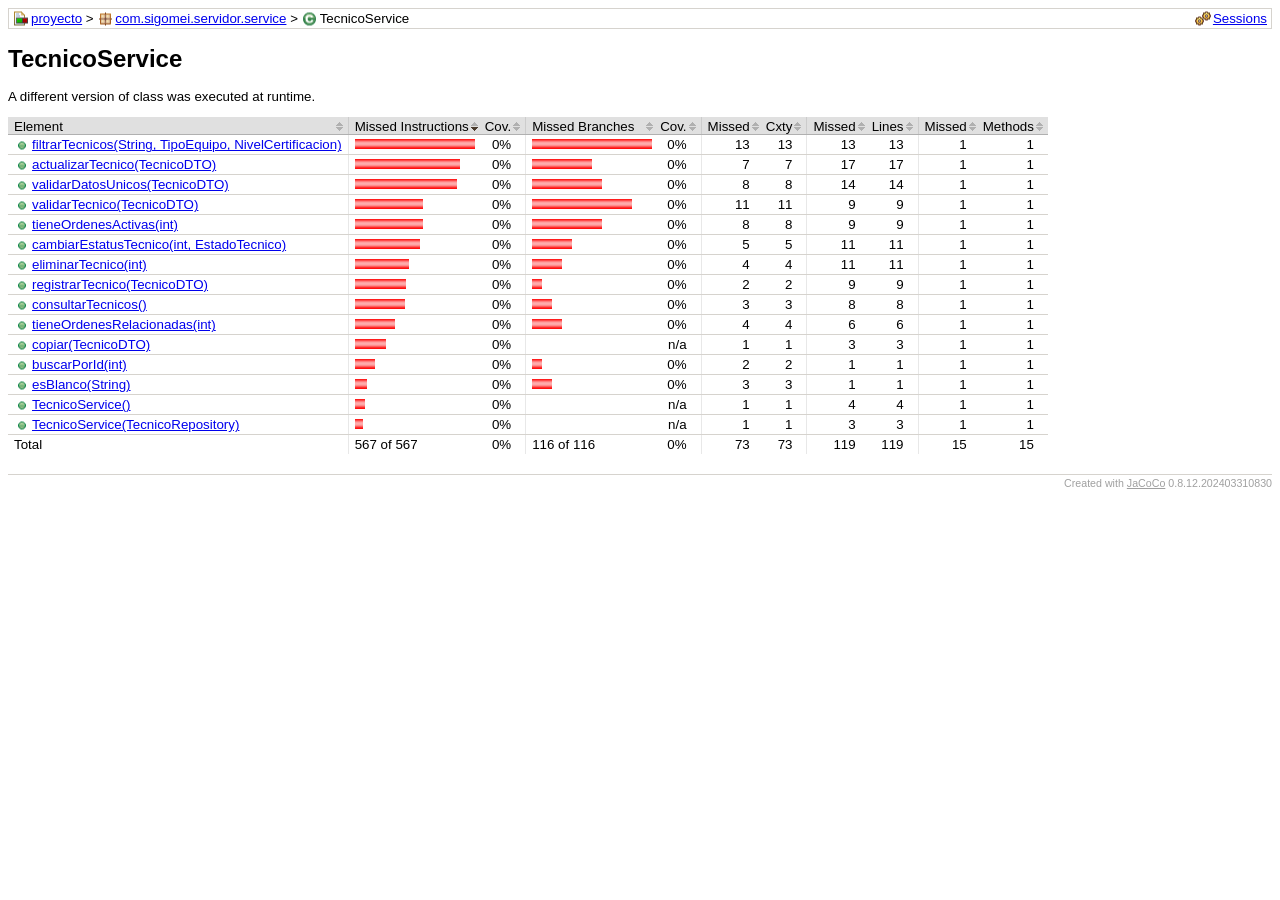
<file: proyecto/target/site/jacoco/com.sigomei.servidor.service/TecnicoService.html>
<?xml version="1.0" encoding="UTF-8"?><!DOCTYPE html PUBLIC "-//W3C//DTD XHTML 1.0 Strict//EN" "http://www.w3.org/TR/xhtml1/DTD/xhtml1-strict.dtd"><html xmlns="http://www.w3.org/1999/xhtml" lang="es"><head><meta http-equiv="Content-Type" content="text/html;charset=UTF-8"/><link rel="stylesheet" href="../jacoco-resources/report.css" type="text/css"/><link rel="shortcut icon" href="../jacoco-resources/report.gif" type="image/gif"/><title>TecnicoService</title><script type="text/javascript" src="../jacoco-resources/sort.js"></script></head><body onload="initialSort(['breadcrumb'])"><div class="breadcrumb" id="breadcrumb"><span class="info"><a href="../jacoco-sessions.html" class="el_session">Sessions</a></span><a href="../index.html" class="el_report">proyecto</a> &gt; <a href="index.html" class="el_package">com.sigomei.servidor.service</a> &gt; <span class="el_class">TecnicoService</span></div><h1>TecnicoService</h1><p>A different version of class was executed at runtime.</p><table class="coverage" cellspacing="0" id="coveragetable"><thead><tr><td class="sortable" id="a" onclick="toggleSort(this)">Element</td><td class="down sortable bar" id="b" onclick="toggleSort(this)">Missed Instructions</td><td class="sortable ctr2" id="c" onclick="toggleSort(this)">Cov.</td><td class="sortable bar" id="d" onclick="toggleSort(this)">Missed Branches</td><td class="sortable ctr2" id="e" onclick="toggleSort(this)">Cov.</td><td class="sortable ctr1" id="f" onclick="toggleSort(this)">Missed</td><td class="sortable ctr2" id="g" onclick="toggleSort(this)">Cxty</td><td class="sortable ctr1" id="h" onclick="toggleSort(this)">Missed</td><td class="sortable ctr2" id="i" onclick="toggleSort(this)">Lines</td><td class="sortable ctr1" id="j" onclick="toggleSort(this)">Missed</td><td class="sortable ctr2" id="k" onclick="toggleSort(this)">Methods</td></tr></thead><tfoot><tr><td>Total</td><td class="bar">567 of 567</td><td class="ctr2">0%</td><td class="bar">116 of 116</td><td class="ctr2">0%</td><td class="ctr1">73</td><td class="ctr2">73</td><td class="ctr1">119</td><td class="ctr2">119</td><td class="ctr1">15</td><td class="ctr2">15</td></tr></tfoot><tbody><tr><td id="a7"><a href="TecnicoService.java.html#L62" class="el_method">filtrarTecnicos(String, TipoEquipo, NivelCertificacion)</a></td><td class="bar" id="b0"><img src="../jacoco-resources/redbar.gif" width="120" height="10" title="84" alt="84"/></td><td class="ctr2" id="c0">0%</td><td class="bar" id="d0"><img src="../jacoco-resources/redbar.gif" width="120" height="10" title="24" alt="24"/></td><td class="ctr2" id="e0">0%</td><td class="ctr1" id="f0">13</td><td class="ctr2" id="g0">13</td><td class="ctr1" id="h2">13</td><td class="ctr2" id="i2">13</td><td class="ctr1" id="j0">1</td><td class="ctr2" id="k0">1</td></tr><tr><td id="a0"><a href="TecnicoService.java.html#L86" class="el_method">actualizarTecnico(TecnicoDTO)</a></td><td class="bar" id="b1"><img src="../jacoco-resources/redbar.gif" width="105" height="10" title="74" alt="74"/></td><td class="ctr2" id="c1">0%</td><td class="bar" id="d4"><img src="../jacoco-resources/redbar.gif" width="60" height="10" title="12" alt="12"/></td><td class="ctr2" id="e1">0%</td><td class="ctr1" id="f4">7</td><td class="ctr2" id="g4">7</td><td class="ctr1" id="h0">17</td><td class="ctr2" id="i0">17</td><td class="ctr1" id="j1">1</td><td class="ctr2" id="k1">1</td></tr><tr><td id="a13"><a href="TecnicoService.java.html#L171" class="el_method">validarDatosUnicos(TecnicoDTO)</a></td><td class="bar" id="b2"><img src="../jacoco-resources/redbar.gif" width="102" height="10" title="72" alt="72"/></td><td class="ctr2" id="c2">0%</td><td class="bar" id="d2"><img src="../jacoco-resources/redbar.gif" width="70" height="10" title="14" alt="14"/></td><td class="ctr2" id="e2">0%</td><td class="ctr1" id="f2">8</td><td class="ctr2" id="g2">8</td><td class="ctr1" id="h1">14</td><td class="ctr2" id="i1">14</td><td class="ctr1" id="j2">1</td><td class="ctr2" id="k2">1</td></tr><tr><td id="a14"><a href="TecnicoService.java.html#L158" class="el_method">validarTecnico(TecnicoDTO)</a></td><td class="bar" id="b3"><img src="../jacoco-resources/redbar.gif" width="68" height="10" title="48" alt="48"/></td><td class="ctr2" id="c3">0%</td><td class="bar" id="d1"><img src="../jacoco-resources/redbar.gif" width="100" height="10" title="20" alt="20"/></td><td class="ctr2" id="e3">0%</td><td class="ctr1" id="f1">11</td><td class="ctr2" id="g1">11</td><td class="ctr1" id="h5">9</td><td class="ctr2" id="i5">9</td><td class="ctr1" id="j3">1</td><td class="ctr2" id="k3">1</td></tr><tr><td id="a11"><a href="TecnicoService.java.html#L202" class="el_method">tieneOrdenesActivas(int)</a></td><td class="bar" id="b4"><img src="../jacoco-resources/redbar.gif" width="68" height="10" title="48" alt="48"/></td><td class="ctr2" id="c4">0%</td><td class="bar" id="d3"><img src="../jacoco-resources/redbar.gif" width="70" height="10" title="14" alt="14"/></td><td class="ctr2" id="e4">0%</td><td class="ctr1" id="f3">8</td><td class="ctr2" id="g3">8</td><td class="ctr1" id="h6">9</td><td class="ctr2" id="i6">9</td><td class="ctr1" id="j4">1</td><td class="ctr2" id="k4">1</td></tr><tr><td id="a2"><a href="TecnicoService.java.html#L115" class="el_method">cambiarEstatusTecnico(int, EstadoTecnico)</a></td><td class="bar" id="b5"><img src="../jacoco-resources/redbar.gif" width="65" height="10" title="46" alt="46"/></td><td class="ctr2" id="c5">0%</td><td class="bar" id="d5"><img src="../jacoco-resources/redbar.gif" width="40" height="10" title="8" alt="8"/></td><td class="ctr2" id="e5">0%</td><td class="ctr1" id="f5">5</td><td class="ctr2" id="g5">5</td><td class="ctr1" id="h3">11</td><td class="ctr2" id="i3">11</td><td class="ctr1" id="j5">1</td><td class="ctr2" id="k5">1</td></tr><tr><td id="a5"><a href="TecnicoService.java.html#L136" class="el_method">eliminarTecnico(int)</a></td><td class="bar" id="b6"><img src="../jacoco-resources/redbar.gif" width="54" height="10" title="38" alt="38"/></td><td class="ctr2" id="c6">0%</td><td class="bar" id="d6"><img src="../jacoco-resources/redbar.gif" width="30" height="10" title="6" alt="6"/></td><td class="ctr2" id="e6">0%</td><td class="ctr1" id="f6">4</td><td class="ctr2" id="g6">4</td><td class="ctr1" id="h4">11</td><td class="ctr2" id="i4">11</td><td class="ctr1" id="j6">1</td><td class="ctr2" id="k6">1</td></tr><tr><td id="a8"><a href="TecnicoService.java.html#L34" class="el_method">registrarTecnico(TecnicoDTO)</a></td><td class="bar" id="b7"><img src="../jacoco-resources/redbar.gif" width="51" height="10" title="36" alt="36"/></td><td class="ctr2" id="c7">0%</td><td class="bar" id="d10"><img src="../jacoco-resources/redbar.gif" width="10" height="10" title="2" alt="2"/></td><td class="ctr2" id="e7">0%</td><td class="ctr1" id="f10">2</td><td class="ctr2" id="g10">2</td><td class="ctr1" id="h7">9</td><td class="ctr2" id="i7">9</td><td class="ctr1" id="j7">1</td><td class="ctr2" id="k7">1</td></tr><tr><td id="a3"><a href="TecnicoService.java.html#L49" class="el_method">consultarTecnicos()</a></td><td class="bar" id="b8"><img src="../jacoco-resources/redbar.gif" width="50" height="10" title="35" alt="35"/></td><td class="ctr2" id="c8">0%</td><td class="bar" id="d8"><img src="../jacoco-resources/redbar.gif" width="20" height="10" title="4" alt="4"/></td><td class="ctr2" id="e8">0%</td><td class="ctr1" id="f8">3</td><td class="ctr2" id="g8">3</td><td class="ctr1" id="h8">8</td><td class="ctr2" id="i8">8</td><td class="ctr1" id="j8">1</td><td class="ctr2" id="k8">1</td></tr><tr><td id="a12"><a href="TecnicoService.java.html#L190" class="el_method">tieneOrdenesRelacionadas(int)</a></td><td class="bar" id="b9"><img src="../jacoco-resources/redbar.gif" width="40" height="10" title="28" alt="28"/></td><td class="ctr2" id="c9">0%</td><td class="bar" id="d7"><img src="../jacoco-resources/redbar.gif" width="30" height="10" title="6" alt="6"/></td><td class="ctr2" id="e9">0%</td><td class="ctr1" id="f7">4</td><td class="ctr2" id="g7">4</td><td class="ctr1" id="h9">6</td><td class="ctr2" id="i9">6</td><td class="ctr1" id="j9">1</td><td class="ctr2" id="k9">1</td></tr><tr><td id="a4"><a href="TecnicoService.java.html#L221" class="el_method">copiar(TecnicoDTO)</a></td><td class="bar" id="b10"><img src="../jacoco-resources/redbar.gif" width="31" height="10" title="22" alt="22"/></td><td class="ctr2" id="c10">0%</td><td class="bar" id="d12"/><td class="ctr2" id="e12">n/a</td><td class="ctr1" id="f12">1</td><td class="ctr2" id="g12">1</td><td class="ctr1" id="h11">3</td><td class="ctr2" id="i11">3</td><td class="ctr1" id="j10">1</td><td class="ctr2" id="k10">1</td></tr><tr><td id="a1"><a href="TecnicoService.java.html#L154" class="el_method">buscarPorId(int)</a></td><td class="bar" id="b11"><img src="../jacoco-resources/redbar.gif" width="20" height="10" title="14" alt="14"/></td><td class="ctr2" id="c11">0%</td><td class="bar" id="d11"><img src="../jacoco-resources/redbar.gif" width="10" height="10" title="2" alt="2"/></td><td class="ctr2" id="e10">0%</td><td class="ctr1" id="f11">2</td><td class="ctr2" id="g11">2</td><td class="ctr1" id="h13">1</td><td class="ctr2" id="i13">1</td><td class="ctr1" id="j11">1</td><td class="ctr2" id="k11">1</td></tr><tr><td id="a6"><a href="TecnicoService.java.html#L217" class="el_method">esBlanco(String)</a></td><td class="bar" id="b12"><img src="../jacoco-resources/redbar.gif" width="12" height="10" title="9" alt="9"/></td><td class="ctr2" id="c12">0%</td><td class="bar" id="d9"><img src="../jacoco-resources/redbar.gif" width="20" height="10" title="4" alt="4"/></td><td class="ctr2" id="e11">0%</td><td class="ctr1" id="f9">3</td><td class="ctr2" id="g9">3</td><td class="ctr1" id="h14">1</td><td class="ctr2" id="i14">1</td><td class="ctr1" id="j12">1</td><td class="ctr2" id="k12">1</td></tr><tr><td id="a9"><a href="TecnicoService.java.html#L22" class="el_method">TecnicoService()</a></td><td class="bar" id="b13"><img src="../jacoco-resources/redbar.gif" width="10" height="10" title="7" alt="7"/></td><td class="ctr2" id="c13">0%</td><td class="bar" id="d13"/><td class="ctr2" id="e13">n/a</td><td class="ctr1" id="f13">1</td><td class="ctr2" id="g13">1</td><td class="ctr1" id="h10">4</td><td class="ctr2" id="i10">4</td><td class="ctr1" id="j13">1</td><td class="ctr2" id="k13">1</td></tr><tr><td id="a10"><a href="TecnicoService.java.html#L27" class="el_method">TecnicoService(TecnicoRepository)</a></td><td class="bar" id="b14"><img src="../jacoco-resources/redbar.gif" width="8" height="10" title="6" alt="6"/></td><td class="ctr2" id="c14">0%</td><td class="bar" id="d14"/><td class="ctr2" id="e14">n/a</td><td class="ctr1" id="f14">1</td><td class="ctr2" id="g14">1</td><td class="ctr1" id="h12">3</td><td class="ctr2" id="i12">3</td><td class="ctr1" id="j14">1</td><td class="ctr2" id="k14">1</td></tr></tbody></table><div class="footer"><span class="right">Created with <a href="http://www.jacoco.org/jacoco">JaCoCo</a> 0.8.12.202403310830</span></div></body></html>
</file>
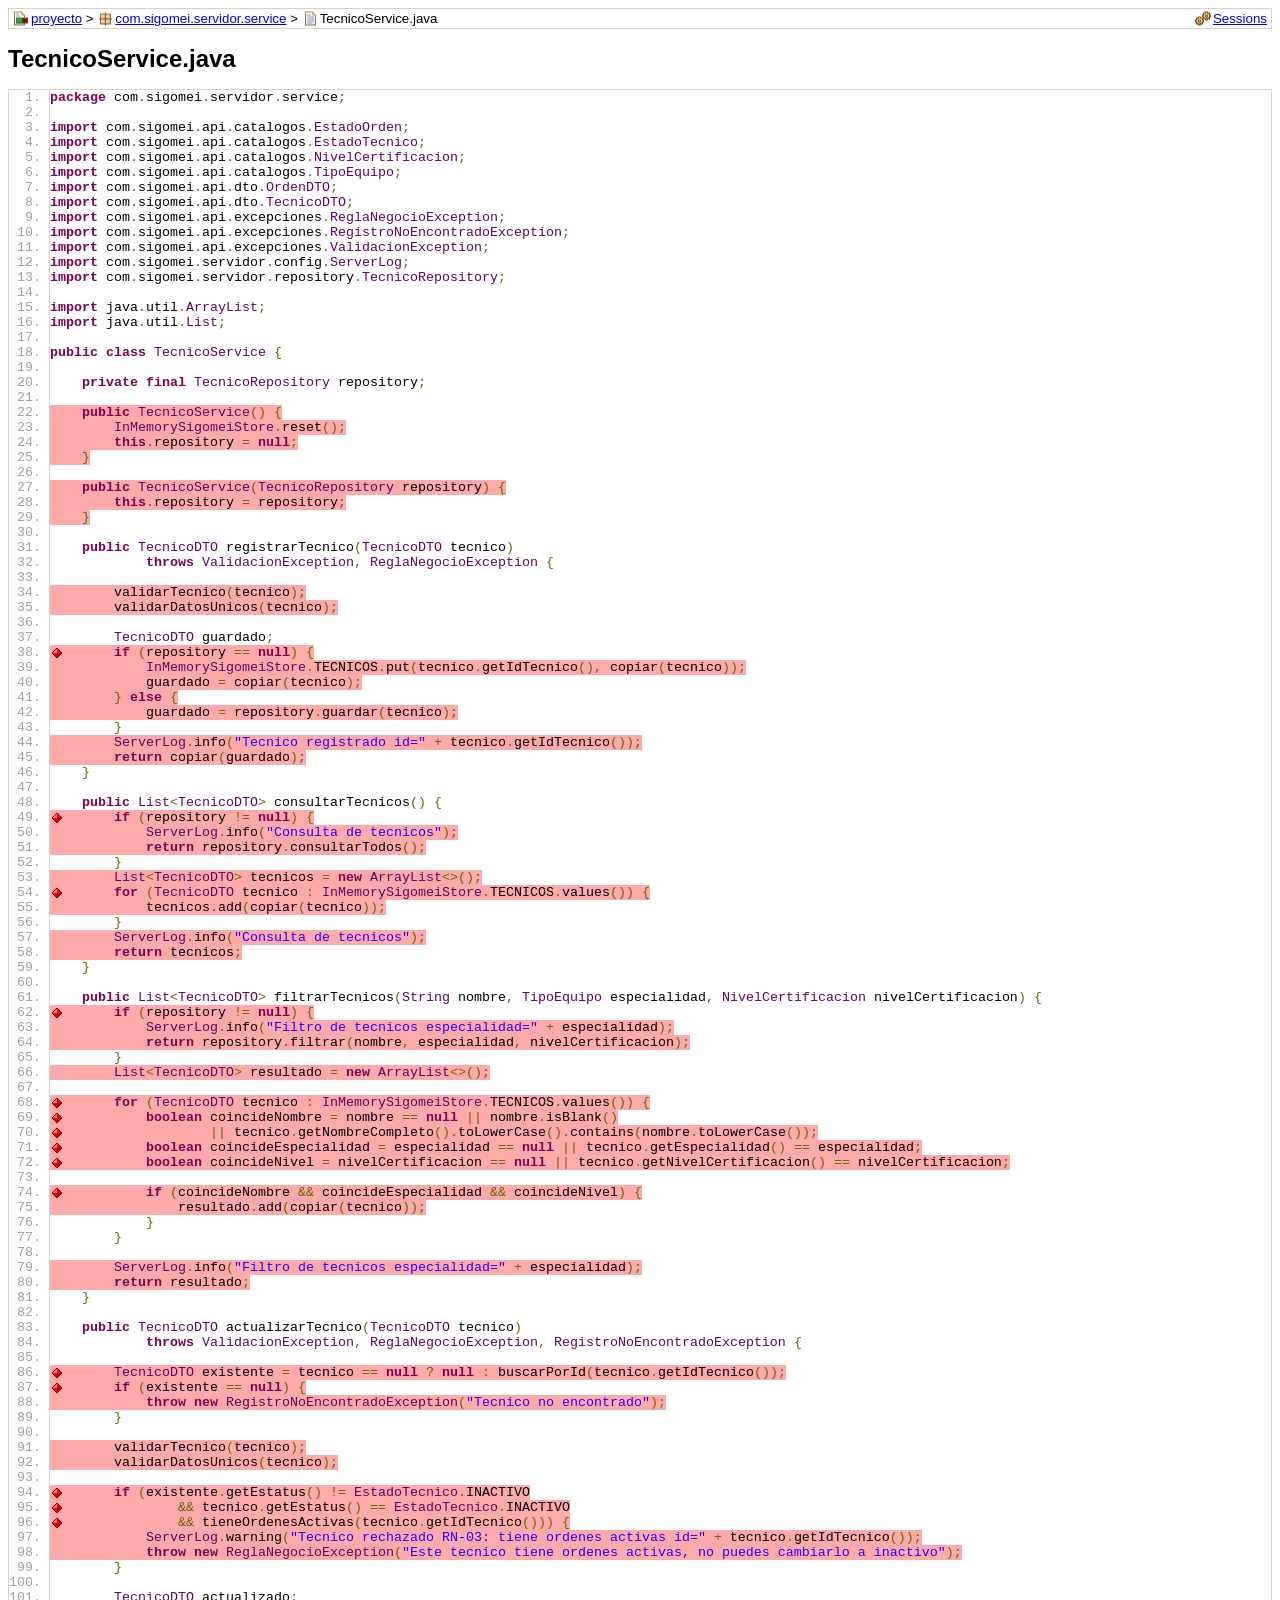
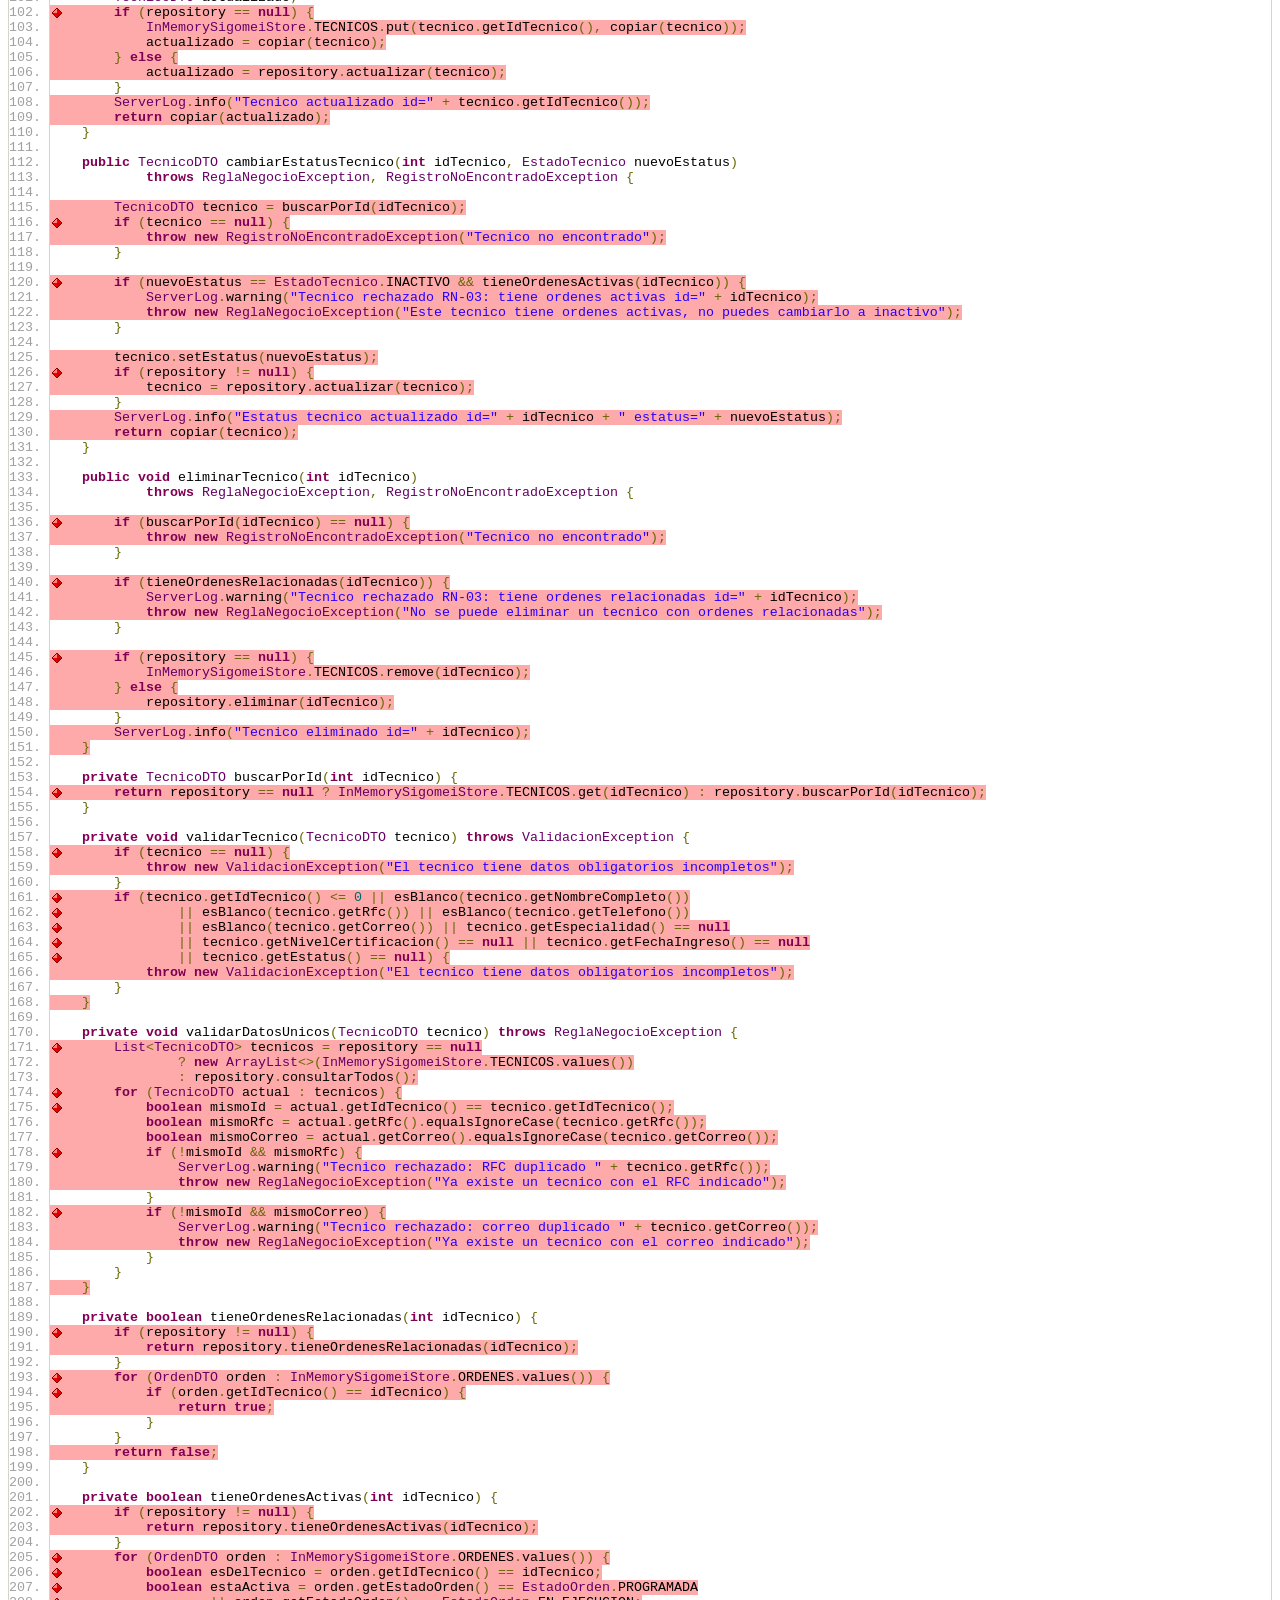
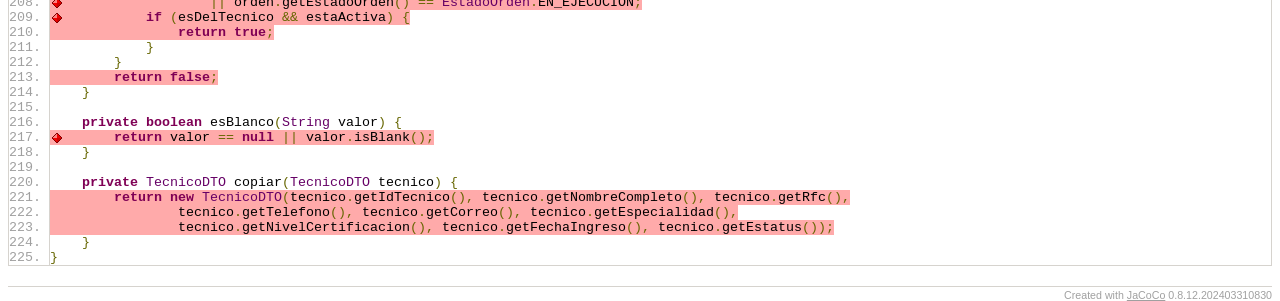
<file: proyecto/target/site/jacoco/com.sigomei.servidor.service/TecnicoService.java.html>
<?xml version="1.0" encoding="UTF-8"?><!DOCTYPE html PUBLIC "-//W3C//DTD XHTML 1.0 Strict//EN" "http://www.w3.org/TR/xhtml1/DTD/xhtml1-strict.dtd"><html xmlns="http://www.w3.org/1999/xhtml" lang="es"><head><meta http-equiv="Content-Type" content="text/html;charset=UTF-8"/><link rel="stylesheet" href="../jacoco-resources/report.css" type="text/css"/><link rel="shortcut icon" href="../jacoco-resources/report.gif" type="image/gif"/><title>TecnicoService.java</title><link rel="stylesheet" href="../jacoco-resources/prettify.css" type="text/css"/><script type="text/javascript" src="../jacoco-resources/prettify.js"></script></head><body onload="window['PR_TAB_WIDTH']=4;prettyPrint()"><div class="breadcrumb" id="breadcrumb"><span class="info"><a href="../jacoco-sessions.html" class="el_session">Sessions</a></span><a href="../index.html" class="el_report">proyecto</a> &gt; <a href="index.source.html" class="el_package">com.sigomei.servidor.service</a> &gt; <span class="el_source">TecnicoService.java</span></div><h1>TecnicoService.java</h1><pre class="source lang-java linenums">package com.sigomei.servidor.service;

import com.sigomei.api.catalogos.EstadoOrden;
import com.sigomei.api.catalogos.EstadoTecnico;
import com.sigomei.api.catalogos.NivelCertificacion;
import com.sigomei.api.catalogos.TipoEquipo;
import com.sigomei.api.dto.OrdenDTO;
import com.sigomei.api.dto.TecnicoDTO;
import com.sigomei.api.excepciones.ReglaNegocioException;
import com.sigomei.api.excepciones.RegistroNoEncontradoException;
import com.sigomei.api.excepciones.ValidacionException;
import com.sigomei.servidor.config.ServerLog;
import com.sigomei.servidor.repository.TecnicoRepository;

import java.util.ArrayList;
import java.util.List;

public class TecnicoService {

    private final TecnicoRepository repository;

<span class="nc" id="L22">    public TecnicoService() {</span>
<span class="nc" id="L23">        InMemorySigomeiStore.reset();</span>
<span class="nc" id="L24">        this.repository = null;</span>
<span class="nc" id="L25">    }</span>

<span class="nc" id="L27">    public TecnicoService(TecnicoRepository repository) {</span>
<span class="nc" id="L28">        this.repository = repository;</span>
<span class="nc" id="L29">    }</span>

    public TecnicoDTO registrarTecnico(TecnicoDTO tecnico)
            throws ValidacionException, ReglaNegocioException {

<span class="nc" id="L34">        validarTecnico(tecnico);</span>
<span class="nc" id="L35">        validarDatosUnicos(tecnico);</span>

        TecnicoDTO guardado;
<span class="nc bnc" id="L38" title="All 2 branches missed.">        if (repository == null) {</span>
<span class="nc" id="L39">            InMemorySigomeiStore.TECNICOS.put(tecnico.getIdTecnico(), copiar(tecnico));</span>
<span class="nc" id="L40">            guardado = copiar(tecnico);</span>
<span class="nc" id="L41">        } else {</span>
<span class="nc" id="L42">            guardado = repository.guardar(tecnico);</span>
        }
<span class="nc" id="L44">        ServerLog.info(&quot;Tecnico registrado id=&quot; + tecnico.getIdTecnico());</span>
<span class="nc" id="L45">        return copiar(guardado);</span>
    }

    public List&lt;TecnicoDTO&gt; consultarTecnicos() {
<span class="nc bnc" id="L49" title="All 2 branches missed.">        if (repository != null) {</span>
<span class="nc" id="L50">            ServerLog.info(&quot;Consulta de tecnicos&quot;);</span>
<span class="nc" id="L51">            return repository.consultarTodos();</span>
        }
<span class="nc" id="L53">        List&lt;TecnicoDTO&gt; tecnicos = new ArrayList&lt;&gt;();</span>
<span class="nc bnc" id="L54" title="All 2 branches missed.">        for (TecnicoDTO tecnico : InMemorySigomeiStore.TECNICOS.values()) {</span>
<span class="nc" id="L55">            tecnicos.add(copiar(tecnico));</span>
        }
<span class="nc" id="L57">        ServerLog.info(&quot;Consulta de tecnicos&quot;);</span>
<span class="nc" id="L58">        return tecnicos;</span>
    }

    public List&lt;TecnicoDTO&gt; filtrarTecnicos(String nombre, TipoEquipo especialidad, NivelCertificacion nivelCertificacion) {
<span class="nc bnc" id="L62" title="All 2 branches missed.">        if (repository != null) {</span>
<span class="nc" id="L63">            ServerLog.info(&quot;Filtro de tecnicos especialidad=&quot; + especialidad);</span>
<span class="nc" id="L64">            return repository.filtrar(nombre, especialidad, nivelCertificacion);</span>
        }
<span class="nc" id="L66">        List&lt;TecnicoDTO&gt; resultado = new ArrayList&lt;&gt;();</span>

<span class="nc bnc" id="L68" title="All 2 branches missed.">        for (TecnicoDTO tecnico : InMemorySigomeiStore.TECNICOS.values()) {</span>
<span class="nc bnc" id="L69" title="All 4 branches missed.">            boolean coincideNombre = nombre == null || nombre.isBlank()</span>
<span class="nc bnc" id="L70" title="All 2 branches missed.">                    || tecnico.getNombreCompleto().toLowerCase().contains(nombre.toLowerCase());</span>
<span class="nc bnc" id="L71" title="All 4 branches missed.">            boolean coincideEspecialidad = especialidad == null || tecnico.getEspecialidad() == especialidad;</span>
<span class="nc bnc" id="L72" title="All 4 branches missed.">            boolean coincideNivel = nivelCertificacion == null || tecnico.getNivelCertificacion() == nivelCertificacion;</span>

<span class="nc bnc" id="L74" title="All 6 branches missed.">            if (coincideNombre &amp;&amp; coincideEspecialidad &amp;&amp; coincideNivel) {</span>
<span class="nc" id="L75">                resultado.add(copiar(tecnico));</span>
            }
        }

<span class="nc" id="L79">        ServerLog.info(&quot;Filtro de tecnicos especialidad=&quot; + especialidad);</span>
<span class="nc" id="L80">        return resultado;</span>
    }

    public TecnicoDTO actualizarTecnico(TecnicoDTO tecnico)
            throws ValidacionException, ReglaNegocioException, RegistroNoEncontradoException {

<span class="nc bnc" id="L86" title="All 2 branches missed.">        TecnicoDTO existente = tecnico == null ? null : buscarPorId(tecnico.getIdTecnico());</span>
<span class="nc bnc" id="L87" title="All 2 branches missed.">        if (existente == null) {</span>
<span class="nc" id="L88">            throw new RegistroNoEncontradoException(&quot;Tecnico no encontrado&quot;);</span>
        }

<span class="nc" id="L91">        validarTecnico(tecnico);</span>
<span class="nc" id="L92">        validarDatosUnicos(tecnico);</span>

<span class="nc bnc" id="L94" title="All 2 branches missed.">        if (existente.getEstatus() != EstadoTecnico.INACTIVO</span>
<span class="nc bnc" id="L95" title="All 2 branches missed.">                &amp;&amp; tecnico.getEstatus() == EstadoTecnico.INACTIVO</span>
<span class="nc bnc" id="L96" title="All 2 branches missed.">                &amp;&amp; tieneOrdenesActivas(tecnico.getIdTecnico())) {</span>
<span class="nc" id="L97">            ServerLog.warning(&quot;Tecnico rechazado RN-03: tiene ordenes activas id=&quot; + tecnico.getIdTecnico());</span>
<span class="nc" id="L98">            throw new ReglaNegocioException(&quot;Este tecnico tiene ordenes activas, no puedes cambiarlo a inactivo&quot;);</span>
        }

        TecnicoDTO actualizado;
<span class="nc bnc" id="L102" title="All 2 branches missed.">        if (repository == null) {</span>
<span class="nc" id="L103">            InMemorySigomeiStore.TECNICOS.put(tecnico.getIdTecnico(), copiar(tecnico));</span>
<span class="nc" id="L104">            actualizado = copiar(tecnico);</span>
<span class="nc" id="L105">        } else {</span>
<span class="nc" id="L106">            actualizado = repository.actualizar(tecnico);</span>
        }
<span class="nc" id="L108">        ServerLog.info(&quot;Tecnico actualizado id=&quot; + tecnico.getIdTecnico());</span>
<span class="nc" id="L109">        return copiar(actualizado);</span>
    }

    public TecnicoDTO cambiarEstatusTecnico(int idTecnico, EstadoTecnico nuevoEstatus)
            throws ReglaNegocioException, RegistroNoEncontradoException {

<span class="nc" id="L115">        TecnicoDTO tecnico = buscarPorId(idTecnico);</span>
<span class="nc bnc" id="L116" title="All 2 branches missed.">        if (tecnico == null) {</span>
<span class="nc" id="L117">            throw new RegistroNoEncontradoException(&quot;Tecnico no encontrado&quot;);</span>
        }

<span class="nc bnc" id="L120" title="All 4 branches missed.">        if (nuevoEstatus == EstadoTecnico.INACTIVO &amp;&amp; tieneOrdenesActivas(idTecnico)) {</span>
<span class="nc" id="L121">            ServerLog.warning(&quot;Tecnico rechazado RN-03: tiene ordenes activas id=&quot; + idTecnico);</span>
<span class="nc" id="L122">            throw new ReglaNegocioException(&quot;Este tecnico tiene ordenes activas, no puedes cambiarlo a inactivo&quot;);</span>
        }

<span class="nc" id="L125">        tecnico.setEstatus(nuevoEstatus);</span>
<span class="nc bnc" id="L126" title="All 2 branches missed.">        if (repository != null) {</span>
<span class="nc" id="L127">            tecnico = repository.actualizar(tecnico);</span>
        }
<span class="nc" id="L129">        ServerLog.info(&quot;Estatus tecnico actualizado id=&quot; + idTecnico + &quot; estatus=&quot; + nuevoEstatus);</span>
<span class="nc" id="L130">        return copiar(tecnico);</span>
    }

    public void eliminarTecnico(int idTecnico)
            throws ReglaNegocioException, RegistroNoEncontradoException {

<span class="nc bnc" id="L136" title="All 2 branches missed.">        if (buscarPorId(idTecnico) == null) {</span>
<span class="nc" id="L137">            throw new RegistroNoEncontradoException(&quot;Tecnico no encontrado&quot;);</span>
        }

<span class="nc bnc" id="L140" title="All 2 branches missed.">        if (tieneOrdenesRelacionadas(idTecnico)) {</span>
<span class="nc" id="L141">            ServerLog.warning(&quot;Tecnico rechazado RN-03: tiene ordenes relacionadas id=&quot; + idTecnico);</span>
<span class="nc" id="L142">            throw new ReglaNegocioException(&quot;No se puede eliminar un tecnico con ordenes relacionadas&quot;);</span>
        }

<span class="nc bnc" id="L145" title="All 2 branches missed.">        if (repository == null) {</span>
<span class="nc" id="L146">            InMemorySigomeiStore.TECNICOS.remove(idTecnico);</span>
<span class="nc" id="L147">        } else {</span>
<span class="nc" id="L148">            repository.eliminar(idTecnico);</span>
        }
<span class="nc" id="L150">        ServerLog.info(&quot;Tecnico eliminado id=&quot; + idTecnico);</span>
<span class="nc" id="L151">    }</span>

    private TecnicoDTO buscarPorId(int idTecnico) {
<span class="nc bnc" id="L154" title="All 2 branches missed.">        return repository == null ? InMemorySigomeiStore.TECNICOS.get(idTecnico) : repository.buscarPorId(idTecnico);</span>
    }

    private void validarTecnico(TecnicoDTO tecnico) throws ValidacionException {
<span class="nc bnc" id="L158" title="All 2 branches missed.">        if (tecnico == null) {</span>
<span class="nc" id="L159">            throw new ValidacionException(&quot;El tecnico tiene datos obligatorios incompletos&quot;);</span>
        }
<span class="nc bnc" id="L161" title="All 4 branches missed.">        if (tecnico.getIdTecnico() &lt;= 0 || esBlanco(tecnico.getNombreCompleto())</span>
<span class="nc bnc" id="L162" title="All 4 branches missed.">                || esBlanco(tecnico.getRfc()) || esBlanco(tecnico.getTelefono())</span>
<span class="nc bnc" id="L163" title="All 4 branches missed.">                || esBlanco(tecnico.getCorreo()) || tecnico.getEspecialidad() == null</span>
<span class="nc bnc" id="L164" title="All 4 branches missed.">                || tecnico.getNivelCertificacion() == null || tecnico.getFechaIngreso() == null</span>
<span class="nc bnc" id="L165" title="All 2 branches missed.">                || tecnico.getEstatus() == null) {</span>
<span class="nc" id="L166">            throw new ValidacionException(&quot;El tecnico tiene datos obligatorios incompletos&quot;);</span>
        }
<span class="nc" id="L168">    }</span>

    private void validarDatosUnicos(TecnicoDTO tecnico) throws ReglaNegocioException {
<span class="nc bnc" id="L171" title="All 2 branches missed.">        List&lt;TecnicoDTO&gt; tecnicos = repository == null</span>
<span class="nc" id="L172">                ? new ArrayList&lt;&gt;(InMemorySigomeiStore.TECNICOS.values())</span>
<span class="nc" id="L173">                : repository.consultarTodos();</span>
<span class="nc bnc" id="L174" title="All 2 branches missed.">        for (TecnicoDTO actual : tecnicos) {</span>
<span class="nc bnc" id="L175" title="All 2 branches missed.">            boolean mismoId = actual.getIdTecnico() == tecnico.getIdTecnico();</span>
<span class="nc" id="L176">            boolean mismoRfc = actual.getRfc().equalsIgnoreCase(tecnico.getRfc());</span>
<span class="nc" id="L177">            boolean mismoCorreo = actual.getCorreo().equalsIgnoreCase(tecnico.getCorreo());</span>
<span class="nc bnc" id="L178" title="All 4 branches missed.">            if (!mismoId &amp;&amp; mismoRfc) {</span>
<span class="nc" id="L179">                ServerLog.warning(&quot;Tecnico rechazado: RFC duplicado &quot; + tecnico.getRfc());</span>
<span class="nc" id="L180">                throw new ReglaNegocioException(&quot;Ya existe un tecnico con el RFC indicado&quot;);</span>
            }
<span class="nc bnc" id="L182" title="All 4 branches missed.">            if (!mismoId &amp;&amp; mismoCorreo) {</span>
<span class="nc" id="L183">                ServerLog.warning(&quot;Tecnico rechazado: correo duplicado &quot; + tecnico.getCorreo());</span>
<span class="nc" id="L184">                throw new ReglaNegocioException(&quot;Ya existe un tecnico con el correo indicado&quot;);</span>
            }
        }
<span class="nc" id="L187">    }</span>

    private boolean tieneOrdenesRelacionadas(int idTecnico) {
<span class="nc bnc" id="L190" title="All 2 branches missed.">        if (repository != null) {</span>
<span class="nc" id="L191">            return repository.tieneOrdenesRelacionadas(idTecnico);</span>
        }
<span class="nc bnc" id="L193" title="All 2 branches missed.">        for (OrdenDTO orden : InMemorySigomeiStore.ORDENES.values()) {</span>
<span class="nc bnc" id="L194" title="All 2 branches missed.">            if (orden.getIdTecnico() == idTecnico) {</span>
<span class="nc" id="L195">                return true;</span>
            }
        }
<span class="nc" id="L198">        return false;</span>
    }

    private boolean tieneOrdenesActivas(int idTecnico) {
<span class="nc bnc" id="L202" title="All 2 branches missed.">        if (repository != null) {</span>
<span class="nc" id="L203">            return repository.tieneOrdenesActivas(idTecnico);</span>
        }
<span class="nc bnc" id="L205" title="All 2 branches missed.">        for (OrdenDTO orden : InMemorySigomeiStore.ORDENES.values()) {</span>
<span class="nc bnc" id="L206" title="All 2 branches missed.">            boolean esDelTecnico = orden.getIdTecnico() == idTecnico;</span>
<span class="nc bnc" id="L207" title="All 2 branches missed.">            boolean estaActiva = orden.getEstadoOrden() == EstadoOrden.PROGRAMADA</span>
<span class="nc bnc" id="L208" title="All 2 branches missed.">                    || orden.getEstadoOrden() == EstadoOrden.EN_EJECUCION;</span>
<span class="nc bnc" id="L209" title="All 4 branches missed.">            if (esDelTecnico &amp;&amp; estaActiva) {</span>
<span class="nc" id="L210">                return true;</span>
            }
        }
<span class="nc" id="L213">        return false;</span>
    }

    private boolean esBlanco(String valor) {
<span class="nc bnc" id="L217" title="All 4 branches missed.">        return valor == null || valor.isBlank();</span>
    }

    private TecnicoDTO copiar(TecnicoDTO tecnico) {
<span class="nc" id="L221">        return new TecnicoDTO(tecnico.getIdTecnico(), tecnico.getNombreCompleto(), tecnico.getRfc(),</span>
<span class="nc" id="L222">                tecnico.getTelefono(), tecnico.getCorreo(), tecnico.getEspecialidad(),</span>
<span class="nc" id="L223">                tecnico.getNivelCertificacion(), tecnico.getFechaIngreso(), tecnico.getEstatus());</span>
    }
}
</pre><div class="footer"><span class="right">Created with <a href="http://www.jacoco.org/jacoco">JaCoCo</a> 0.8.12.202403310830</span></div></body></html>
</file>
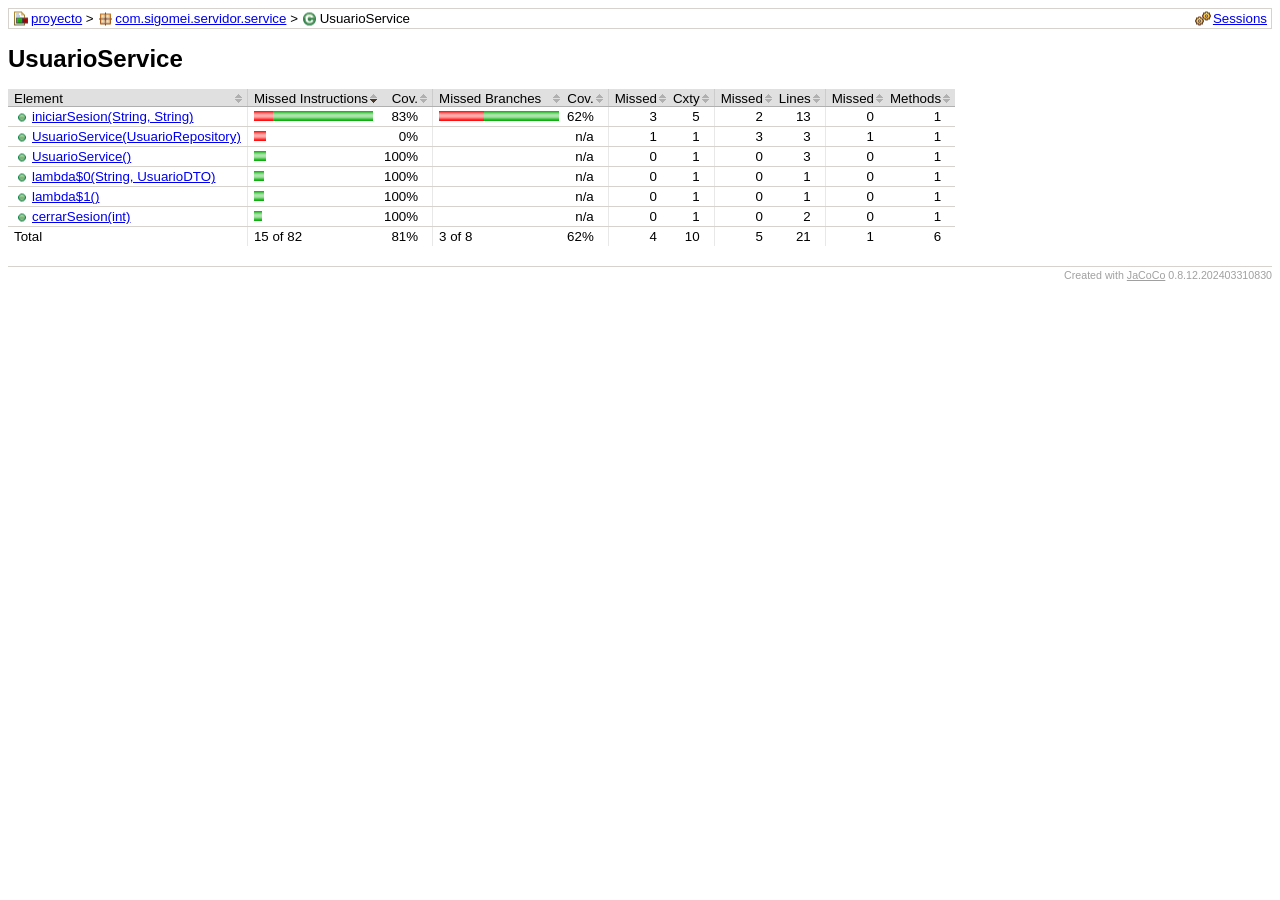
<file: proyecto/target/site/jacoco/com.sigomei.servidor.service/UsuarioService.html>
<?xml version="1.0" encoding="UTF-8"?><!DOCTYPE html PUBLIC "-//W3C//DTD XHTML 1.0 Strict//EN" "http://www.w3.org/TR/xhtml1/DTD/xhtml1-strict.dtd"><html xmlns="http://www.w3.org/1999/xhtml" lang="es"><head><meta http-equiv="Content-Type" content="text/html;charset=UTF-8"/><link rel="stylesheet" href="../jacoco-resources/report.css" type="text/css"/><link rel="shortcut icon" href="../jacoco-resources/report.gif" type="image/gif"/><title>UsuarioService</title><script type="text/javascript" src="../jacoco-resources/sort.js"></script></head><body onload="initialSort(['breadcrumb'])"><div class="breadcrumb" id="breadcrumb"><span class="info"><a href="../jacoco-sessions.html" class="el_session">Sessions</a></span><a href="../index.html" class="el_report">proyecto</a> &gt; <a href="index.html" class="el_package">com.sigomei.servidor.service</a> &gt; <span class="el_class">UsuarioService</span></div><h1>UsuarioService</h1><table class="coverage" cellspacing="0" id="coveragetable"><thead><tr><td class="sortable" id="a" onclick="toggleSort(this)">Element</td><td class="down sortable bar" id="b" onclick="toggleSort(this)">Missed Instructions</td><td class="sortable ctr2" id="c" onclick="toggleSort(this)">Cov.</td><td class="sortable bar" id="d" onclick="toggleSort(this)">Missed Branches</td><td class="sortable ctr2" id="e" onclick="toggleSort(this)">Cov.</td><td class="sortable ctr1" id="f" onclick="toggleSort(this)">Missed</td><td class="sortable ctr2" id="g" onclick="toggleSort(this)">Cxty</td><td class="sortable ctr1" id="h" onclick="toggleSort(this)">Missed</td><td class="sortable ctr2" id="i" onclick="toggleSort(this)">Lines</td><td class="sortable ctr1" id="j" onclick="toggleSort(this)">Missed</td><td class="sortable ctr2" id="k" onclick="toggleSort(this)">Methods</td></tr></thead><tfoot><tr><td>Total</td><td class="bar">15 of 82</td><td class="ctr2">81%</td><td class="bar">3 of 8</td><td class="ctr2">62%</td><td class="ctr1">4</td><td class="ctr2">10</td><td class="ctr1">5</td><td class="ctr2">21</td><td class="ctr1">1</td><td class="ctr2">6</td></tr></tfoot><tbody><tr><td id="a1"><a href="UsuarioService.java.html#L24" class="el_method">iniciarSesion(String, String)</a></td><td class="bar" id="b0"><img src="../jacoco-resources/redbar.gif" width="19" height="10" title="9" alt="9"/><img src="../jacoco-resources/greenbar.gif" width="100" height="10" title="47" alt="47"/></td><td class="ctr2" id="c4">83%</td><td class="bar" id="d0"><img src="../jacoco-resources/redbar.gif" width="45" height="10" title="3" alt="3"/><img src="../jacoco-resources/greenbar.gif" width="75" height="10" title="5" alt="5"/></td><td class="ctr2" id="e0">62%</td><td class="ctr1" id="f0">3</td><td class="ctr2" id="g0">5</td><td class="ctr1" id="h1">2</td><td class="ctr2" id="i0">13</td><td class="ctr1" id="j1">0</td><td class="ctr2" id="k0">1</td></tr><tr><td id="a5"><a href="UsuarioService.java.html#L17" class="el_method">UsuarioService(UsuarioRepository)</a></td><td class="bar" id="b1"><img src="../jacoco-resources/redbar.gif" width="12" height="10" title="6" alt="6"/></td><td class="ctr2" id="c5">0%</td><td class="bar" id="d1"/><td class="ctr2" id="e1">n/a</td><td class="ctr1" id="f1">1</td><td class="ctr2" id="g1">1</td><td class="ctr1" id="h0">3</td><td class="ctr2" id="i1">3</td><td class="ctr1" id="j0">1</td><td class="ctr2" id="k1">1</td></tr><tr><td id="a4"><a href="UsuarioService.java.html#L13" class="el_method">UsuarioService()</a></td><td class="bar" id="b2"><img src="../jacoco-resources/greenbar.gif" width="12" height="10" title="6" alt="6"/></td><td class="ctr2" id="c0">100%</td><td class="bar" id="d2"/><td class="ctr2" id="e2">n/a</td><td class="ctr1" id="f2">0</td><td class="ctr2" id="g2">1</td><td class="ctr1" id="h2">0</td><td class="ctr2" id="i2">3</td><td class="ctr1" id="j2">0</td><td class="ctr2" id="k2">1</td></tr><tr><td id="a2"><a href="UsuarioService.java.html#L26" class="el_method">lambda$0(String, UsuarioDTO)</a></td><td class="bar" id="b3"><img src="../jacoco-resources/greenbar.gif" width="10" height="10" title="5" alt="5"/></td><td class="ctr2" id="c1">100%</td><td class="bar" id="d3"/><td class="ctr2" id="e3">n/a</td><td class="ctr1" id="f3">0</td><td class="ctr2" id="g3">1</td><td class="ctr1" id="h3">0</td><td class="ctr2" id="i4">1</td><td class="ctr1" id="j3">0</td><td class="ctr2" id="k3">1</td></tr><tr><td id="a3"><a href="UsuarioService.java.html#L28" class="el_method">lambda$1()</a></td><td class="bar" id="b4"><img src="../jacoco-resources/greenbar.gif" width="10" height="10" title="5" alt="5"/></td><td class="ctr2" id="c2">100%</td><td class="bar" id="d4"/><td class="ctr2" id="e4">n/a</td><td class="ctr1" id="f4">0</td><td class="ctr2" id="g4">1</td><td class="ctr1" id="h4">0</td><td class="ctr2" id="i5">1</td><td class="ctr1" id="j4">0</td><td class="ctr2" id="k4">1</td></tr><tr><td id="a0"><a href="UsuarioService.java.html#L42" class="el_method">cerrarSesion(int)</a></td><td class="bar" id="b5"><img src="../jacoco-resources/greenbar.gif" width="8" height="10" title="4" alt="4"/></td><td class="ctr2" id="c3">100%</td><td class="bar" id="d5"/><td class="ctr2" id="e5">n/a</td><td class="ctr1" id="f5">0</td><td class="ctr2" id="g5">1</td><td class="ctr1" id="h5">0</td><td class="ctr2" id="i3">2</td><td class="ctr1" id="j5">0</td><td class="ctr2" id="k5">1</td></tr></tbody></table><div class="footer"><span class="right">Created with <a href="http://www.jacoco.org/jacoco">JaCoCo</a> 0.8.12.202403310830</span></div></body></html>
</file>
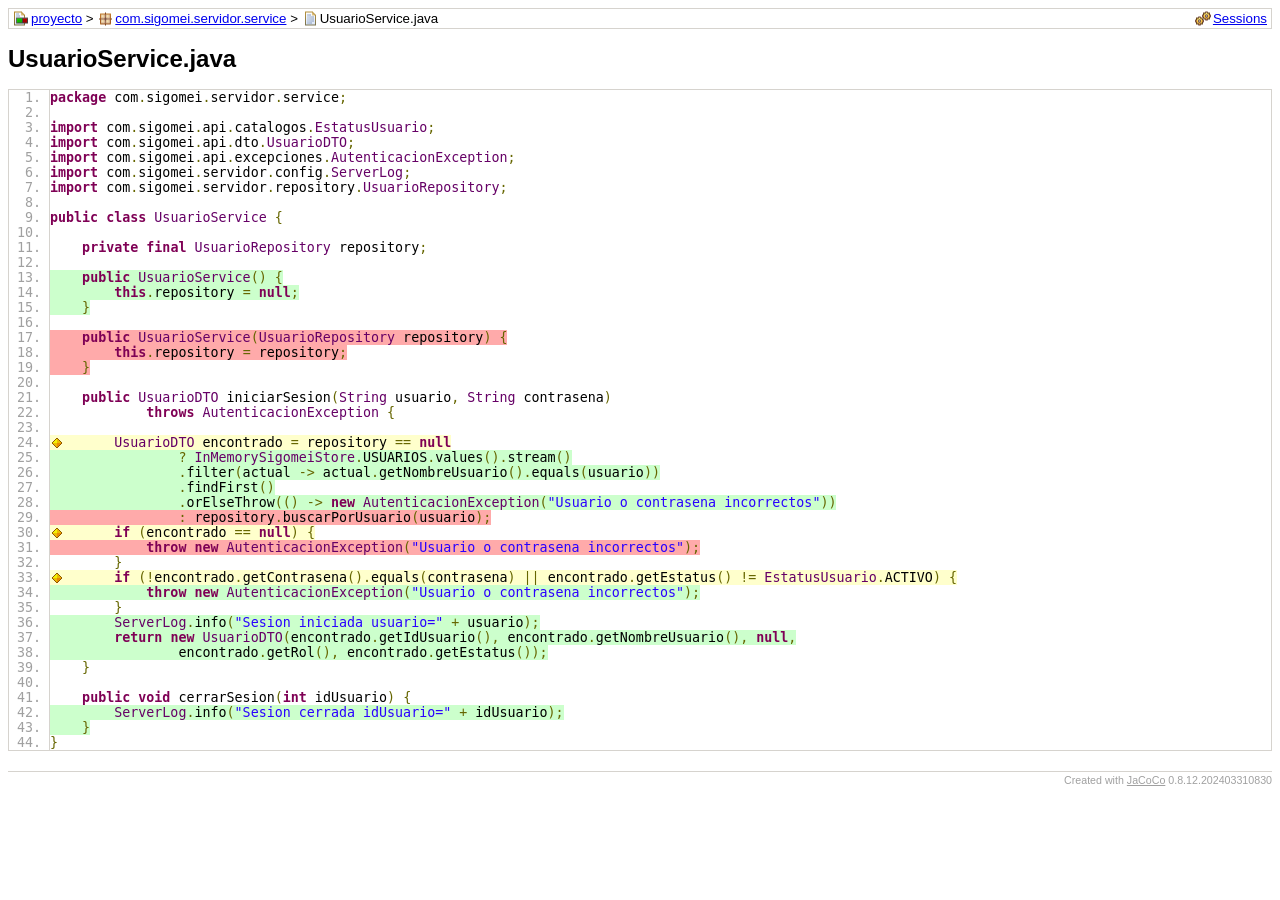
<file: proyecto/target/site/jacoco/com.sigomei.servidor.service/UsuarioService.java.html>
<?xml version="1.0" encoding="UTF-8"?><!DOCTYPE html PUBLIC "-//W3C//DTD XHTML 1.0 Strict//EN" "http://www.w3.org/TR/xhtml1/DTD/xhtml1-strict.dtd"><html xmlns="http://www.w3.org/1999/xhtml" lang="es"><head><meta http-equiv="Content-Type" content="text/html;charset=UTF-8"/><link rel="stylesheet" href="../jacoco-resources/report.css" type="text/css"/><link rel="shortcut icon" href="../jacoco-resources/report.gif" type="image/gif"/><title>UsuarioService.java</title><link rel="stylesheet" href="../jacoco-resources/prettify.css" type="text/css"/><script type="text/javascript" src="../jacoco-resources/prettify.js"></script></head><body onload="window['PR_TAB_WIDTH']=4;prettyPrint()"><div class="breadcrumb" id="breadcrumb"><span class="info"><a href="../jacoco-sessions.html" class="el_session">Sessions</a></span><a href="../index.html" class="el_report">proyecto</a> &gt; <a href="index.source.html" class="el_package">com.sigomei.servidor.service</a> &gt; <span class="el_source">UsuarioService.java</span></div><h1>UsuarioService.java</h1><pre class="source lang-java linenums">package com.sigomei.servidor.service;

import com.sigomei.api.catalogos.EstatusUsuario;
import com.sigomei.api.dto.UsuarioDTO;
import com.sigomei.api.excepciones.AutenticacionException;
import com.sigomei.servidor.config.ServerLog;
import com.sigomei.servidor.repository.UsuarioRepository;

public class UsuarioService {

    private final UsuarioRepository repository;

<span class="fc" id="L13">    public UsuarioService() {</span>
<span class="fc" id="L14">        this.repository = null;</span>
<span class="fc" id="L15">    }</span>

<span class="nc" id="L17">    public UsuarioService(UsuarioRepository repository) {</span>
<span class="nc" id="L18">        this.repository = repository;</span>
<span class="nc" id="L19">    }</span>

    public UsuarioDTO iniciarSesion(String usuario, String contrasena)
            throws AutenticacionException {

<span class="pc bpc" id="L24" title="1 of 2 branches missed.">        UsuarioDTO encontrado = repository == null</span>
<span class="fc" id="L25">                ? InMemorySigomeiStore.USUARIOS.values().stream()</span>
<span class="fc" id="L26">                .filter(actual -&gt; actual.getNombreUsuario().equals(usuario))</span>
<span class="fc" id="L27">                .findFirst()</span>
<span class="fc" id="L28">                .orElseThrow(() -&gt; new AutenticacionException(&quot;Usuario o contrasena incorrectos&quot;))</span>
<span class="nc" id="L29">                : repository.buscarPorUsuario(usuario);</span>
<span class="pc bpc" id="L30" title="1 of 2 branches missed.">        if (encontrado == null) {</span>
<span class="nc" id="L31">            throw new AutenticacionException(&quot;Usuario o contrasena incorrectos&quot;);</span>
        }
<span class="pc bpc" id="L33" title="1 of 4 branches missed.">        if (!encontrado.getContrasena().equals(contrasena) || encontrado.getEstatus() != EstatusUsuario.ACTIVO) {</span>
<span class="fc" id="L34">            throw new AutenticacionException(&quot;Usuario o contrasena incorrectos&quot;);</span>
        }
<span class="fc" id="L36">        ServerLog.info(&quot;Sesion iniciada usuario=&quot; + usuario);</span>
<span class="fc" id="L37">        return new UsuarioDTO(encontrado.getIdUsuario(), encontrado.getNombreUsuario(), null,</span>
<span class="fc" id="L38">                encontrado.getRol(), encontrado.getEstatus());</span>
    }

    public void cerrarSesion(int idUsuario) {
<span class="fc" id="L42">        ServerLog.info(&quot;Sesion cerrada idUsuario=&quot; + idUsuario);</span>
<span class="fc" id="L43">    }</span>
}
</pre><div class="footer"><span class="right">Created with <a href="http://www.jacoco.org/jacoco">JaCoCo</a> 0.8.12.202403310830</span></div></body></html>
</file>
<file: proyecto/target/site/jacoco/jacoco-resources/report.css>
body, td {
  font-family:sans-serif;
  font-size:10pt;
}

h1 {
  font-weight:bold;
  font-size:18pt;
}

.breadcrumb {
  border:#d6d3ce 1px solid;
  padding:2px 4px 2px 4px;
}

.breadcrumb .info {
  float:right;
}

.breadcrumb .info a {
  margin-left:8px;
}

.el_report {
  padding-left:18px;
  background-image:url(report.gif);
  background-position:left center;
  background-repeat:no-repeat;
}

.el_group {
  padding-left:18px;
  background-image:url(group.gif);
  background-position:left center;
  background-repeat:no-repeat;
}

.el_bundle {
  padding-left:18px;
  background-image:url(bundle.gif);
  background-position:left center;
  background-repeat:no-repeat;
}

.el_package {
  padding-left:18px;
  background-image:url(package.gif);
  background-position:left center;
  background-repeat:no-repeat;
}

.el_class {
  padding-left:18px;
  background-image:url(class.gif);
  background-position:left center;
  background-repeat:no-repeat;
}

.el_source {
  padding-left:18px;
  background-image:url(source.gif);
  background-position:left center;
  background-repeat:no-repeat;
}

.el_method {
  padding-left:18px;
  background-image:url(method.gif);
  background-position:left center;
  background-repeat:no-repeat;
}

.el_session {
  padding-left:18px;
  background-image:url(session.gif);
  background-position:left center;
  background-repeat:no-repeat;
}

pre.source {
  border:#d6d3ce 1px solid;
  font-family:monospace;
}

pre.source ol {
  margin-bottom: 0px;
  margin-top: 0px;
}

pre.source li {
  border-left: 1px solid #D6D3CE;
  color: #A0A0A0;
  padding-left: 0px;
}

pre.source span.fc {
  background-color:#ccffcc;
}

pre.source span.nc {
  background-color:#ffaaaa;
}

pre.source span.pc {
  background-color:#ffffcc;
}

pre.source span.bfc {
  background-image: url(branchfc.gif);
  background-repeat: no-repeat;
  background-position: 2px center;
}

pre.source span.bfc:hover {
  background-color:#80ff80;
}

pre.source span.bnc {
  background-image: url(branchnc.gif);
  background-repeat: no-repeat;
  background-position: 2px center;
}

pre.source span.bnc:hover {
  background-color:#ff8080;
}

pre.source span.bpc {
  background-image: url(branchpc.gif);
  background-repeat: no-repeat;
  background-position: 2px center;
}

pre.source span.bpc:hover {
  background-color:#ffff80;
}

table.coverage {
  empty-cells:show;
  border-collapse:collapse;
}

table.coverage thead {
  background-color:#e0e0e0;
}

table.coverage thead td {
  white-space:nowrap;
  padding:2px 14px 0px 6px;
  border-bottom:#b0b0b0 1px solid;
}

table.coverage thead td.bar {
  border-left:#cccccc 1px solid;
}

table.coverage thead td.ctr1 {
  text-align:right;
  border-left:#cccccc 1px solid;
}

table.coverage thead td.ctr2 {
  text-align:right;
  padding-left:2px;
}

table.coverage thead td.sortable {
  cursor:pointer;
  background-image:url(sort.gif);
  background-position:right center;
  background-repeat:no-repeat;
}

table.coverage thead td.up {
  background-image:url(up.gif);
}

table.coverage thead td.down {
  background-image:url(down.gif);
}

table.coverage tbody td {
  white-space:nowrap;
  padding:2px 6px 2px 6px;
  border-bottom:#d6d3ce 1px solid;
}

table.coverage tbody tr:hover {
  background: #f0f0d0 !important;
}

table.coverage tbody td.bar {
  border-left:#e8e8e8 1px solid;
}

table.coverage tbody td.ctr1 {
  text-align:right;
  padding-right:14px;
  border-left:#e8e8e8 1px solid;
}

table.coverage tbody td.ctr2 {
  text-align:right;
  padding-right:14px;
  padding-left:2px;
}

table.coverage tfoot td {
  white-space:nowrap;
  padding:2px 6px 2px 6px;
}

table.coverage tfoot td.bar {
  border-left:#e8e8e8 1px solid;
}

table.coverage tfoot td.ctr1 {
  text-align:right;
  padding-right:14px;
  border-left:#e8e8e8 1px solid;
}

table.coverage tfoot td.ctr2 {
  text-align:right;
  padding-right:14px;
  padding-left:2px;
}

.footer {
  margin-top:20px;
  border-top:#d6d3ce 1px solid;
  padding-top:2px;
  font-size:8pt;
  color:#a0a0a0;
}

.footer a {
  color:#a0a0a0;
}

.right {
  float:right;
}
</file>
<file: proyecto/target/site/jacoco/jacoco-resources/prettify.css>
/* Pretty printing styles. Used with prettify.js. */

.str { color: #2A00FF; }
.kwd { color: #7F0055; font-weight:bold; }
.com { color: #3F5FBF; }
.typ { color: #606; }
.lit { color: #066; }
.pun { color: #660; }
.pln { color: #000; }
.tag { color: #008; }
.atn { color: #606; }
.atv { color: #080; }
.dec { color: #606; }
</file>
